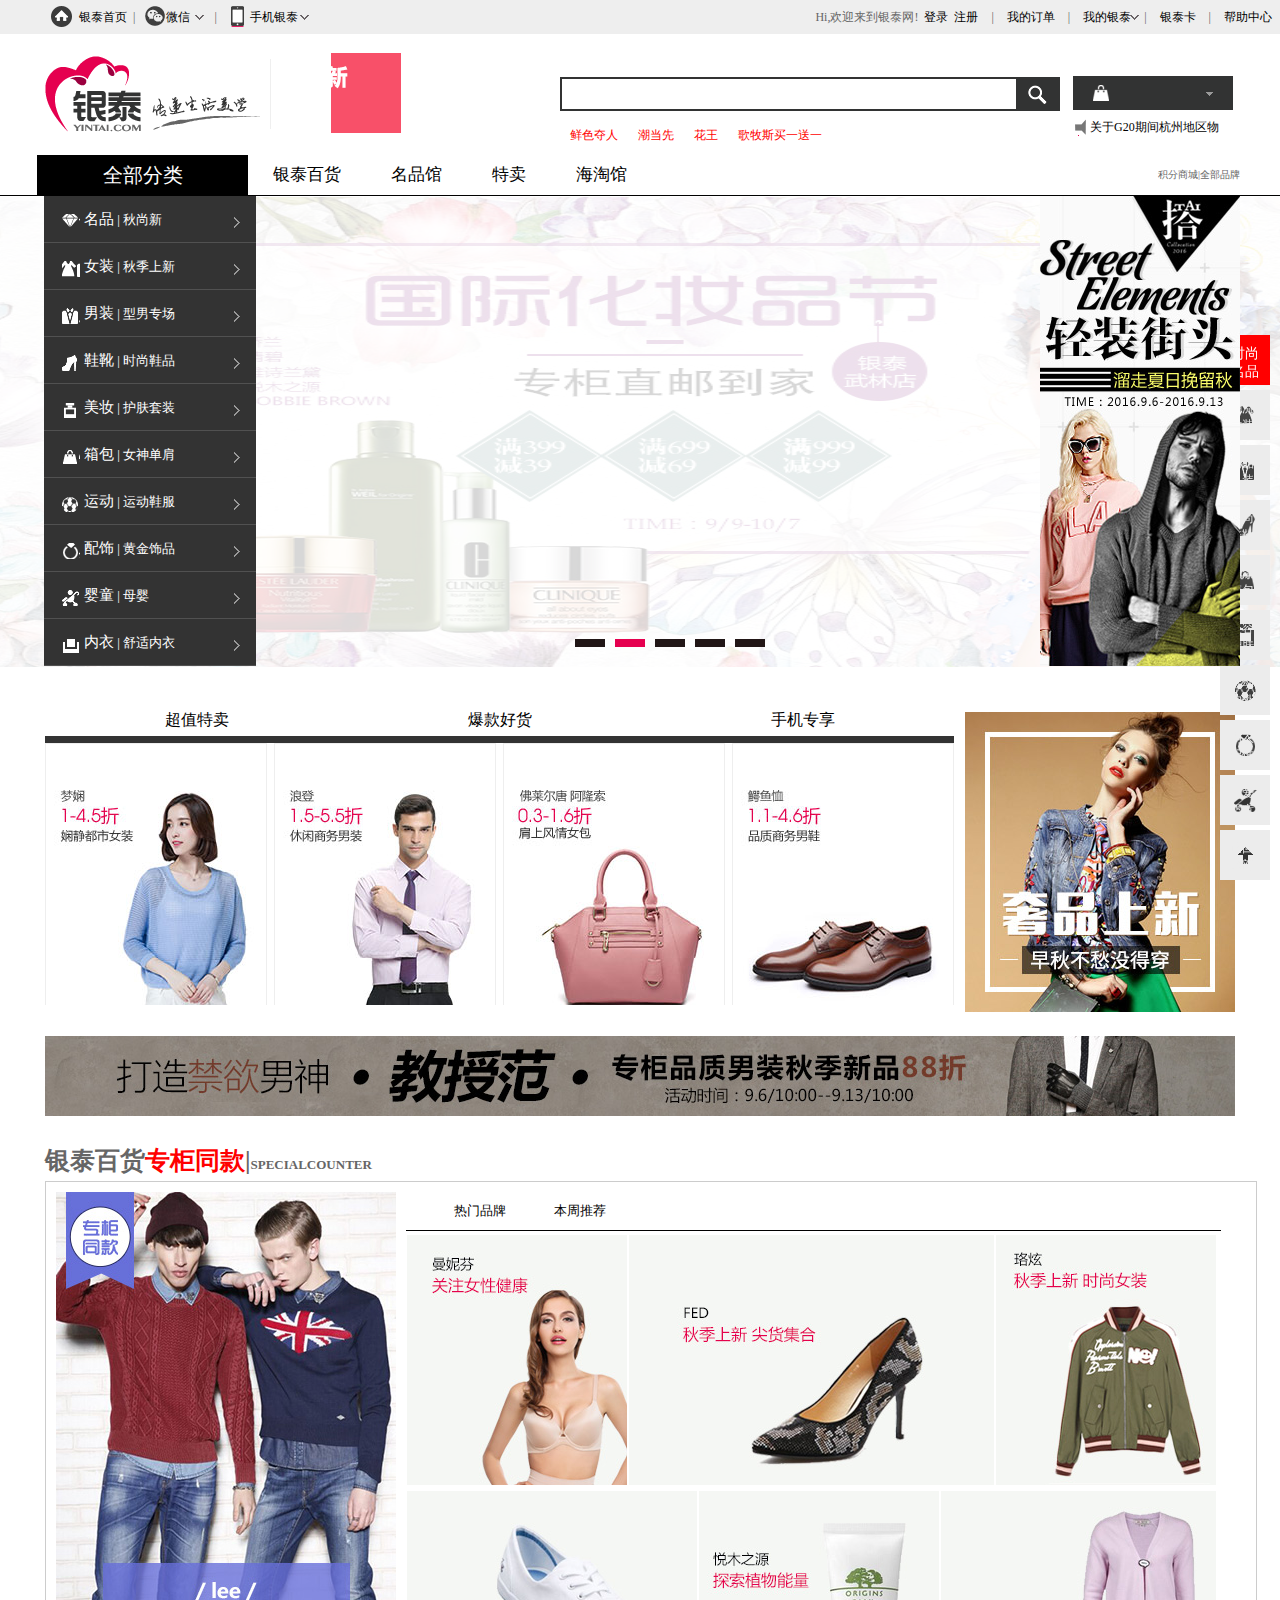
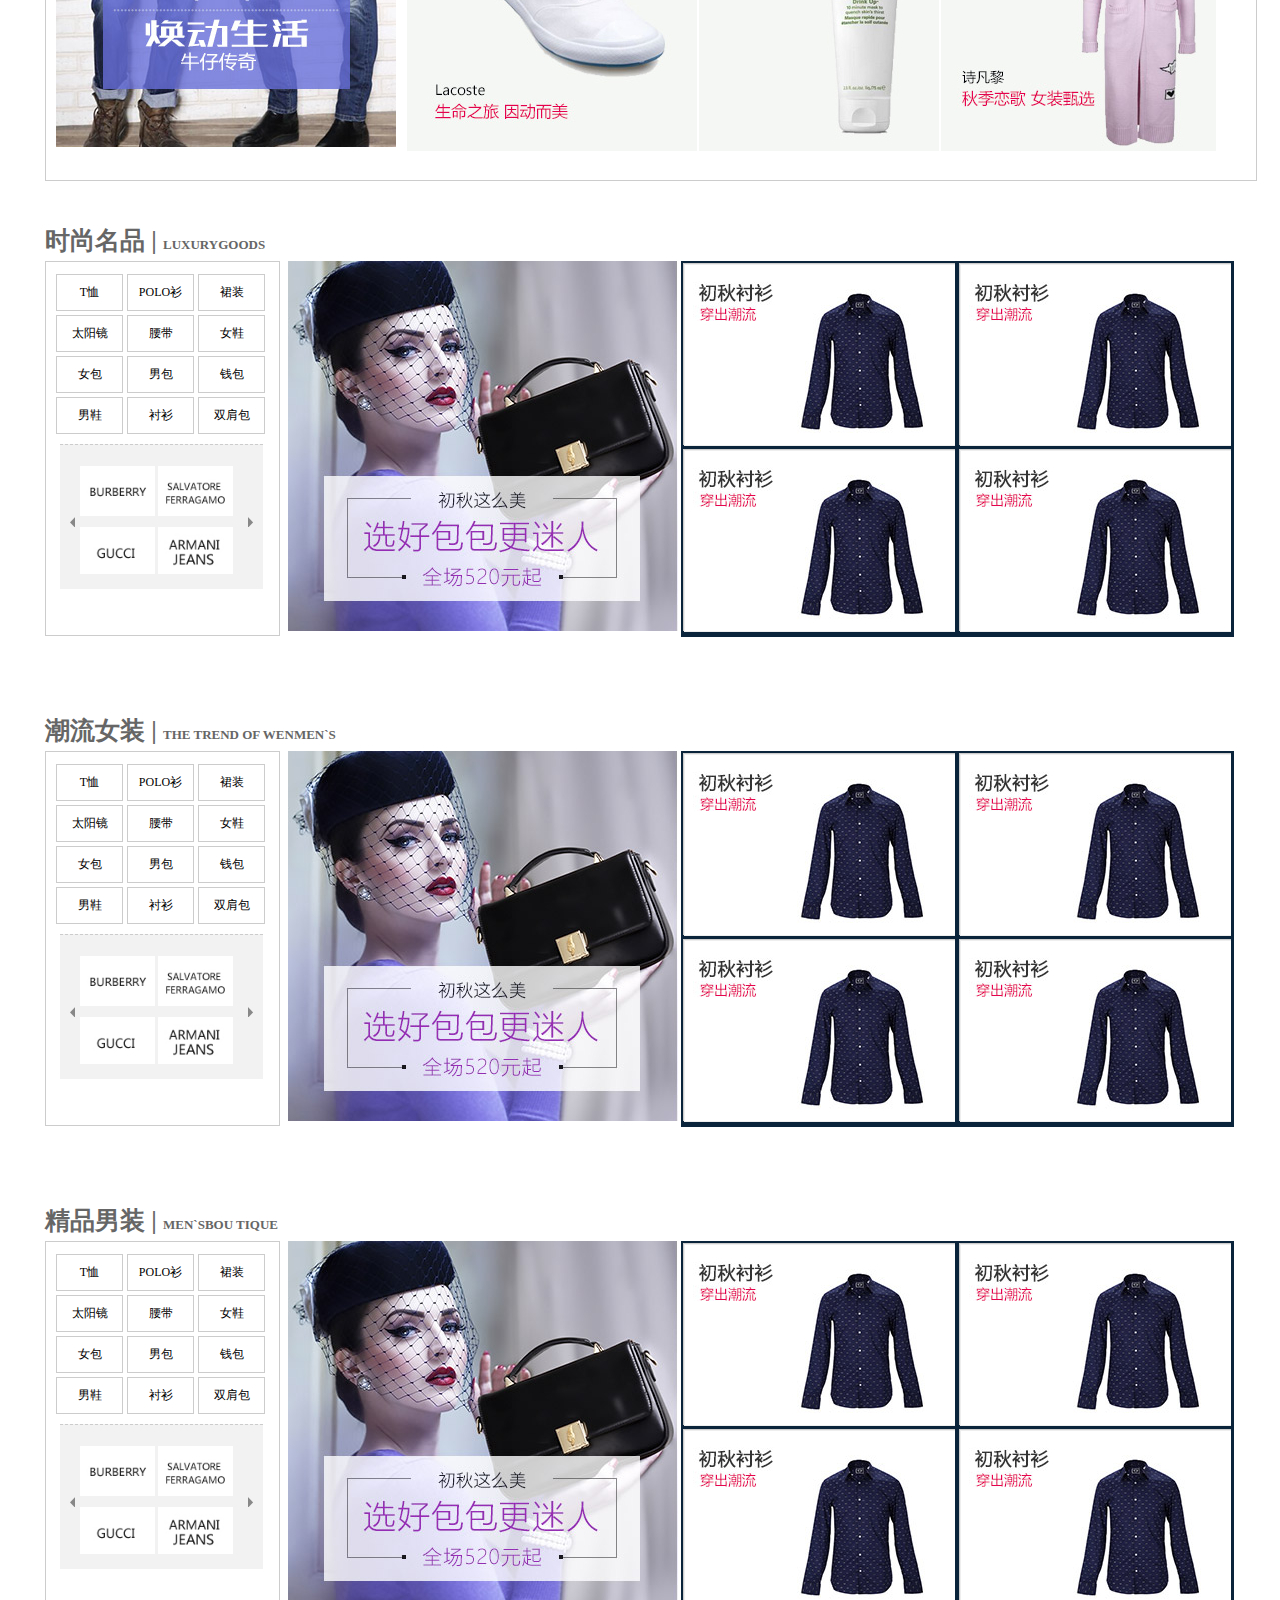
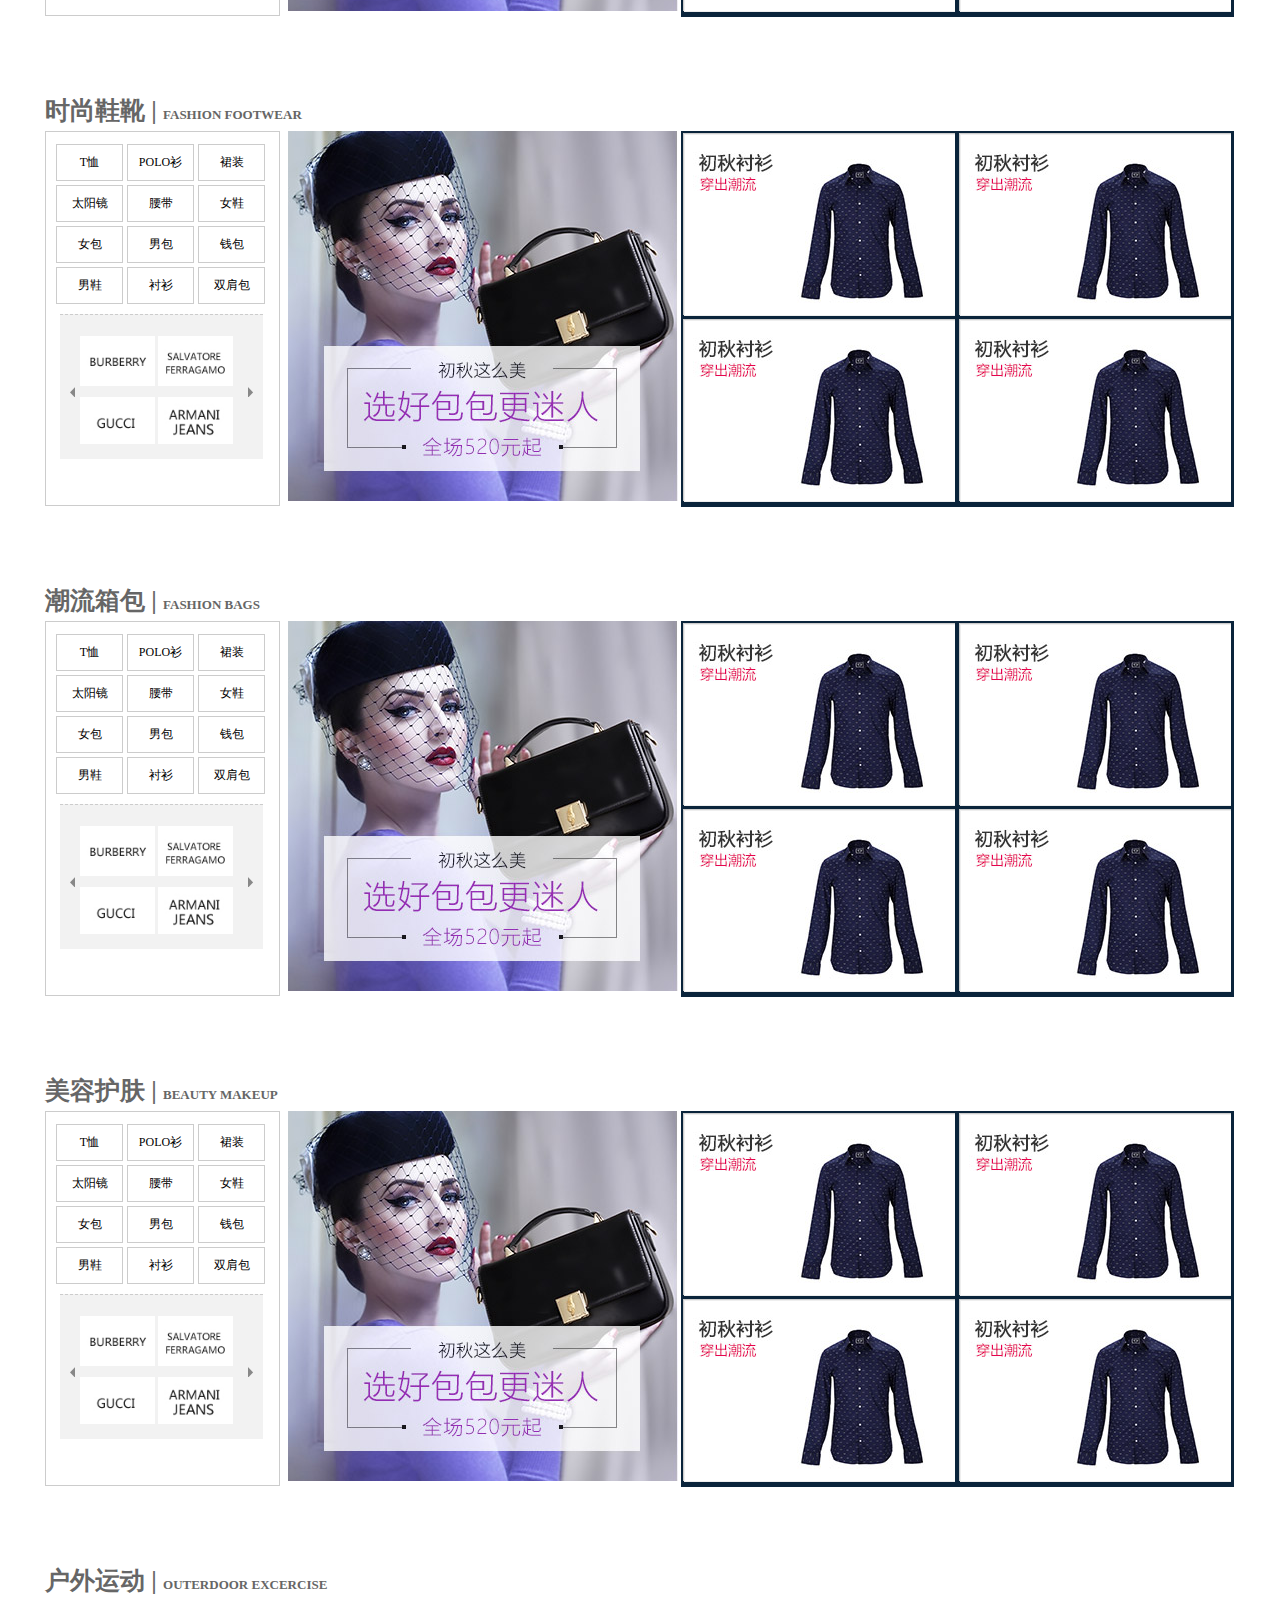
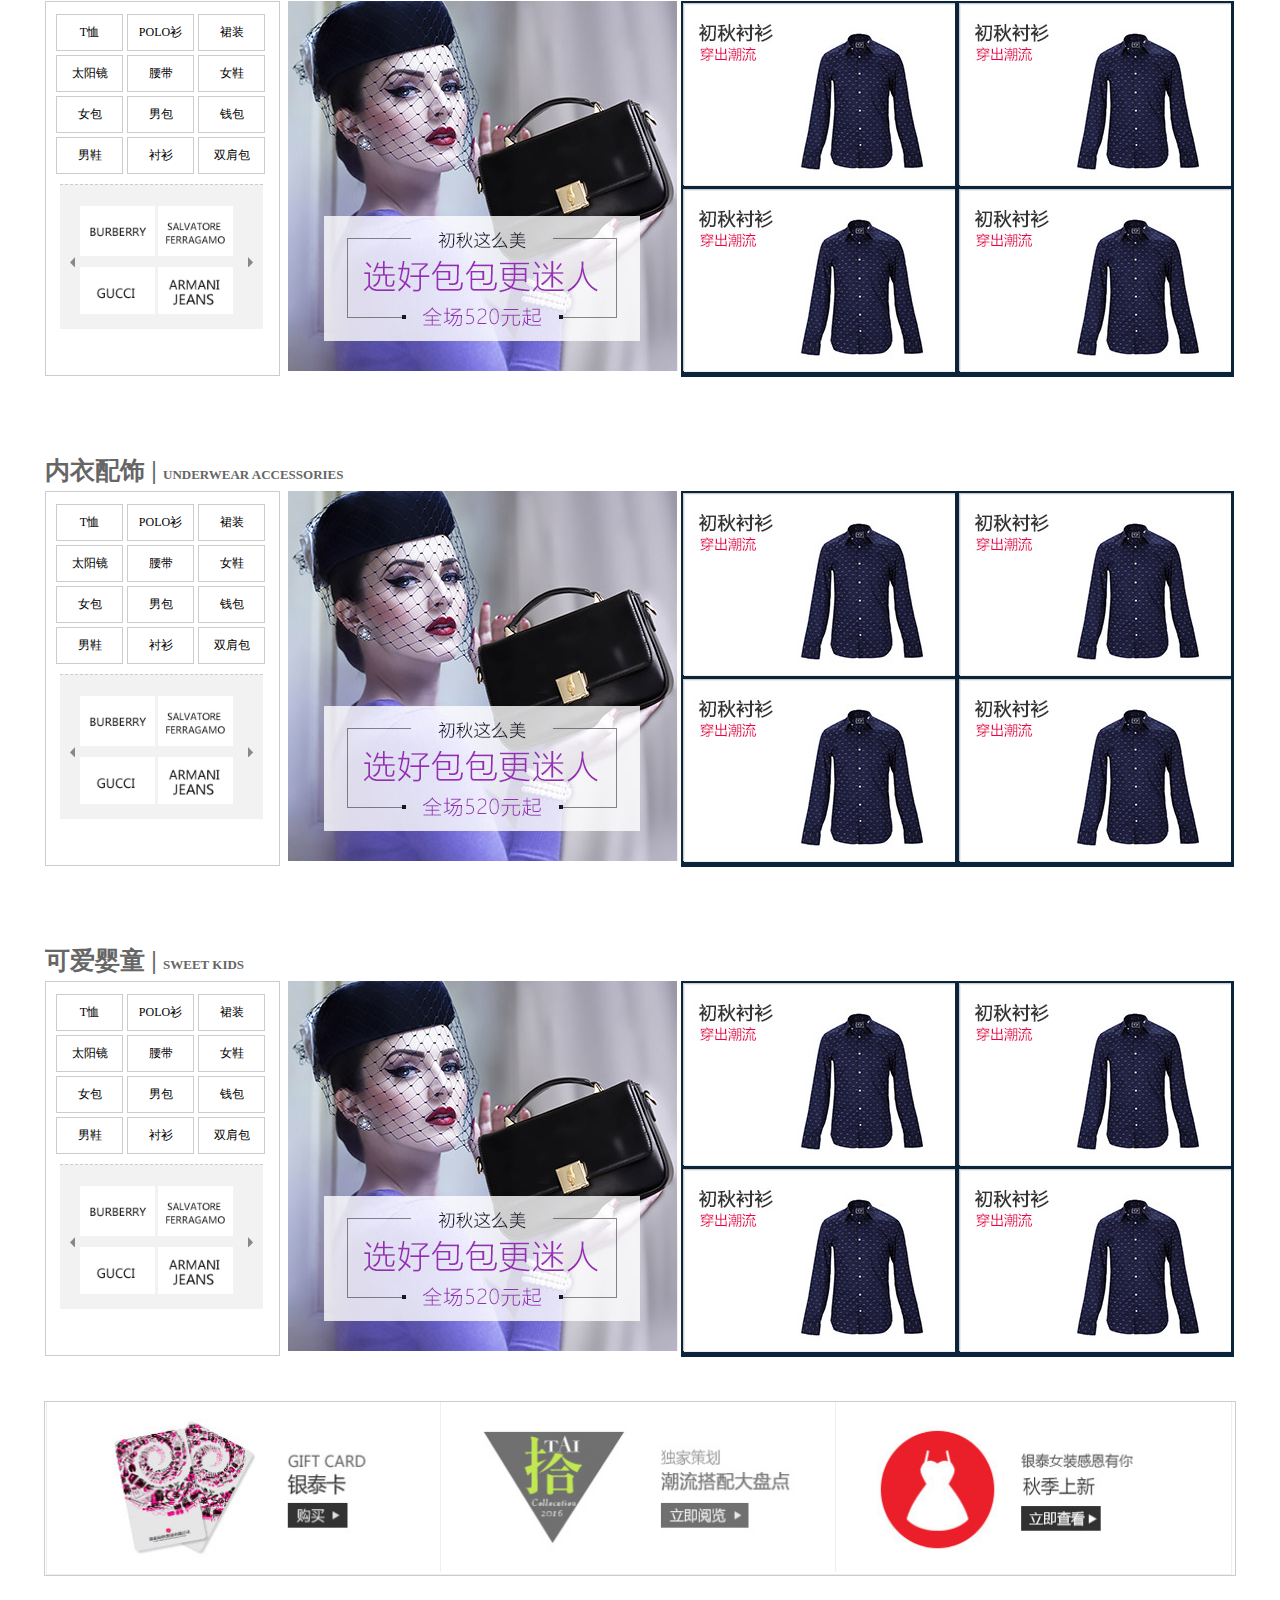
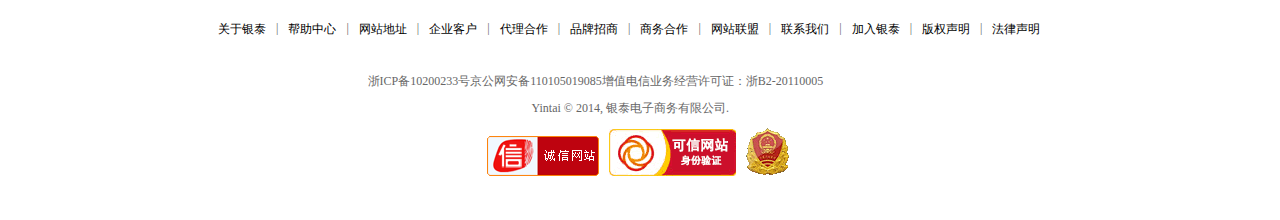
<file: MYPROJECT/yintai/index.html>
<!DOCTYPE html>
<html lang="en">
<head>
    <meta charset="UTF-8">
    <title>Title</title>
    <link rel="stylesheet" href="css/base.css">
    <link rel="stylesheet" href="css/public1.css">
    <link rel="stylesheet" href="css/index.css">
    <script src="jquery-1.7.2.min.js"></script>
    <script src="js/base.js"></script>
    <script src="js/index.js"></script>
</head>
<body>
<div id="doc">
    <div id="hd">
        <div id="hdtop">
            <!--head的左半部分-->
            <div class="hdtop-left">
                <ul class="yt-tuiguang">
                    <li class="index"><a href="#"><s></s>银泰首页</a></li>
                    <li>|</li>
                    <li class="yt-wechat"><a href="#"><s></s>微信<b></b></a><div class="wechat-pic"><img src="images/wechat.png"></div></li>
                    <li>|</li>
                    <li class="yt-phone"><a href="#"><s></s>手机银泰<b></b></a><div class="phone-pic"><img src="images/appphone.png" alt=""></div></li>
                </ul>
            </div>
            <!--head的右半部分-->
            <div class="hdtop-right">
                <ul class="yt-xinxi">
                    <li><span>Hi,欢迎来到银泰网! </span><a href="denglu.html">登录</a><a href="zhuce.html">注册</a></li>
                    <li>|</li>
                    <li><a href="#">我的订单</a></li>
                    <li>|</li>
                    <li class="my-yt"><a href="">我的银泰<s></s></a><ul class="my-list">
                        <li><a href="#">我的银泰</a></li>
                        <li><a href="#">我的收藏</a></li>
                        <li><a href="#">我的余额</a></li>
                        <li><a href="#">我的银元</a></li>
                        <li><a href="#">我的银泰卡</a></li>
                        <li><a href="#">我的优惠券</a></li>
                        <li><a href="#">我的积分</a></li>
                    </ul></li>
                    <li>|</li>
                    <li><a href="">银泰卡</a></li>
                    <li>|</li>
                    <li><a href="">帮助中心</a></li>
                </ul>
            </div>
        </div>
        <!--head的中间部分-->
        <div id="hdmain">
            <div class="yt-wrap">
                <h1 class="ilogo"><a href="http://wwww.yintai.com"></a></h1>
                <div class="pic-logo">
                    <div>
                        <div class="line"></div>
                        <a><img src="images/1.gif"></a>
                    </div>
                </div>
                <div class="search">
                    <div class="wrag">
                    <input class="sousuo" type="text"/>
                    <button class="btn"></button>
                    </div>
                    <ul class="hot">
                        <li><a href="#">鲜色夺人</a></li>
                        <li><a href="#">潮当先</a></li>
                        <li><a href="#">花王</a></li>
                        <li><a href="#">歌牧斯买一送一</a></li>
                    </ul>
                </div>
                <div class="shopbag">
                    <div class="bag"></div>
                </div>
                <div class="notice">
                    <b></b>
                    <ul class="notice-list">
                        <li><a href="#">关于G20期间杭州地区物流停运公告</a></li>
                        <li><a href="#">关于近期有不法分子冒充银泰网名义致电客户进行诈骗的公告</a></li>
                    </ul>
                </div>
            </div>
        </div>
        <!--头部下部分-->
        <div id="hdfoot">
            <div class="left"><p>全部分类</p></div>
            <ul>
                <li><a href="#">银泰百货</a></li>
                <li><a href="#">名品馆</a></li>
                <li><a href="#">特卖</a></li>
                <li><a href="#">海淘馆</a></li>
            </ul>
            <div class="right"><p>积分商城|全部品牌</p></div>
        </div>
    </div>
    <!--banner部分-->
    <div id="banner">
        <div class="product-list">
            <ul class="product-cate">
                <li class="item1"><s></s>名品<a href="shangpinliebiao.html"> | 秋尚新</a><b></b>
                    <div class="product-list2">
                        <div class="product-list2-left">
                           <div class="list">
                                   <a href="###"><h5>男装</h5></a>
                                   <a href="###">新品</a>
                                   <a href="###">衬衫</a>
                                   <a href="###">T恤</a>
                                   <a href="###">裤装</a>
                                   <a href="###">卫衣</a>
                           </div>
                            <div class="list">
                                <a href="###"><h5>男装</h5></a>
                                <a href="###">新品</a>
                                <a href="###">衬衫</a>
                                <a href="###">T恤</a>
                                <a href="###">裤装</a>
                                <a href="###">卫衣</a>

                            </div>
                            <div class="list">
                                <a href="###"><h5>男装</h5></a>
                                <a href="###">新品</a>
                                <a href="###">衬衫</a>
                                <a href="###">T恤</a>
                                <a href="###">裤装</a>
                                <a href="###">卫衣</a>

                            </div>
                            <div class="list">
                                <a href="###"><h5>男装</h5></a>
                                <a href="###">新品</a>
                                <a href="###">衬衫</a>
                                <a href="###">T恤</a>
                                <a href="###">裤装</a>
                                <a href="###">卫衣</a>

                            </div>
                            <div class="list">
                                <a href="###"><h5>男装</h5></a>
                                <a href="###">新品</a>
                                <a href="###">衬衫</a>
                                <a href="###">T恤</a>
                                <a href="###">裤装</a>
                                <a href="###">卫衣</a>

                            </div>

                        </div>
                        <div class="product-list2-right">
                            <a href="" class="til">品牌</a>
                            <a href="">BUREBURRY</a>
                            <a href="">FERRAMAGO</a>
                            <a href="">GUCCI COACH</a>
                            <a href="">ARMANI JEANS</a>
                            <a href="">DIESEL</a>
                            <a href="">VERSACE</a>
                            <a href="">MAX&CO</a>
                            <a href="">FRED PERRY</a>
                            <a href="">CELINE</a>
                            <a href="">MAX MARA</a>
                            <a href="">SPORTMAX</a>
                            <a href="">MIHAEL KORS</a>
                            <a href="">ARMANI JEANS</a>
                            <a href="">CELINE</a>
                        </div>
                    </div>
                </li>
                <li class="item2"><s></s>女装<a href="#"> | 秋季上新</a><b></b>

                </li>
                <li class="item3"><s></s>男装<a href="#"> | 型男专场</a><b></b></li>
                <li class="item4"><s></s>鞋靴<a href="#"> | 时尚鞋品</a><b></b></li>
                <li class="item5"><s></s>美妆<a href="#"> | 护肤套装</a><b></b></li>
                <li class="item6"><s></s>箱包<a href="#"> | 女神单肩</a><b></b></li>
                <li class="item7"><s></s>运动<a href="#"> | 运动鞋服</a><b></b></li>
                <li class="item8"><s></s>配饰<a href="#"> | 黄金饰品</a><b></b></li>
                <li class="item9"><s></s>婴童<a href="#"> | 母婴</a><b></b></li>
                <li class="item10"><s></s>内衣<a href="#"> | 舒适内衣</a><b></b></li>
            </ul>
            <div class="right-pic"><img src="images/right.jpg" alt=""></div>
            <a href="javascript:;" class="next">></a>
            <a href="javascript:;" class="prev"><</a>
        </div>
        <!--轮播部分-->
        <div class="banner-wrap">
            <ul class="pic-list">
                <li><img src="images/1.jpg" alt=""></li>
                <li><img src="images/2.jpg" alt=""></li>
                <li><img src="images/3.jpg" alt=""></li>
                <li><img src="images/4.jpg" alt=""></li>
                <li><img src="images/5.jpg" alt=""></li>
            </ul>
            <ul class="btn-list">
                <li class="active"></li>
                <li></li>
                <li></li>
                <li></li>
                <li></li>
            </ul>
        </div>
    </div><!--banner部分结束-->
    <!--品牌特区1-->
    <div class="brand-content">
        <div class="brand-contentLeft">
            <ul class="brand-switch">
                <li><a href="#">超值特卖</a></li>
                <li><a href="#">爆款好货</a></li>
                <li><a href="#">手机专享</a></li>
            </ul>
            <div class="content">
                <div class="temai">
                    <ul>
                        <li><img src="images/01.jpg"></li>
                        <li><img src="images/02.jpg"></li>
                        <li><img src="images/03.jpg"></li>
                        <li><img src="images/04.jpg"></li>
                    </ul>
                </div>
                <div class="haohuo">
                    <ul>
                        <li><img src="images/001.jpg"></li>
                        <li><img src="images/002.jpg"></li>
                        <li><img src="images/003.jpg"></li>
                        <li><img src="images/004.jpg"></li>
                    </ul>
                </div>
                <div class="zhuanxiang">
                    <ul>
                        <li><img src="images/010.jpg"></li>
                        <li><img src="images/020.jpg"></li>
                        <li><img src="images/030.jpg"></li>
                        <li><img src="images/040.jpg"></li>
                    </ul>
                </div>
            </div>
        </div>
        <div class="brand-contentRight"><img src="images/brand.jpg" alt=""></div>
    </div>
    <!--品牌banner-->
    <div class="banner0">
        <img src="images/banner0.jpg" alt="">
    </div>
    <!--品牌区域2-->
    <div class="brand2">
        <div class="title">
            <h1>银泰百货<span>专柜同款</span>|<b>SPECIALCOUNTER</b></h1>
        </div>
        <div class="brand_2">
            <div class="pic-left">
                <img src="images/pic-left.jpg" alt="">
            </div>
            <div class="card">
                <div class="card-ul">
                    <ul>
                        <li><a href="###">热门品牌</a></li>
                        <li><a href="###">本周推荐</a></li>
                    </ul>
                </div>
                <div class="product-list1">
                   <ul class="item1">
                       <li><a href="###"><img src="images/pic1.jpg" alt=""></a></li>
                       <li><a href="###"><img src="images/pic2.jpg" alt=""></a></li>
                       <li><a href="###"><img src="images/pic3.jpg" alt=""></a></li>
                       <li><a href="###"><img src="images/pic4.jpg" alt=""></a></li>
                       <li><a href="###"><img src="images/pic5.jpg" alt=""></a></li>
                       <li><a href="###"><img src="images/pic6.jpg" alt=""></a></li>
                   </ul>
                    <ul class="item2">
                        <li><a href=""><img src="images/pic01.jpg" alt=""></a></li>
                        <li><a href=""><img src="images/pic02.jpg" alt=""></a></li>
                        <li><a href=""><img src="images/pic03.jpg" alt=""></a></li>
                        <li><a href=""><img src="images/pic04.jpg" alt=""></a></li>
                        <li><a href=""><img src="images/pic05.jpg" alt=""></a></li>
                        <li><a href=""><img src="images/pic06.jpg" alt=""></a></li>
                        <li><a href=""><img src="images/pic07.jpg" alt=""></a></li>
                        <li><a href=""><img src="images/pic08.jpg" alt=""></a></li>
                    </ul>
                </div>
            </div>
        </div>
    </div>
    <!--品牌区域3-->
    <div class="brand3" id="section3">
        <div class="title">
            <h1>时尚名品 | <b>LUXURYGOODS</b></h1>
        </div>
        <div class="brand3-wrap">
            <div class="brand3-left">
                <div class="fenlei">
                    <ul class="fenlei-ul">
                        <li><a href="">T恤</a></li>
                        <li><a href="">POLO衫</a></li>
                        <li><a href="">裙装</a></li>
                        <li><a href="">太阳镜</a></li>
                        <li><a href="">腰带</a></li>
                        <li><a href="">女鞋</a></li>
                        <li><a href="">女包</a></li>
                        <li><a href="">男包</a></li>
                        <li><a href="">钱包</a></li>
                        <li><a href="">男鞋</a></li>
                        <li><a href="">衬衫</a></li>
                        <li><a href="">双肩包</a></li>
                    </ul>
                </div>
                <div>
                    <div class="fenlei-brand">
                        <div class="brand-item">
                            <ul>
                                <li><a href=""><img src="images/brand_1.png" alt=""></a></li>
                                <li><a href=""><img src="images/brand_2.png" alt=""></a></li>
                                <li><a href=""><img src="images/brand_3.png" alt=""></a></li>
                                <li><a href=""><img src="images/brand_4.png" alt=""></a></li>
                            </ul>
                            <b class="bl"></b>
                            <b class="br"></b>
                        </div>
                    </div>
                </div>
            </div>
            <!--中间轮播部分-->
            <div class="pic-middle">
                <img src="images/sexy.jpg" alt="">
                <ul class="pic-list">
                    <li><a href=""></a></li>
                    <li><a href=""></a></li>
                </ul>
            </div>
            <!--右半部分-->
            <div class="brand3-right">
                <ul>
                    <li><a href="###"><img src="images/p1_03.png" alt=""></a></li>
                    <li><a href="###"><img src="images/p1_03.png" alt=""></a></li>
                    <li><a href="###"><img src="images/p1_03.png" alt=""></a></li>
                    <li><a href=""><img src="images/p1_03.png" alt=""></a></li>
                </ul>
            </div>
        </div>
    </div>
    <!--品牌区域4-->
    <div class="brand3" id="section4">
        <div class="title">
            <h1>潮流女装 | <b>THE TREND OF WENMEN`S</b></h1>
        </div>
        <div class="brand3-wrap">
            <div class="brand3-left">
                <div class="fenlei">
                    <ul class="fenlei-ul">
                        <li><a href="">T恤</a></li>
                        <li><a href="">POLO衫</a></li>
                        <li><a href="">裙装</a></li>
                        <li><a href="">太阳镜</a></li>
                        <li><a href="">腰带</a></li>
                        <li><a href="">女鞋</a></li>
                        <li><a href="">女包</a></li>
                        <li><a href="">男包</a></li>
                        <li><a href="">钱包</a></li>
                        <li><a href="">男鞋</a></li>
                        <li><a href="">衬衫</a></li>
                        <li><a href="">双肩包</a></li>
                    </ul>
                </div>
                <div>
                    <div class="fenlei-brand">
                        <div class="brand-item">
                            <ul>
                                <li><a href=""><img src="images/brand_1.png" alt=""></a></li>
                                <li><a href=""><img src="images/brand_2.png" alt=""></a></li>
                                <li><a href=""><img src="images/brand_3.png" alt=""></a></li>
                                <li><a href=""><img src="images/brand_4.png" alt=""></a></li>
                            </ul>
                            <b class="bl"></b>
                            <b class="br"></b>
                        </div>
                    </div>
                </div>
            </div>
            <!--中间轮播部分-->
            <div class="pic-middle">
                <img src="images/sexy.jpg" alt="">
                <ul class="pic-list">
                    <li><a href=""></a></li>
                    <li><a href=""></a></li>
                </ul>
            </div>
            <!--右半部分-->
            <div class="brand3-right">
                <ul>
                    <li><a href="###"><img src="images/p1_03.png" alt=""></a></li>
                    <li><a href="###"><img src="images/p1_03.png" alt=""></a></li>
                    <li><a href="###"><img src="images/p1_03.png" alt=""></a></li>
                    <li><a href=""><img src="images/p1_03.png" alt=""></a></li>
                </ul>
            </div>
        </div>
    </div>
    <!--品牌区域5-->
    <div class="brand3" id="section5">
        <div class="title">
            <h1>精品男装 | <b>MEN`SBOU TIQUE</b></h1>
        </div>
        <div class="brand3-wrap">
            <div class="brand3-left">
                <div class="fenlei">
                    <ul class="fenlei-ul">
                        <li><a href="">T恤</a></li>
                        <li><a href="">POLO衫</a></li>
                        <li><a href="">裙装</a></li>
                        <li><a href="">太阳镜</a></li>
                        <li><a href="">腰带</a></li>
                        <li><a href="">女鞋</a></li>
                        <li><a href="">女包</a></li>
                        <li><a href="">男包</a></li>
                        <li><a href="">钱包</a></li>
                        <li><a href="">男鞋</a></li>
                        <li><a href="">衬衫</a></li>
                        <li><a href="">双肩包</a></li>
                    </ul>
                </div>
                <div>
                    <div class="fenlei-brand">
                        <div class="brand-item">
                            <ul>
                                <li><a href=""><img src="images/brand_1.png" alt=""></a></li>
                                <li><a href=""><img src="images/brand_2.png" alt=""></a></li>
                                <li><a href=""><img src="images/brand_3.png" alt=""></a></li>
                                <li><a href=""><img src="images/brand_4.png" alt=""></a></li>
                            </ul>
                            <b class="bl"></b>
                            <b class="br"></b>
                        </div>
                    </div>
                </div>
            </div>
            <!--中间轮播部分-->
            <div class="pic-middle">
                <img src="images/sexy.jpg" alt="">
                <ul class="pic-list">
                    <li><a href=""></a></li>
                    <li><a href=""></a></li>
                </ul>
            </div>
            <!--右半部分-->
            <div class="brand3-right">
                <ul>
                    <li><a href="###"><img src="images/p1_03.png" alt=""></a></li>
                    <li><a href="###"><img src="images/p1_03.png" alt=""></a></li>
                    <li><a href="###"><img src="images/p1_03.png" alt=""></a></li>
                    <li><a href=""><img src="images/p1_03.png" alt=""></a></li>
                </ul>
            </div>
        </div>
    </div>
    <!--品牌区域6-->
    <div class="brand3" id="section6">
        <div class="title">
            <h1>时尚鞋靴 | <b>FASHION FOOTWEAR</b></h1>
        </div>
        <div class="brand3-wrap">
            <div class="brand3-left">
                <div class="fenlei">
                    <ul class="fenlei-ul">
                        <li><a href="">T恤</a></li>
                        <li><a href="">POLO衫</a></li>
                        <li><a href="">裙装</a></li>
                        <li><a href="">太阳镜</a></li>
                        <li><a href="">腰带</a></li>
                        <li><a href="">女鞋</a></li>
                        <li><a href="">女包</a></li>
                        <li><a href="">男包</a></li>
                        <li><a href="">钱包</a></li>
                        <li><a href="">男鞋</a></li>
                        <li><a href="">衬衫</a></li>
                        <li><a href="">双肩包</a></li>
                    </ul>
                </div>
                <div>
                    <div class="fenlei-brand">
                        <div class="brand-item">
                            <ul>
                                <li><a href=""><img src="images/brand_1.png" alt=""></a></li>
                                <li><a href=""><img src="images/brand_2.png" alt=""></a></li>
                                <li><a href=""><img src="images/brand_3.png" alt=""></a></li>
                                <li><a href=""><img src="images/brand_4.png" alt=""></a></li>
                            </ul>
                            <b class="bl"></b>
                            <b class="br"></b>
                        </div>
                    </div>
                </div>
            </div>
            <!--中间轮播部分-->
            <div class="pic-middle">
                <img src="images/sexy.jpg" alt="">
                <ul class="pic-list">
                    <li><a href=""></a></li>
                    <li><a href=""></a></li>
                </ul>
            </div>
            <!--右半部分-->
            <div class="brand3-right">
                <ul>
                    <li><a href="###"><img src="images/p1_03.png" alt=""></a></li>
                    <li><a href="###"><img src="images/p1_03.png" alt=""></a></li>
                    <li><a href="###"><img src="images/p1_03.png" alt=""></a></li>
                    <li><a href=""><img src="images/p1_03.png" alt=""></a></li>
                </ul>
            </div>
        </div>
    </div>
    <!--品牌区域7-->
    <div class="brand3" id="section7">
        <div class="title">
            <h1>潮流箱包 | <b>FASHION BAGS</b></h1>
        </div>
        <div class="brand3-wrap">
            <div class="brand3-left">
                <div class="fenlei">
                    <ul class="fenlei-ul">
                        <li><a href="">T恤</a></li>
                        <li><a href="">POLO衫</a></li>
                        <li><a href="">裙装</a></li>
                        <li><a href="">太阳镜</a></li>
                        <li><a href="">腰带</a></li>
                        <li><a href="">女鞋</a></li>
                        <li><a href="">女包</a></li>
                        <li><a href="">男包</a></li>
                        <li><a href="">钱包</a></li>
                        <li><a href="">男鞋</a></li>
                        <li><a href="">衬衫</a></li>
                        <li><a href="">双肩包</a></li>
                    </ul>
                </div>
                <div>
                    <div class="fenlei-brand">
                        <div class="brand-item">
                            <ul>
                                <li><a href=""><img src="images/brand_1.png" alt=""></a></li>
                                <li><a href=""><img src="images/brand_2.png" alt=""></a></li>
                                <li><a href=""><img src="images/brand_3.png" alt=""></a></li>
                                <li><a href=""><img src="images/brand_4.png" alt=""></a></li>
                            </ul>
                            <b class="bl"></b>
                            <b class="br"></b>
                        </div>
                    </div>
                </div>
            </div>
            <!--中间轮播部分-->
            <div class="pic-middle">
                <img src="images/sexy.jpg" alt="">
                <ul class="pic-list">
                    <li><a href=""></a></li>
                    <li><a href=""></a></li>
                </ul>
            </div>
            <!--右半部分-->
            <div class="brand3-right">
                <ul>
                    <li><a href="###"><img src="images/p1_03.png" alt=""></a></li>
                    <li><a href="###"><img src="images/p1_03.png" alt=""></a></li>
                    <li><a href="###"><img src="images/p1_03.png" alt=""></a></li>
                    <li><a href=""><img src="images/p1_03.png" alt=""></a></li>
                </ul>
            </div>
        </div>
    </div>
    <!--品牌区域8-->
    <div class="brand3" id="section8">
        <div class="title">
            <h1>美容护肤 | <b>BEAUTY MAKEUP</b></h1>
        </div>
        <div class="brand3-wrap">
            <div class="brand3-left">
                <div class="fenlei">
                    <ul class="fenlei-ul">
                        <li><a href="">T恤</a></li>
                        <li><a href="">POLO衫</a></li>
                        <li><a href="">裙装</a></li>
                        <li><a href="">太阳镜</a></li>
                        <li><a href="">腰带</a></li>
                        <li><a href="">女鞋</a></li>
                        <li><a href="">女包</a></li>
                        <li><a href="">男包</a></li>
                        <li><a href="">钱包</a></li>
                        <li><a href="">男鞋</a></li>
                        <li><a href="">衬衫</a></li>
                        <li><a href="">双肩包</a></li>
                    </ul>
                </div>
                <div>
                    <div class="fenlei-brand">
                        <div class="brand-item">
                            <ul>
                                <li><a href=""><img src="images/brand_1.png" alt=""></a></li>
                                <li><a href=""><img src="images/brand_2.png" alt=""></a></li>
                                <li><a href=""><img src="images/brand_3.png" alt=""></a></li>
                                <li><a href=""><img src="images/brand_4.png" alt=""></a></li>
                            </ul>
                            <b class="bl"></b>
                            <b class="br"></b>
                        </div>
                    </div>
                </div>
            </div>
            <!--中间轮播部分-->
            <div class="pic-middle">
                <img src="images/sexy.jpg" alt="">
                <ul class="pic-list">
                    <li><a href=""></a></li>
                    <li><a href=""></a></li>
                </ul>
            </div>
            <!--右半部分-->
            <div class="brand3-right">
                <ul>
                    <li><a href="###"><img src="images/p1_03.png" alt=""></a></li>
                    <li><a href="###"><img src="images/p1_03.png" alt=""></a></li>
                    <li><a href="###"><img src="images/p1_03.png" alt=""></a></li>
                    <li><a href=""><img src="images/p1_03.png" alt=""></a></li>
                </ul>
            </div>
        </div>
    </div>
    <!--品牌区域9-->
    <div class="brand3" id="section9">
        <div class="title">
            <h1>户外运动 | <b>OUTERDOOR EXCERCISE</b></h1>
        </div>
        <div class="brand3-wrap">
            <div class="brand3-left">
                <div class="fenlei">
                    <ul class="fenlei-ul">
                        <li><a href="">T恤</a></li>
                        <li><a href="">POLO衫</a></li>
                        <li><a href="">裙装</a></li>
                        <li><a href="">太阳镜</a></li>
                        <li><a href="">腰带</a></li>
                        <li><a href="">女鞋</a></li>
                        <li><a href="">女包</a></li>
                        <li><a href="">男包</a></li>
                        <li><a href="">钱包</a></li>
                        <li><a href="">男鞋</a></li>
                        <li><a href="">衬衫</a></li>
                        <li><a href="">双肩包</a></li>
                    </ul>
                </div>
                <div>
                    <div class="fenlei-brand">
                        <div class="brand-item">
                            <ul>
                                <li><a href=""><img src="images/brand_1.png" alt=""></a></li>
                                <li><a href=""><img src="images/brand_2.png" alt=""></a></li>
                                <li><a href=""><img src="images/brand_3.png" alt=""></a></li>
                                <li><a href=""><img src="images/brand_4.png" alt=""></a></li>
                            </ul>
                            <b class="bl"></b>
                            <b class="br"></b>
                        </div>
                    </div>
                </div>
            </div>
            <!--中间轮播部分-->
            <div class="pic-middle">
                <img src="images/sexy.jpg" alt="">
                <ul class="pic-list">
                    <li><a href=""></a></li>
                    <li><a href=""></a></li>
                </ul>
            </div>
            <!--右半部分-->
            <div class="brand3-right">
                <ul>
                    <li><a href="###"><img src="images/p1_03.png" alt=""></a></li>
                    <li><a href="###"><img src="images/p1_03.png" alt=""></a></li>
                    <li><a href="###"><img src="images/p1_03.png" alt=""></a></li>
                    <li><a href=""><img src="images/p1_03.png" alt=""></a></li>
                </ul>
            </div>
        </div>
    </div>
    <!--品牌区域10-->
    <div class="brand3" id="section10">
        <div class="title">
            <h1>内衣配饰 | <b>UNDERWEAR ACCESSORIES</b></h1>
        </div>
        <div class="brand3-wrap">
            <div class="brand3-left">
                <div class="fenlei">
                    <ul class="fenlei-ul">
                        <li><a href="">T恤</a></li>
                        <li><a href="">POLO衫</a></li>
                        <li><a href="">裙装</a></li>
                        <li><a href="">太阳镜</a></li>
                        <li><a href="">腰带</a></li>
                        <li><a href="">女鞋</a></li>
                        <li><a href="">女包</a></li>
                        <li><a href="">男包</a></li>
                        <li><a href="">钱包</a></li>
                        <li><a href="">男鞋</a></li>
                        <li><a href="">衬衫</a></li>
                        <li><a href="">双肩包</a></li>
                    </ul>
                </div>
                <div>
                    <div class="fenlei-brand">
                        <div class="brand-item">
                            <ul>
                                <li><a href=""><img src="images/brand_1.png" alt=""></a></li>
                                <li><a href=""><img src="images/brand_2.png" alt=""></a></li>
                                <li><a href=""><img src="images/brand_3.png" alt=""></a></li>
                                <li><a href=""><img src="images/brand_4.png" alt=""></a></li>
                            </ul>
                            <b class="bl"></b>
                            <b class="br"></b>
                        </div>
                    </div>
                </div>
            </div>
            <!--中间轮播部分-->
            <div class="pic-middle">
                <img src="images/sexy.jpg" alt="">
                <ul class="pic-list">
                    <li><a href=""></a></li>
                    <li><a href=""></a></li>
                </ul>
            </div>
            <!--右半部分-->
            <div class="brand3-right">
                <ul>
                    <li><a href="###"><img src="images/p1_03.png" alt=""></a></li>
                    <li><a href="###"><img src="images/p1_03.png" alt=""></a></li>
                    <li><a href="###"><img src="images/p1_03.png" alt=""></a></li>
                    <li><a href=""><img src="images/p1_03.png" alt=""></a></li>
                </ul>
            </div>
        </div>
    </div>
    <!--品牌区域11-->
    <div class="brand3" id="section11">
        <div class="title">
            <h1>可爱婴童 | <b>SWEET KIDS</b></h1>
        </div>
        <div class="brand3-wrap">
            <div class="brand3-left">
                <div class="fenlei">
                    <ul class="fenlei-ul">
                        <li><a href="">T恤</a></li>
                        <li><a href="">POLO衫</a></li>
                        <li><a href="">裙装</a></li>
                        <li><a href="">太阳镜</a></li>
                        <li><a href="">腰带</a></li>
                        <li><a href="">女鞋</a></li>
                        <li><a href="">女包</a></li>
                        <li><a href="">男包</a></li>
                        <li><a href="">钱包</a></li>
                        <li><a href="">男鞋</a></li>
                        <li><a href="">衬衫</a></li>
                        <li><a href="">双肩包</a></li>
                    </ul>
                </div>
                <div>
                    <div class="fenlei-brand">
                        <div class="brand-item">
                            <ul>
                                <li><a href=""><img src="images/brand_1.png" alt=""></a></li>
                                <li><a href=""><img src="images/brand_2.png" alt=""></a></li>
                                <li><a href=""><img src="images/brand_3.png" alt=""></a></li>
                                <li><a href=""><img src="images/brand_4.png" alt=""></a></li>
                            </ul>
                            <b class="bl"></b>
                            <b class="br"></b>
                        </div>
                    </div>
                </div>
            </div>
            <!--中间轮播部分-->
            <div class="pic-middle">
                <img src="images/sexy.jpg" alt="">
                <ul class="pic-list">
                    <li><a href=""></a></li>
                    <li><a href=""></a></li>
                </ul>
            </div>
            <!--右半部分-->
            <div class="brand3-right">
                <ul>
                    <li><a href="###"><img src="images/p1_03.png" alt=""></a></li>
                    <li><a href="###"><img src="images/p1_03.png" alt=""></a></li>
                    <li><a href="###"><img src="images/p1_03.png" alt=""></a></li>
                    <li><a href=""><img src="images/p1_03.png" alt=""></a></li>
                </ul>
            </div>
        </div>
    </div>
    <!--推荐区域-->
    <div class="tuijian">
        <div class="tuijian-pic"><a href=""><img src="images/tuijian1_07.png" alt=""></a></div>
        <div class="tuijian-pic"><a href=""><img src="images/tuijian1_08.png" alt=""></a></div>
        <div class="tuijian-pic"><a href=""><img src="images/tuijian1_09.png" alt=""></a></div>
    </div>
    <!--底部区域-->
    <div id="foot">
        <ul class="yt-contact">
            <li><a href="#">关于银泰</a></li>
            <li>|</li>
            <li><a href="#">帮助中心</a></li>
            <li>|</li>
            <li><a href="#">网站地址</a></li>
            <li>|</li>
            <li><a href="#">企业客户</a></li>
            <li>|</li>
            <li><a href="#">代理合作</a></li>
            <li>|</li>
            <li><a href="#">品牌招商</a></li>
            <li>|</li>
            <li><a href="#">商务合作</a></li>
            <li>|</li>
            <li><a href="#">网站联盟</a></li>
            <li>|</li>
            <li><a href="#">联系我们</a></li>
            <li>|</li>
            <li><a href="#">加入银泰</a></li>
            <li>|</li>
            <li><a href="#">版权声明</a></li>
            <li>|</li>
            <li><a href="#">法律声明</a></li>
        </ul>
        <p class="p1">浙ICP备10200233号京公网安备110105019085增值电信业务经营许可证：浙B2-20110005</p>
        <p class="p2">Yintai © 2014, 银泰电子商务有限公司.</p>
        <div class="brand">
            <a href="#" class="a1"><img src="images/register_03.png"></a>
            <a href="#" class="a2"><img src="images/cnnic.png"></a>
            <a href="#" class="a3"><img src="images/commerce.gif"></a>
        </div>
    </div>
    <div id="floor">
        <ul class="floor-nav">
            <li class="active"><a href="###" class="mp">时尚名品</a></li>
            <li><a href="###" class="nv">潮流女装</a></li>
            <li><a href="###" class="nan">精品男装</a></li>
            <li><a href="###" class="xiezi">时尚鞋靴</a></li>
            <li><a href="###" class="xb">潮流箱包</a></li>
            <li><a href="###" class="mr">美容护肤</a></li>
            <li><a href="###" class="yd">运动户外</a></li>
            <li><a href="###" class="ny">内衣配饰</a></li>
            <li><a href="###" class="hz">可爱婴童</a></li>
            <li><a href="###" class="fh">返回顶部</a></li>
        </ul>
    </div>
</div>
</body>
</html>
</file>
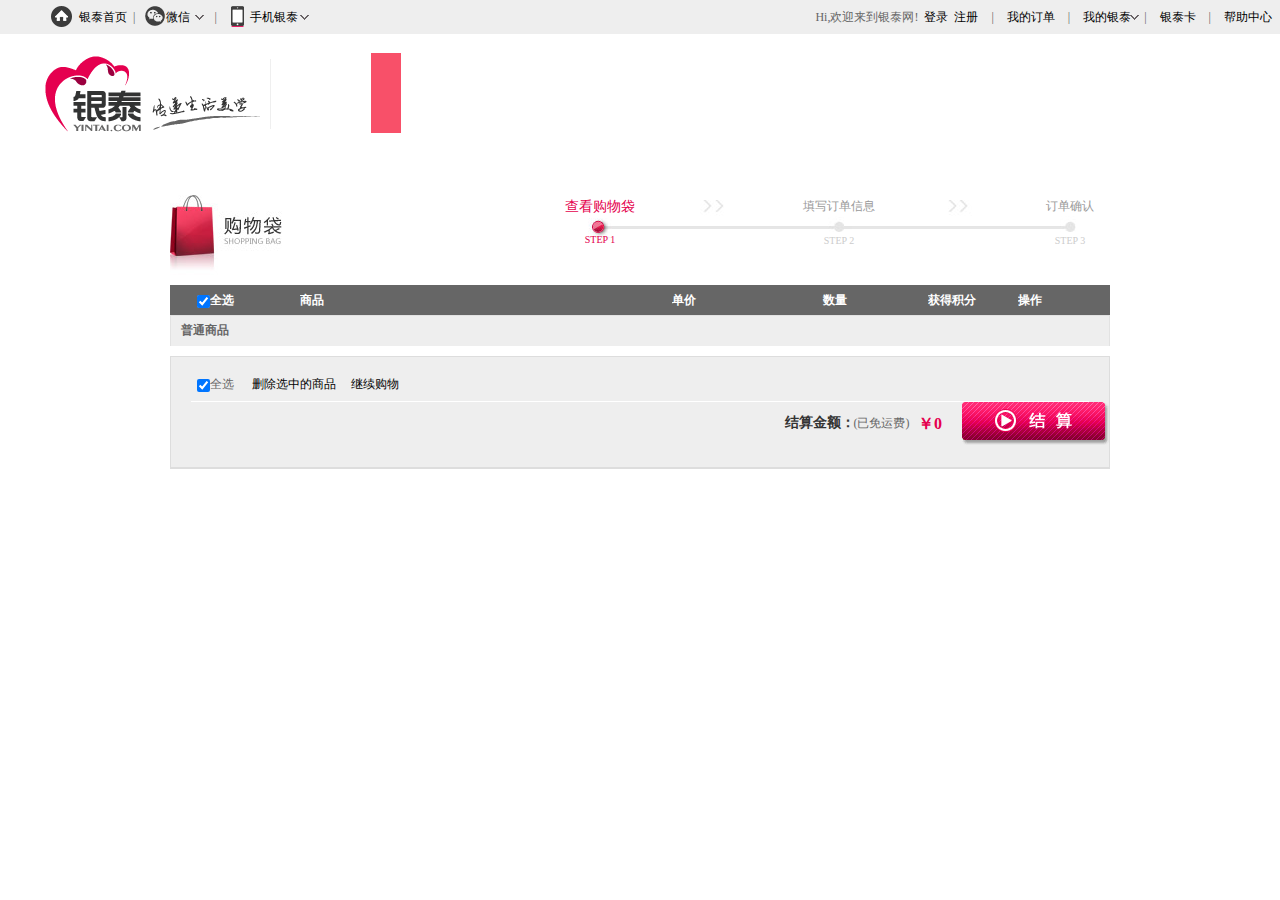
<file: MYPROJECT/yintai/cart.html>
<html lang="en">
<head>
    <meta charset="UTF-8">
    <title>Title</title>
    <link rel="stylesheet" href="css/base.css">
    <link rel="stylesheet" href="css/public1.css">
    <link rel="stylesheet" href="css/cart.css">
    <script src="jquery-1.7.2.min.js"></script>
    <script src="js/base.js"></script>
    <script src="js/cookie.js"></script>
    <script src="js/cart.js"></script>
</head>
<body>
<div id="cart-wrap">
    <div id="hd">
        <div id="hdtop">
            <!--head的左半部分-->
            <div class="hdtop-left">
                <ul class="yt-tuiguang">
                    <li class="index"><a href="#"><s></s>银泰首页</a></li>
                    <li>|</li>
                    <li class="yt-wechat"><a href="#"><s></s>微信<b></b></a><div class="wechat-pic"><img src="images/wechat.png"></div></li>
                    <li>|</li>
                    <li class="yt-phone"><a href="#"><s></s>手机银泰<b></b></a><div class="phone-pic"><img src="images/appphone.png" alt=""></div></li>
                </ul>
            </div>
            <!--head的右半部分-->
            <div class="hdtop-right">
                <ul class="yt-xinxi">
                    <li><span>Hi,欢迎来到银泰网! </span><a href="#">登录</a><a href="#">注册</a></li>
                    <li>|</li>
                    <li><a href="#">我的订单</a></li>
                    <li>|</li>
                    <li class="my-yt"><a href="">我的银泰<s></s></a><ul class="my-list">
                        <li><a href="#">我的银泰</a></li>
                        <li><a href="#">我的收藏</a></li>
                        <li><a href="#">我的余额</a></li>
                        <li><a href="#">我的银元</a></li>
                        <li><a href="#">我的银泰卡</a></li>
                        <li><a href="#">我的优惠券</a></li>
                        <li><a href="#">我的积分</a></li>
                    </ul></li>
                    <li>|</li>
                    <li><a href="">银泰卡</a></li>
                    <li>|</li>
                    <li><a href="">帮助中心</a></li>
                </ul>
            </div>
        </div>
        <!--head的中间部分-->
        <div id="hdmain">
            <div class="yt-wrap">
                <h1 class="ilogo"><a href="http://wwww.yintai.com"></a></h1>
                <div class="pic-logo">
                    <div>
                        <div class="line"></div>
                        <a><img src="images/1.gif"></a>
                    </div>
                </div>
            </div>
        </div>
    </div>
    <div id="bd">
        <div class="bdwraper">
            <div class="CartSteps">
                <h2>购物车</h2>
                <div class="sp-step">
                    <span class="clickone click-one">查看购物袋<em>STEP 1</em></span>
                    <span class="arrow">></span>
                    <span class="clicktwo">填写订单信息<em>STEP 2</em></span>
                    <span class="arrow">></span>
                    <span class="clicksan">订单确认<em>STEP 3</em></span>
                </div>
            </div>
            <div id="CommodityBox">
                <div class="CommodityCate">
                    <span class="th-chk">
                        <input type="checkbox" checked="checked" class="checkAll">全选
                    </span>
                    <span class="th-item">商品</span>
                    <span class="th-price">单价</span>
                    <span class="th-amount">数量</span>
                    <span class="th-sum">获得积分</span>
                    <span class="th-op">操作</span>
                </div>
                <div class="CommodityBox">
                    <div class="CommodityTitle">
                        <div class="ActivitieHead">
                            <h3>普通商品</h3>
                        </div>
                    </div>
                    <!--<div class="CommodityList">
                        <div class="AProduct areacolor cf">
                            <div class="category th-chk">
                                <input type="checkbox" checked="checked">
                            </div>
                            <div class="category th-item">
                                <div class="property cf">
                                    <div class="pro-img">
                                        <a href="###"><img src="images/cartpic.jpg" alt=""></a>
                                    </div>
                                    <p class="pro-title">
                                        <a href="###">【自营】KENZO paris玫红色纯棉虎头刺绣女士卫衣,2SW7054XJ  30,L</a>
                                    </p>
                                    <div class="pro-pro">
                                        <p class="pro-check">
                                            <span>
                                                颜色：
                                                <b>玫瑰红</b>
                                            </span>
                                            <span>
                                                尺码：
                                                <b>L</b>
                                            </span>
                                        </p>
                                    </div>
                                </div>
                            </div>
                            <div class="category th-price">
                                <div class="pro-price">
                                    <strong>￥<em>1899</em></strong>
                                </div>
                            </div>
                            <div class="category th-amount">
                                <div class="pro-number">
                                    <a href="javascript:;" class="nums-red disable">-</a>
                                    <input type="text" class="pro-nums" value="1" lastvalue="1">
                                    <a href="javascript:;" class="nums-add">+</a>
                                </div>
                            </div>
                            <div class="category th-sum">1899</div>
                            <div class="category th-op">
                                <div class="decidetime">
                                    <a href="javascript:;" class="pro-collect">移入收藏</a>
                                </div>
                                <div class="decidetime">
                                    <a href="javascript:;" class="pro-remove">移入收藏</a>
                                </div>
                            </div>

                        </div>
                    </div>-->
                    <!--<div class="CommodityList">
                        <div class="AProduct areacolor cf">
                            <div class="category th-chk">
                                <input type="checkbox" checked="checked">
                            </div>
                            <div class="category th-item">
                                <div class="property cf">
                                    <div class="pro-img">
                                        <a href="###"><img src="images/cartpic.jpg" alt=""></a>
                                    </div>
                                    <p class="pro-title">
                                        <a href="###">【自营】KENZO paris玫红色纯棉虎头刺绣女士卫衣,2SW7054XJ  30,L</a>
                                    </p>
                                    <div class="pro-pro">
                                        <p class="pro-check">
                                            <span>
                                                颜色：
                                                <b>玫瑰红</b>
                                            </span>
                                            <span>
                                                尺码：
                                                <b>L</b>
                                            </span>
                                        </p>
                                    </div>
                                </div>
                            </div>
                            <div class="category th-price">
                                <div class="pro-price">
                                    <strong>￥<em>1899</em></strong>
                                </div>
                            </div>
                            <div class="category th-amount">
                                <div class="pro-number">
                                    <a href="javascript:;" class="nums-red disable">-</a>
                                    <input type="text" class="pro-nums" value="1" lastvalue="1">
                                    <a href="javascript:;" class="nums-add">+</a>
                                </div>
                            </div>
                            <div class="category th-sum">1899</div>
                            <div class="category th-op">
                                <div class="decidetime">
                                    <a href="javascript:;" class="pro-collect">移入收藏</a>
                                </div>
                                <div class="decidetime">
                                    <a href="javascript:;" class="pro-remove">移入收藏</a>
                                </div>
                            </div>

                        </div>
                    </div>-->
                </div>
                <div class="PayofTable" id="CheckLayer">
                    <div class="PayofOne cf">
                        <div class="RegretOption">
                            <div class="th-chk">
                                <input type="checkbox" checked="checked" class="checkAll">全选
                            </div>
                            <a href="javascript:;" id="ClearCartBtn">删除选中的商品</a>
                            <a href="javascript:;">继续购物</a>
                        </div>
                    </div>
                    <div class="PayofSan cf"></div>
                    <div class="PayofFou cf">
                        <div class="Accountsbox">
                            <input type="submit" class="Accounts" value="结算">
                        </div>
                        <div class="AccountsNum">
                            结算金额：
                            <i class="cue">(已免运费)</i>
                            <strong class="pay">￥1899</strong>
                        </div>
                    </div>
                </div>
            </div>
            </div>
        </div>
    </div>
</div>

</body>
</html>
</file>
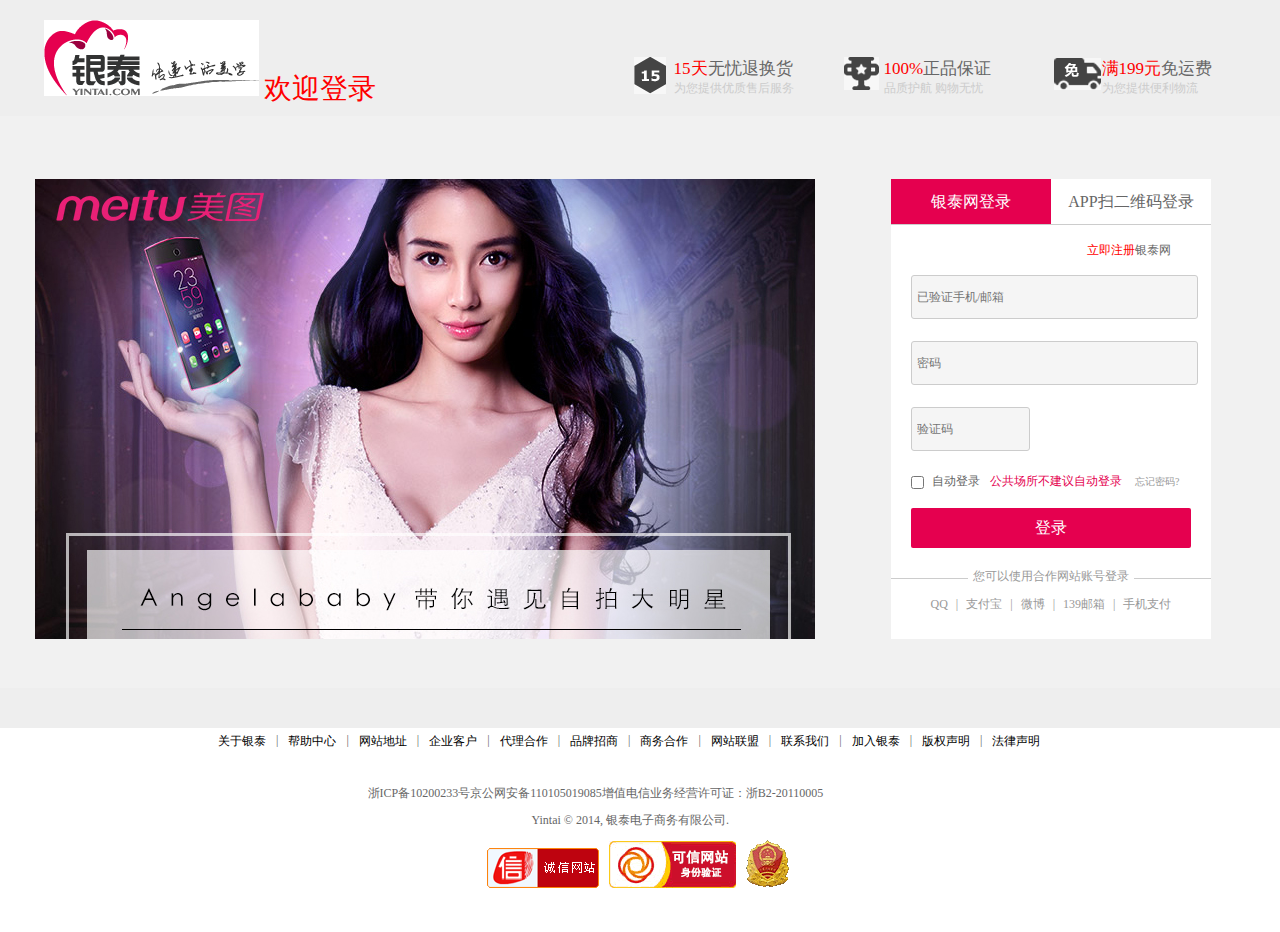
<file: MYPROJECT/yintai/denglu.html>
<!DOCTYPE html>
<html lang="en">
<head>
    <meta charset="UTF-8">
    <title>Title</title>
    <link rel="stylesheet" href="css/base.css">
    <link rel="stylesheet" href="css/denglu.css">
    <script src="jquery-1.7.2.min.js"></script>
    <script src="js/denglu.js"></script>
</head>
<body>
<div id="zhuce-hd">
    <div class="logo"></div>
    <h2>欢迎登录</h2>
    <ul class="list">
        <li class="first"><p class="p1"><span>15天</span>无忧退换货</p><p class="p2">为您提供优质售后服务</p></li>
        <li class="second"><p class="p1"><span>100%</span>正品保证</p><p class="p2">品质护航 购物无忧</p></li>
        <li class="third"><p class="p1"><span>满199元</span>免运费</p><p class="p2">为您提供便利物流</p></li>
    </ul>
</div>
<div id="zhuce-main">
    <div class="yt-pic"><a href=""><img src="images/baby.jpg" alt=""></a></div>
    <div class="yt-denglu">
        <ul class="card">
            <li class="opt1 active">银泰网登录</li>
            <li class="opt2">APP扫二维码登录</li>
        </ul>
        <!--选项卡内容部分-->
        <ul class="select">
            <li class="select-item">
                <!--登录部分-->
                <div class="denglu-section">
                    <div class="tips"><a href="###" class="tips-login">立即注册</a>银泰网</div>
                    <ul class="yt-denglu-list">
                        <li class="phone"><input type="text" placeholder="已验证手机/邮箱"class="name"><p class="tishi"></p></li>
                        <li class="pwd"><input type="password" placeholder="密码" class="password"><p class="tishi"></p></li>
                        <li class="yanzheng"><input type="text" placeholder="验证码" ><p class="tishi"></p></li>
                    </ul>
                    <div class="client-agree">
            <span class="login-wrap">
                <input type="checkbox" class="auto">
                自动登录
            </span>
                        <strong class="advice">公共场所不建议自动登录</strong>
                        <span class="forgot"><a href="###">忘记密码?</a></span>
                    </div>
                    <div class="login-btn">
                        <button class="btn">登录</button>
                    </div>
                    <div class="cooperate">
                        <div class="cooperate-ui">
                            <h3 class="cooperate-title">您可以使用合作网站账号登录</h3>
                            <p class="middle-line"></p>
                        </div>
                        <div class="cooperate-list">
                            <a href="###" class="qq">QQ</a>
                            |
                            <a href="###" class="alipay">支付宝</a>
                            |
                            <a href="###" class="weibo">微博</a>
                            |
                            <a href="###" class="139">139邮箱</a>
                            |
                            <a href="###" class="phone-pay">手机支付</a>
                        </div>
                    </div>
                </div>
            </li>
            <li class="select-item">
                <!--扫描APP部分-->
                <div class="scancode-login">
                    <div class="qrcode-login">
                        <div class="qrcode-title">用银泰网APP 扫描二维码安全登录</div>
                        <div class="qrcode-main">
                            <div class="code-img">
                                <img src="images/qrcode.jpg" alt="">
                            </div>
                            <div class="qrcode-help">
                            </div>
                        </div>
                        <div class="qrcode-desc">
                            <p>
                                <a href="###">下载银泰网</a>
                                <a href="###">使用帮助</a>
                            </p>
                        </div>
                        <div class="qrcode-tip">
                            仅限4.1以上版本使用
                        </div>
                    </div>
                </div>
            </li>
        </ul>
    </div>
        </div>
<div id="zhuce-foot">
    <ul class="yt-contact">
        <li><a href="#">关于银泰</a></li>
        <li>|</li>
        <li><a href="#">帮助中心</a></li>
        <li>|</li>
        <li><a href="#">网站地址</a></li>
        <li>|</li>
        <li><a href="#">企业客户</a></li>
        <li>|</li>
        <li><a href="#">代理合作</a></li>
        <li>|</li>
        <li><a href="#">品牌招商</a></li>
        <li>|</li>
        <li><a href="#">商务合作</a></li>
        <li>|</li>
        <li><a href="#">网站联盟</a></li>
        <li>|</li>
        <li><a href="#">联系我们</a></li>
        <li>|</li>
        <li><a href="#">加入银泰</a></li>
        <li>|</li>
        <li><a href="#">版权声明</a></li>
        <li>|</li>
        <li><a href="#">法律声明</a></li>
    </ul>
    <p class="p1">浙ICP备10200233号京公网安备110105019085增值电信业务经营许可证：浙B2-20110005</p>
    <p class="p2">Yintai © 2014, 银泰电子商务有限公司.</p>
    <div class="brand">
        <a href="#" class="a1"><img src="images/register_03.png"></a>
        <a href="#" class="a2"><img src="images/cnnic.png"></a>
        <a href="#" class="a3"><img src="images/commerce.gif"></a>
    </div>
</div>

</body>
</html>
</file>
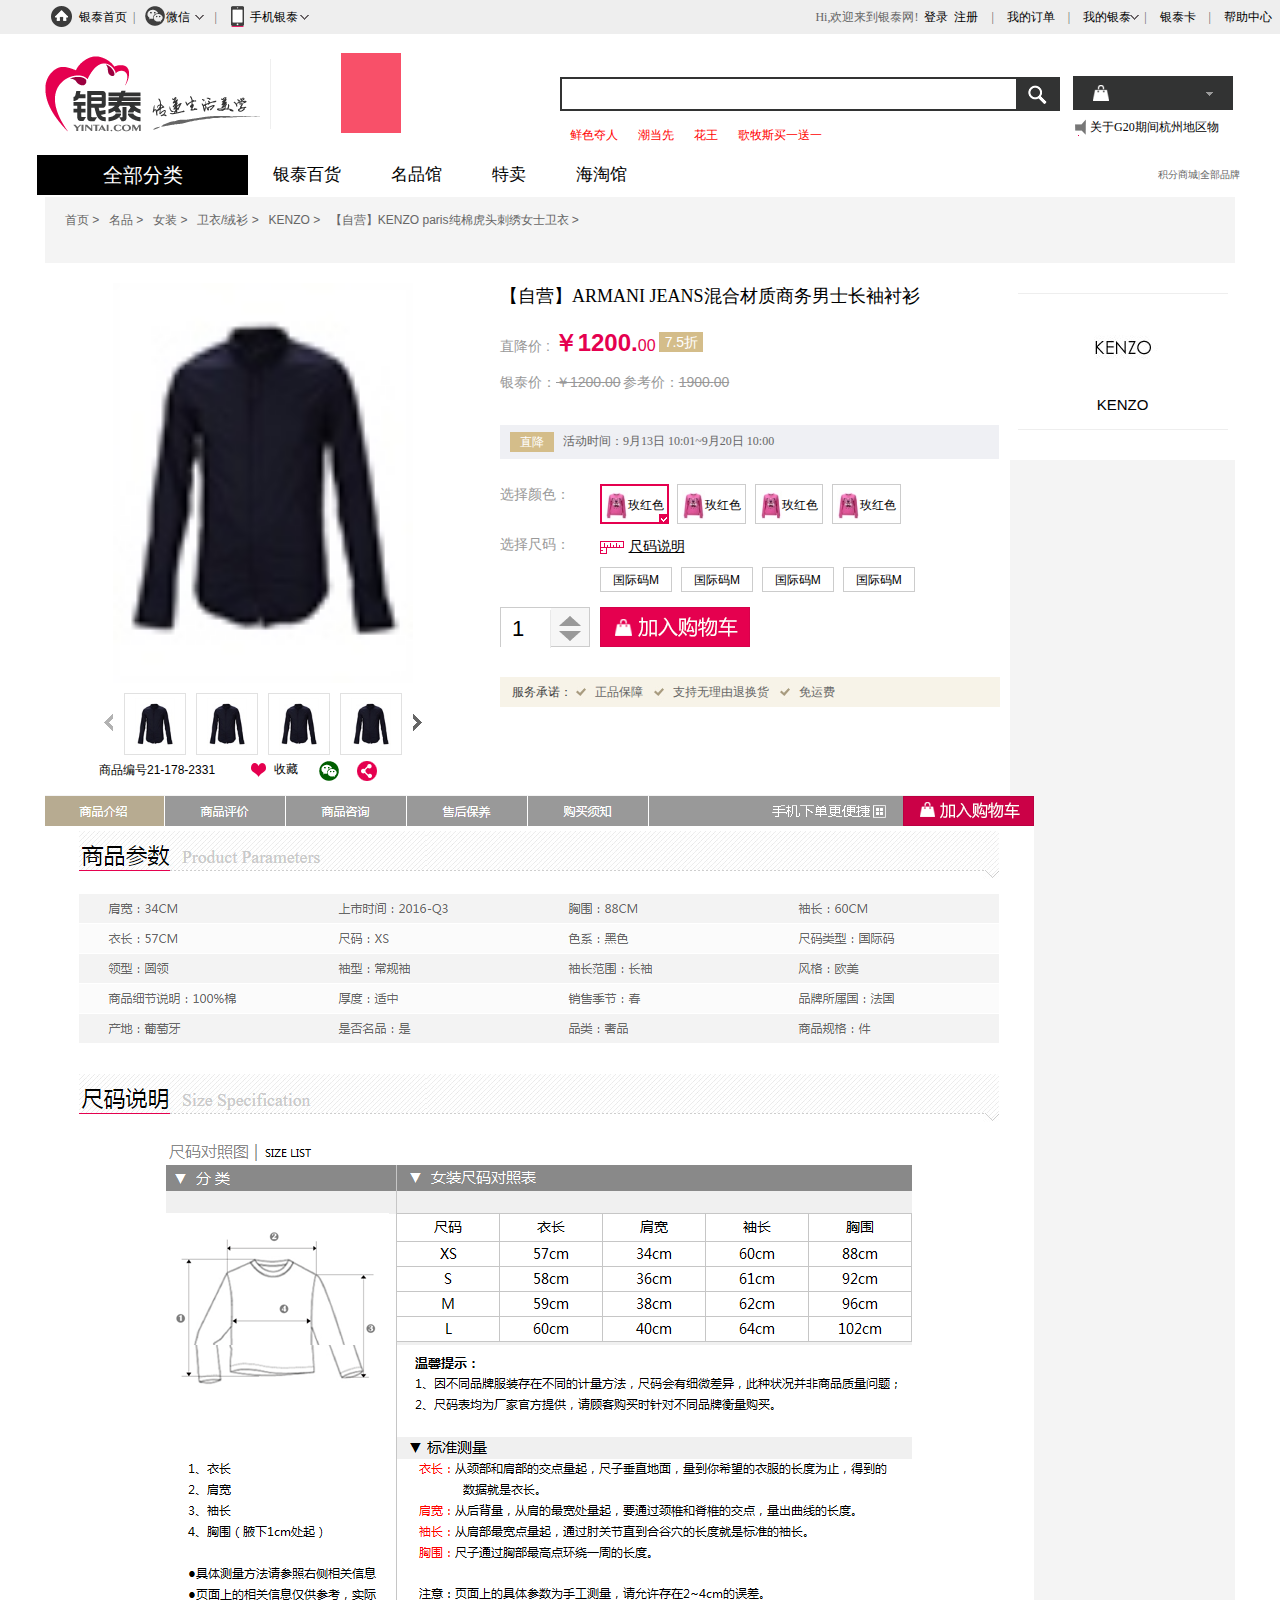
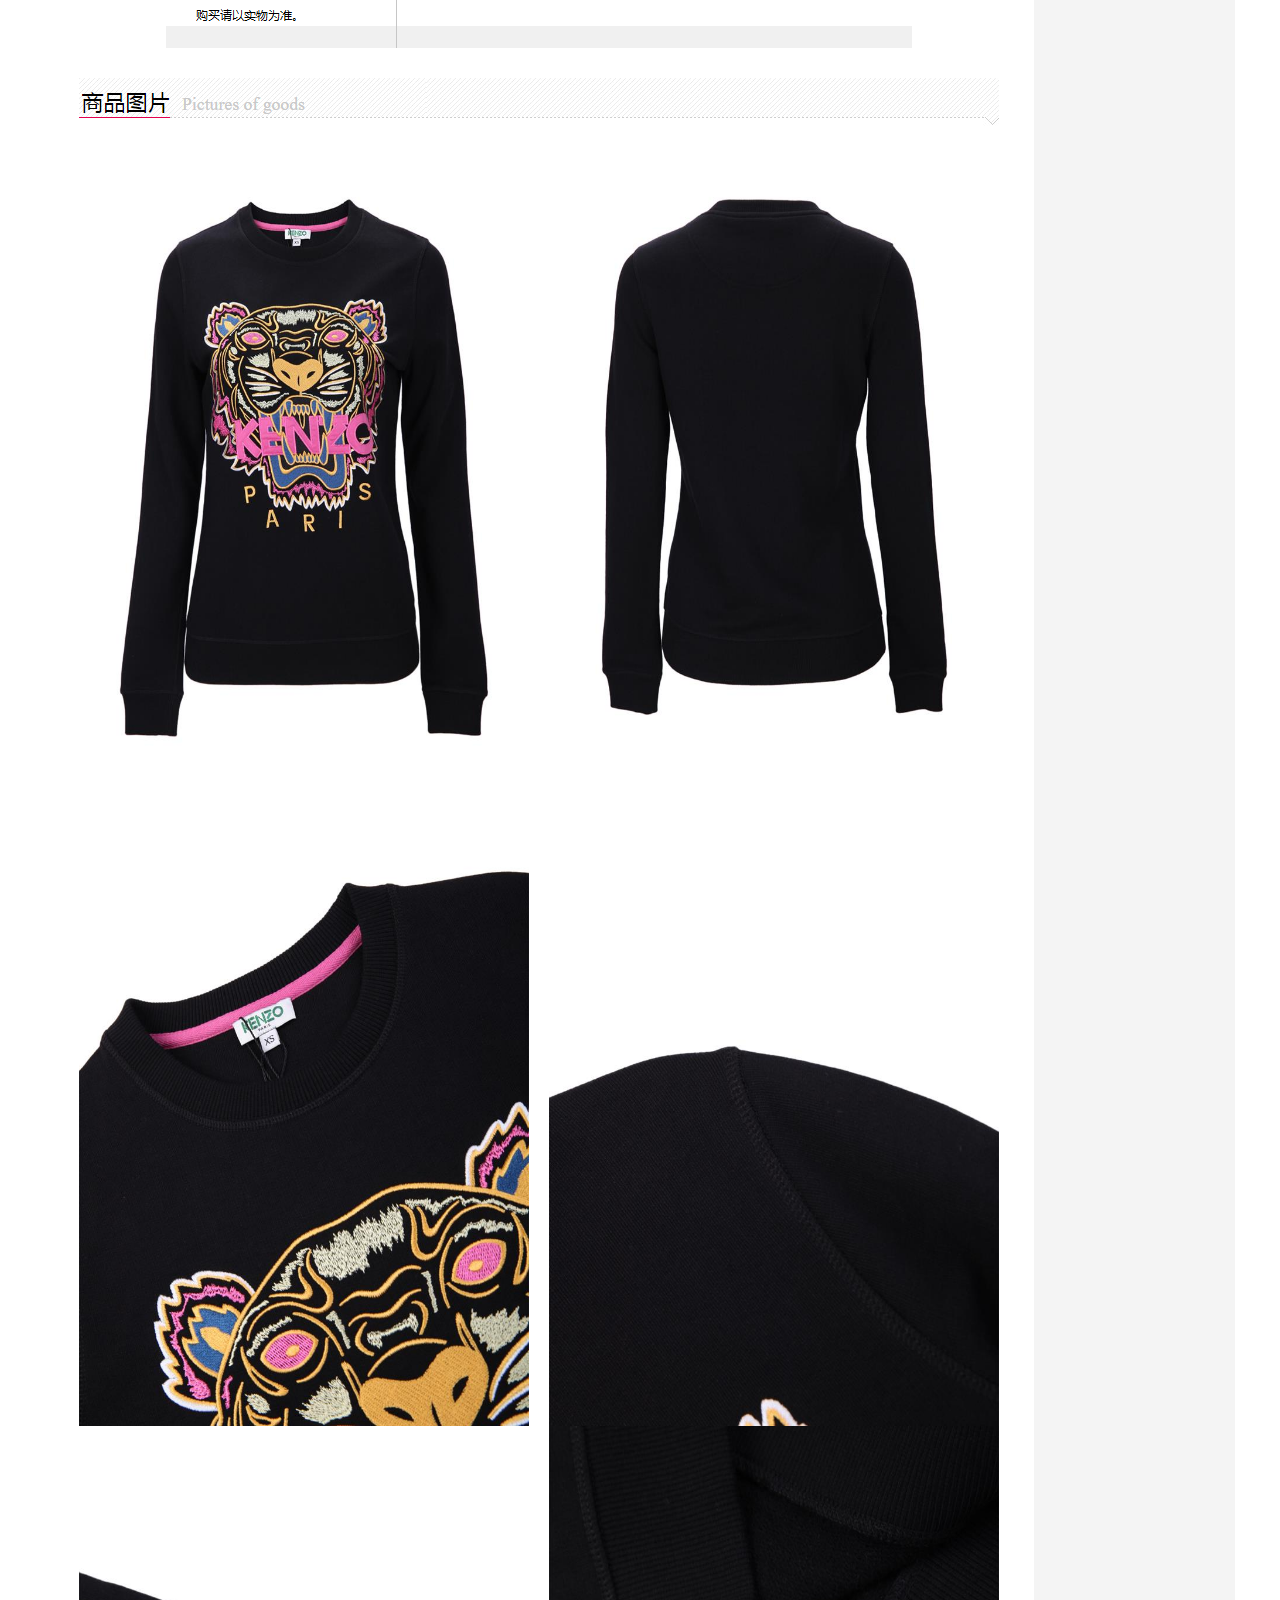
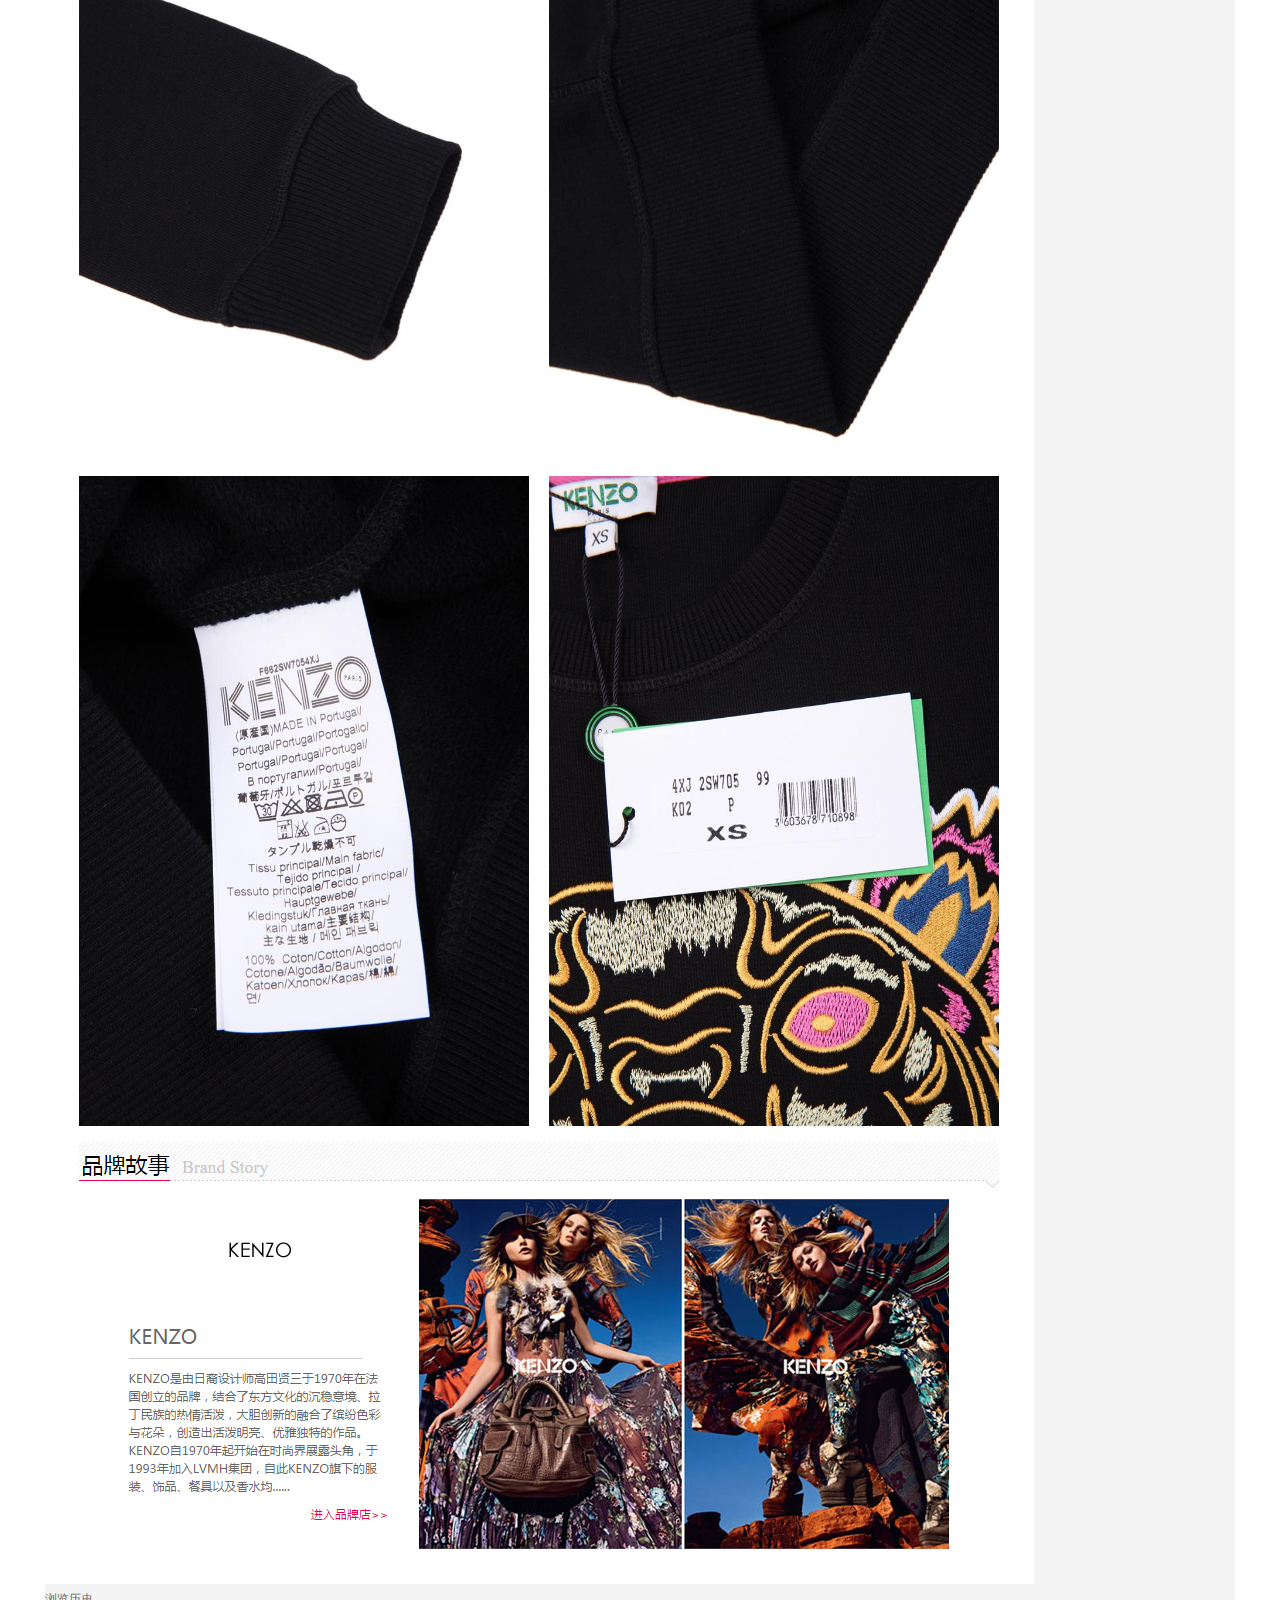
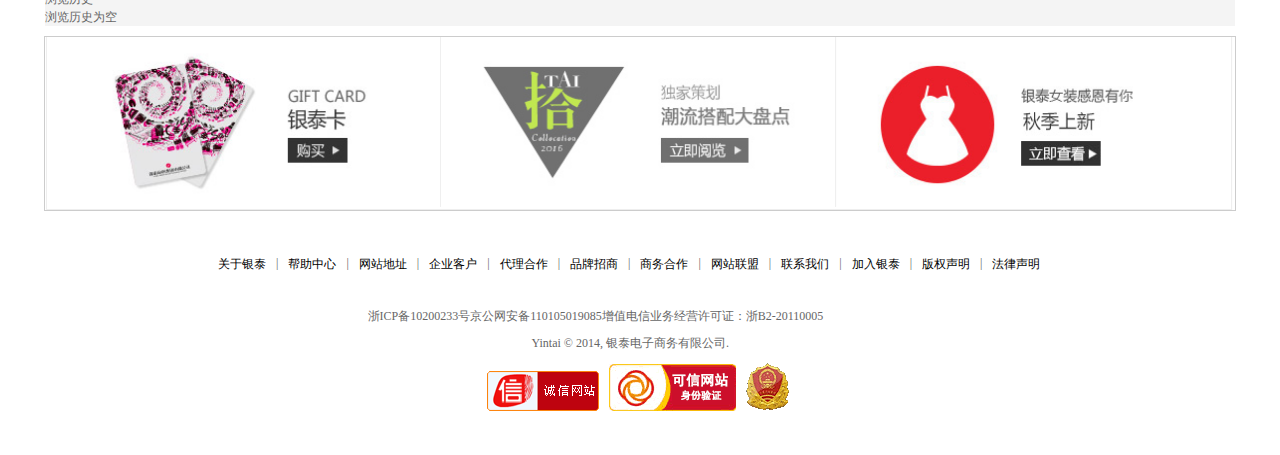
<file: MYPROJECT/yintai/detail.html>
<!DOCTYPE html>
<html lang="en">
<head>
    <meta charset="UTF-8">
    <title>Title</title>
    <link rel="stylesheet" href="css/base.css">
    <link rel="stylesheet" href="css/public1.css">
    <link rel="stylesheet" href="css/detail.css">
    <script src="jquery-1.7.2.min.js"></script>
    <script src="js/cookie.js"></script>
    <script src="js/base.js"></script>
    <script src="js/detail.js"></script>
</head>
<body>
<div id="detail-wrap">
    <div id="hd">
        <div id="hdtop">
            <!--head的左半部分-->
            <div class="hdtop-left">
                <ul class="yt-tuiguang">
                    <li class="index"><a href="#"><s></s>银泰首页</a></li>
                    <li>|</li>
                    <li class="yt-wechat"><a href="#"><s></s>微信<b></b></a><div class="wechat-pic"><img src="images/wechat.png"></div></li>
                    <li>|</li>
                    <li class="yt-phone"><a href="#"><s></s>手机银泰<b></b></a><div class="phone-pic"><img src="images/appphone.png" alt=""></div></li>
                </ul>
            </div>
            <!--head的右半部分-->
            <div class="hdtop-right">
                <ul class="yt-xinxi">
                    <li><span>Hi,欢迎来到银泰网! </span><a href="#">登录</a><a href="#">注册</a></li>
                    <li>|</li>
                    <li><a href="#">我的订单</a></li>
                    <li>|</li>
                    <li class="my-yt"><a href="">我的银泰<s></s></a><ul class="my-list">
                        <li><a href="#">我的银泰</a></li>
                        <li><a href="#">我的收藏</a></li>
                        <li><a href="#">我的余额</a></li>
                        <li><a href="#">我的银元</a></li>
                        <li><a href="#">我的银泰卡</a></li>
                        <li><a href="#">我的优惠券</a></li>
                        <li><a href="#">我的积分</a></li>
                    </ul></li>
                    <li>|</li>
                    <li><a href="">银泰卡</a></li>
                    <li>|</li>
                    <li><a href="">帮助中心</a></li>
                </ul>
            </div>
        </div>
        <!--head的中间部分-->
        <div id="hdmain">
            <div class="yt-wrap">
                <h1 class="ilogo"><a href="http://wwww.yintai.com"></a></h1>
                <div class="pic-logo">
                    <div>
                        <div class="line"></div>
                        <a><img src="images/1.gif"></a>
                    </div>
                </div>
                <div class="search">
                    <div class="wrag">
                        <input class="sousuo" type="text"/>
                        <button class="btn"></button>
                    </div>
                    <ul class="hot">
                        <li><a href="#">鲜色夺人</a></li>
                        <li><a href="#">潮当先</a></li>
                        <li><a href="#">花王</a></li>
                        <li><a href="#">歌牧斯买一送一</a></li>
                    </ul>
                </div>
                <div class="shopbag">
                    <div class="bag"></div>
                </div>
                <div class="notice">
                    <b></b>
                    <ul class="notice-list">
                        <li><a href="#">关于G20期间杭州地区物流停运公告</a></li>
                        <li><a href="#">关于近期有不法分子冒充银泰网名义致电客户进行诈骗的公告</a></li>
                    </ul>
                </div>
            </div>
        </div>
        <!--头部下部分-->
        <div id="hdfoot">
            <div class="left"><p>全部分类</p></div>
            <ul>
                <li><a href="#">银泰百货</a></li>
                <li><a href="#">名品馆</a></li>
                <li><a href="#">特卖</a></li>
                <li><a href="#">海淘馆</a></li>
            </ul>
            <div class="right"><p>积分商城|全部品牌</p></div>
        </div>
    </div>
    <!--头部部分结束，菜单部分开始-->
    <div id="bd">
        <div class="grid">
            <!--头部菜单开始了-->
            <div class="crumbs">
                <span><a href="###">首页</a>&nbsp;>&nbsp;</span>
                <span><a href="###">名品</a>&nbsp;>&nbsp;</span>
                <span><a href="###">女装</a>&nbsp;>&nbsp;</span>
                <span><a href="###">卫衣/绒衫</a>&nbsp;>&nbsp;</span>
                <span><a href="###">KENZO</a>&nbsp;>&nbsp;</span>
                <span><a href="###">【自营】KENZO paris纯棉虎头刺绣女士卫衣</a>&nbsp;>&nbsp;</span>
            </div>
        </div>
        <!--头部菜单结束了-->

        <!--商品区域开始了-->
        <div class="y-pro-goods clearfix">
            <div class="y-pro-place">
                <div class="p-info">
                    <h1 class="p-tit">【自营】KENZO paris黑色纯棉虎头刺绣女士卫衣,2SW7054XJ  99 ,XS</h1>
                    <div class="priceInfo">
                        <p class="YTPrice">
                            <span> 直降价 :</span>
                            <strong class="qd-num">
                                ￥2100.<em>00</em>
                            </strong>
                            <em class="discount">7.5折</em>
                        </p>
                        <div class="marketPrice">
                            <div class="marketPriceNum">
                                银泰价：<span class="yt-num">￥2100.<em>00</em></span>
                                参考价：<span class="yt-num">2800.<em>00</em></span>
                            </div>
                        </div>
                    </div>
                    <!--直降活动区域开始了-->
                    <div class="p-benefit cf">
                        <div>
                            <span class="yellowLabel">
                                <strong>直降</strong>
                                <em></em>
                            </span>
                            活动时间：9月13日 10:01~9月20日 10:00
                        </div>
                    </div>
                    <!--直降活动结束-->
                    <!--商品详情信息开始了-->
                    <div class="productInfo">
                        <div class="productInfoKey">
                            <div class="J_ShopCartSkin">
                                <p class="J_NoticeInfo">请选择您要的商品信息<b class="J_Close">X</b></p>
                                <div class="productSKU">
                                    <!--选择颜色-->
                                    <dl>
                                        <dt class="sel-show s-s-color">选择颜色：</dt>
                                        <dd class="sel">
                                            <div class="item selected">
                                                <b></b>
                                                <a href="###"><img src="images/detail-01.jpg" alt=""><span>玫红色</span></a>
                                            </div>
                                            <div class="item">
                                                <b></b>
                                                <a href="###"><img src="images/detail-01.jpg" alt=""><span>玫红色</span></a>
                                            </div>
                                            <div class="item">
                                                <b></b>
                                                <a href="###"><img src="images/detail-01.jpg" alt=""><span>玫红色</span></a>
                                            </div>
                                            <div class="item">
                                                <b></b>
                                                <a href="###"><img src="images/detail-01.jpg" alt=""><span>玫红色</span></a>
                                            </div>
                                        </dd>
                                    </dl>
                                    <!--选择颜色结束-->
                                    <!--尺码选择-->
                                    <dl class="selSize">
                                        <dt class="sel-show s-s-size"><span>选择尺码：</span></dt>
                                        <dd class="sel">
                                            <div class="sizeIntro"><a href="###"><span>尺码说明</span></a></div>
                                            <div class="item"><b></b><a href="###"><span>国际码M</span></a></div>
                                            <div class="item"><b></b><a href="###"><span>国际码M</span></a></div>
                                            <div class="item"><b></b><a href="###"><span>国际码M</span></a></div>
                                            <div class="item"><b></b><a href="###"><span>国际码M</span></a></div>
                                        </dd>
                                    </dl>
                                    <!--尺码选择结束-->
                                    <!--购买部分开始-->
                                    <div class="p-buy">
                                        <div class="p-num" id="setCount">
                                            <div class="fl">
                                                <input type="number" maxlength="2" id="buyNum" min="1" max="99" value="1" step="1">
                                            </div>
                                            <div class="fl">
                                                <a href="javascript:;" class="p-num-add" id="addNum"></a>
                                                <a href="javascript:;" class="p-num-add" id="reduceNum"></a>
                                            </div>
                                        </div>
                                        <div id="addCart">
                                            <button class="buynow buyit"></button>
                                            <button class="incart"></button>
                                        </div>
                                    </div>

                                </div>
                            </div>
                        </div>
                    </div>
                </div>
                <!--商品图片展示区域-->
                <div class="Y_picBox">
                    <div id="Y_proTab" class="y-pro-tab">
                        <div class="p-album">
                            <!--左侧商品图片展示-->
                            <div class="pic-show">
                                <div class="magnifier-wrap">
                                    <a href="###" id="J_Magnifier">
                                        <img src="images/magnify-small.jpg" alt="">
                                    </a>
                                    <div class="magnifier-lens"></div>
                                </div>
                                <!--放大镜大图部分-->
                                <div class="magnifier-bag">
                                    <div class="magnifier-big"><img src="images/magnify-big.jpg" alt=""></div>
                                </div>
                            </div>
                            <div class="p-photos">
                                <div class="eva-widget-carousel ew-c-horizon">
                                    <div class="ew-c-clip">
                                        <ul class="ew-c-list">
                                            <li><a href="###"><img src="images/pic-small01.jpg" alt=""></a></li>
                                            <li><a href="###"><img src="images/pic-small01.jpg" alt=""></a></li>
                                            <li><a href="###"><img src="images/pic-small01.jpg" alt=""></a></li>
                                            <li><a href="###"><img src="images/pic-small01.jpg" alt=""></a></li>
                                            <li><a href="###"><img src="images/pic-small01.jpg" alt=""></a></li>
                                        </ul>
                                    </div>
                                    <div class="ew-c-pre ew-c-pre-disabled"></div>
                                    <div class="ew-c-next"></div>
                                </div>

                            </div>
                        </div>
                    </div>
                    <div class="y-pro-sns">
                        <div class="productCode">
                            <p class="p-sku">商品编号<span>21-178-2331</span></p>
                        </div>
                        <div class="productShare">
                            <a href="###" class="keep"><span>收藏</span></a>
                            <a href="###" class="WeChat"><span>微信</span></a>
                            <div class="WeChatBox">
                                <a href="javascript:;" class="WeChatQRCode"><img src="images/download.png" alt=""></a>
                                <div class="WeChatWords">
                                    <p>用微信扫描二维码</p>
                                    <p>分享至好友或朋友圈</p>
                                </div>
                            </div>
                            <a href="javascript:;" class="snsShare"><span>分享</span></a>
                            <div class="snsBox">
                                <div class="RenRen">
                                    <a href="###">人人网</a>
                                    <span>人人网</span>
                                </div>
                                <div class="Weibo">
                                    <a href="###">新浪微博</a>
                                    <span>新浪微博</span>
                                </div>
                                <div class="TXWB">
                                    <a href="###">腾讯微博</a>
                                    <span>腾讯微博</span>
                                </div>
                                <div class="QZone">
                                    <a href="###">QQ空间</a>
                                    <span>QQ空间</span>
                                </div>
                            </div>
                        </div>
                    </div>
                </div>
                <div class="serviceInfo">
                    <dl class="service">
                        <dt>服务承诺：</dt>
                        <dd>
                            <span>正品保障</span>
                            <span>支持无理由退换货</span>
                            <span>免运费</span>
                        </dd>
                    </dl>
                </div>
            </div>
            <div class="y-pro-cooper">
                <div class="y-pro-cooper-logoArea">
                    <a href="###"><img src="images/brand-282.jpg" alt=""></a>
                    <h4 class="y-pro-cooper-name">
                        <a href="###">KENZO</a>
                    </h4>
                </div>
            </div>
        </div>
        <div><img src="images/product00.png" alt=""></div>
        <!--浏览历史开始-->
        <div class="p-listVH">
            <span class="p-listVHDefault J-ProRecord">浏览历史</span>
        </div>
        <div class="p-listVHMain J-RecordList">
            <span class="">浏览历史为空</span>
        </div>
    </div>
</div>
</div>
<!--推荐区域-->
<div class="tuijian">
    <div class="tuijian-pic"><a href=""><img src="images/tuijian1_07.png" alt=""></a></div>
    <div class="tuijian-pic"><a href=""><img src="images/tuijian1_08.png" alt=""></a></div>
    <div class="tuijian-pic"><a href=""><img src="images/tuijian1_09.png" alt=""></a></div>
</div>
<!--脚步部分-->
<div id="foot">
    <ul class="yt-contact">
        <li><a href="#">关于银泰</a></li>
        <li>|</li>
        <li><a href="#">帮助中心</a></li>
        <li>|</li>
        <li><a href="#">网站地址</a></li>
        <li>|</li>
        <li><a href="#">企业客户</a></li>
        <li>|</li>
        <li><a href="#">代理合作</a></li>
        <li>|</li>
        <li><a href="#">品牌招商</a></li>
        <li>|</li>
        <li><a href="#">商务合作</a></li>
        <li>|</li>
        <li><a href="#">网站联盟</a></li>
        <li>|</li>
        <li><a href="#">联系我们</a></li>
        <li>|</li>
        <li><a href="#">加入银泰</a></li>
        <li>|</li>
        <li><a href="#">版权声明</a></li>
        <li>|</li>
        <li><a href="#">法律声明</a></li>
    </ul>
    <p class="p1">浙ICP备10200233号京公网安备110105019085增值电信业务经营许可证：浙B2-20110005</p>
    <p class="p2">Yintai © 2014, 银泰电子商务有限公司.</p>
    <div class="brand">
        <a href="#" class="a1"><img src="images/register_03.png"></a>
        <a href="#" class="a2"><img src="images/cnnic.png"></a>
        <a href="#" class="a3"><img src="images/commerce.gif"></a>
    </div>
</div>
<!--返回顶部-->
<div id="p-goTop">
    <a href="#"></a>
</div>
    </div>

</div>
</body>
</html>
</file>
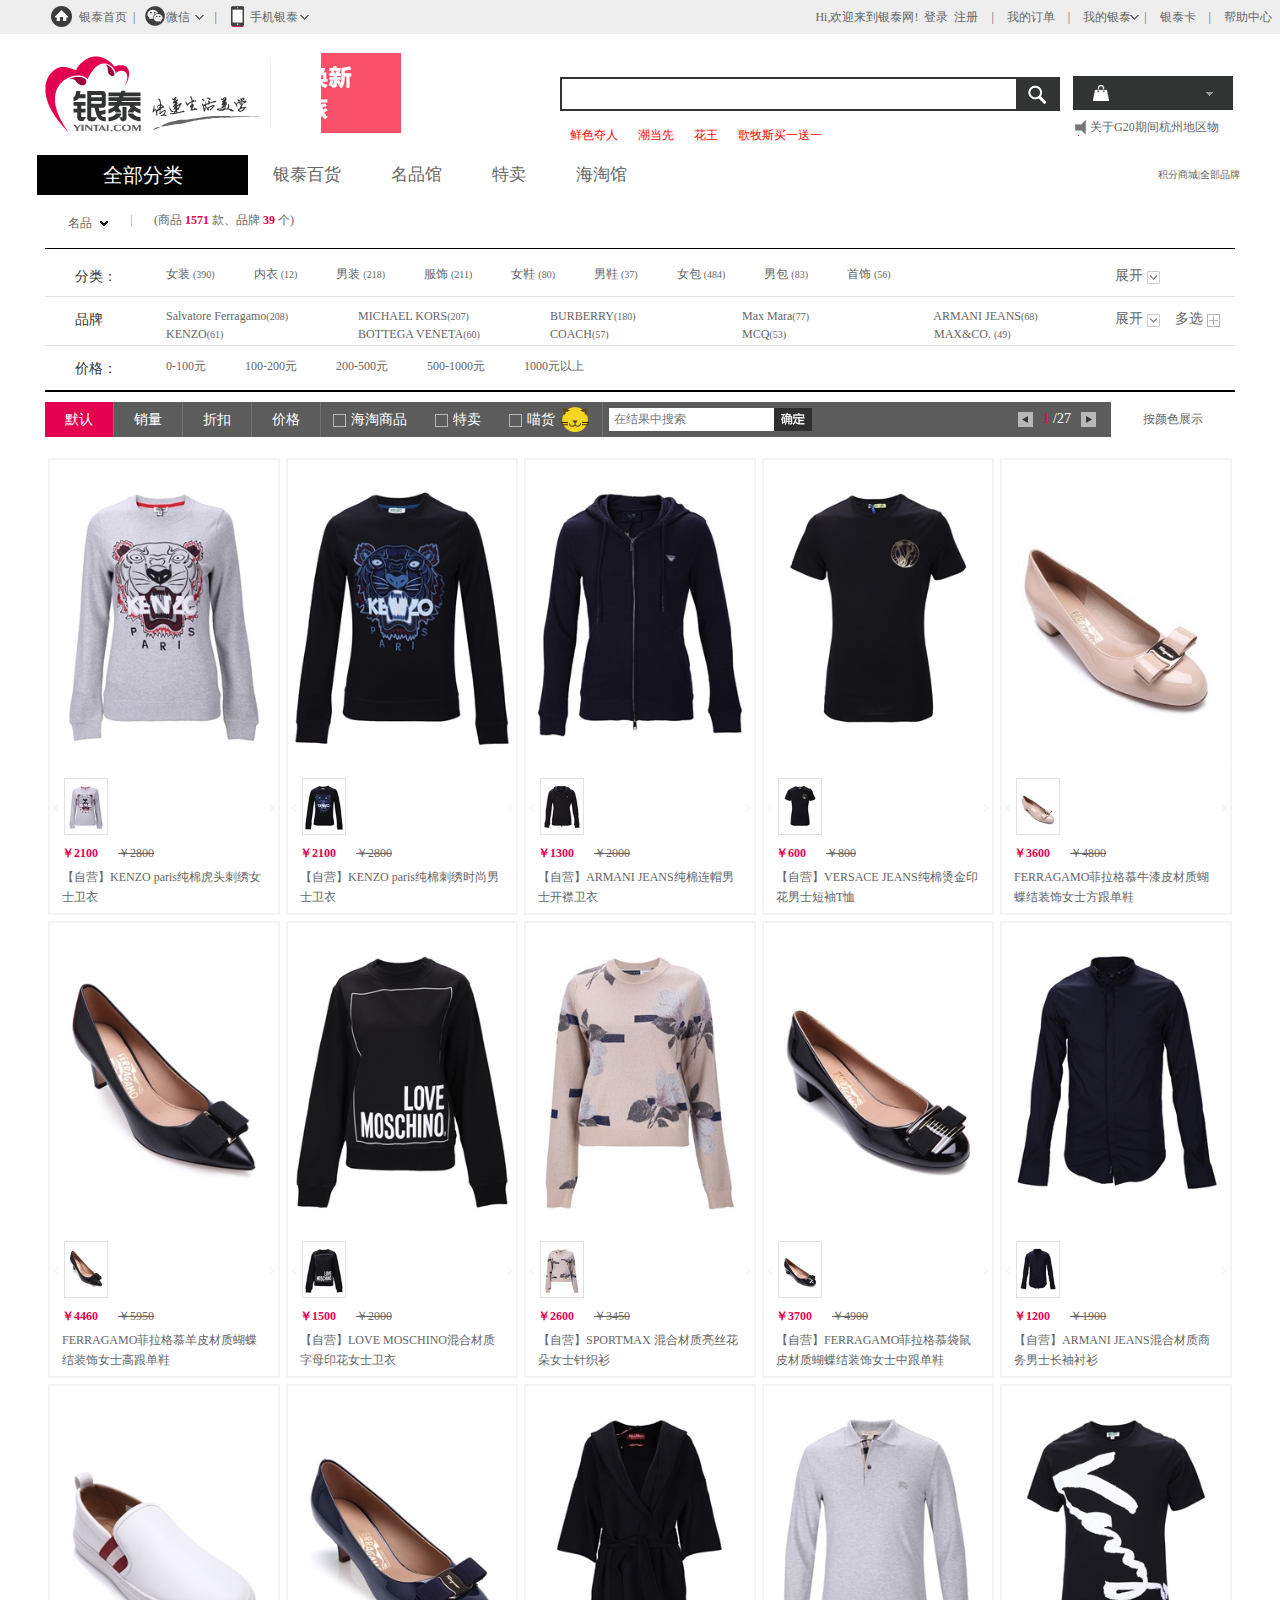
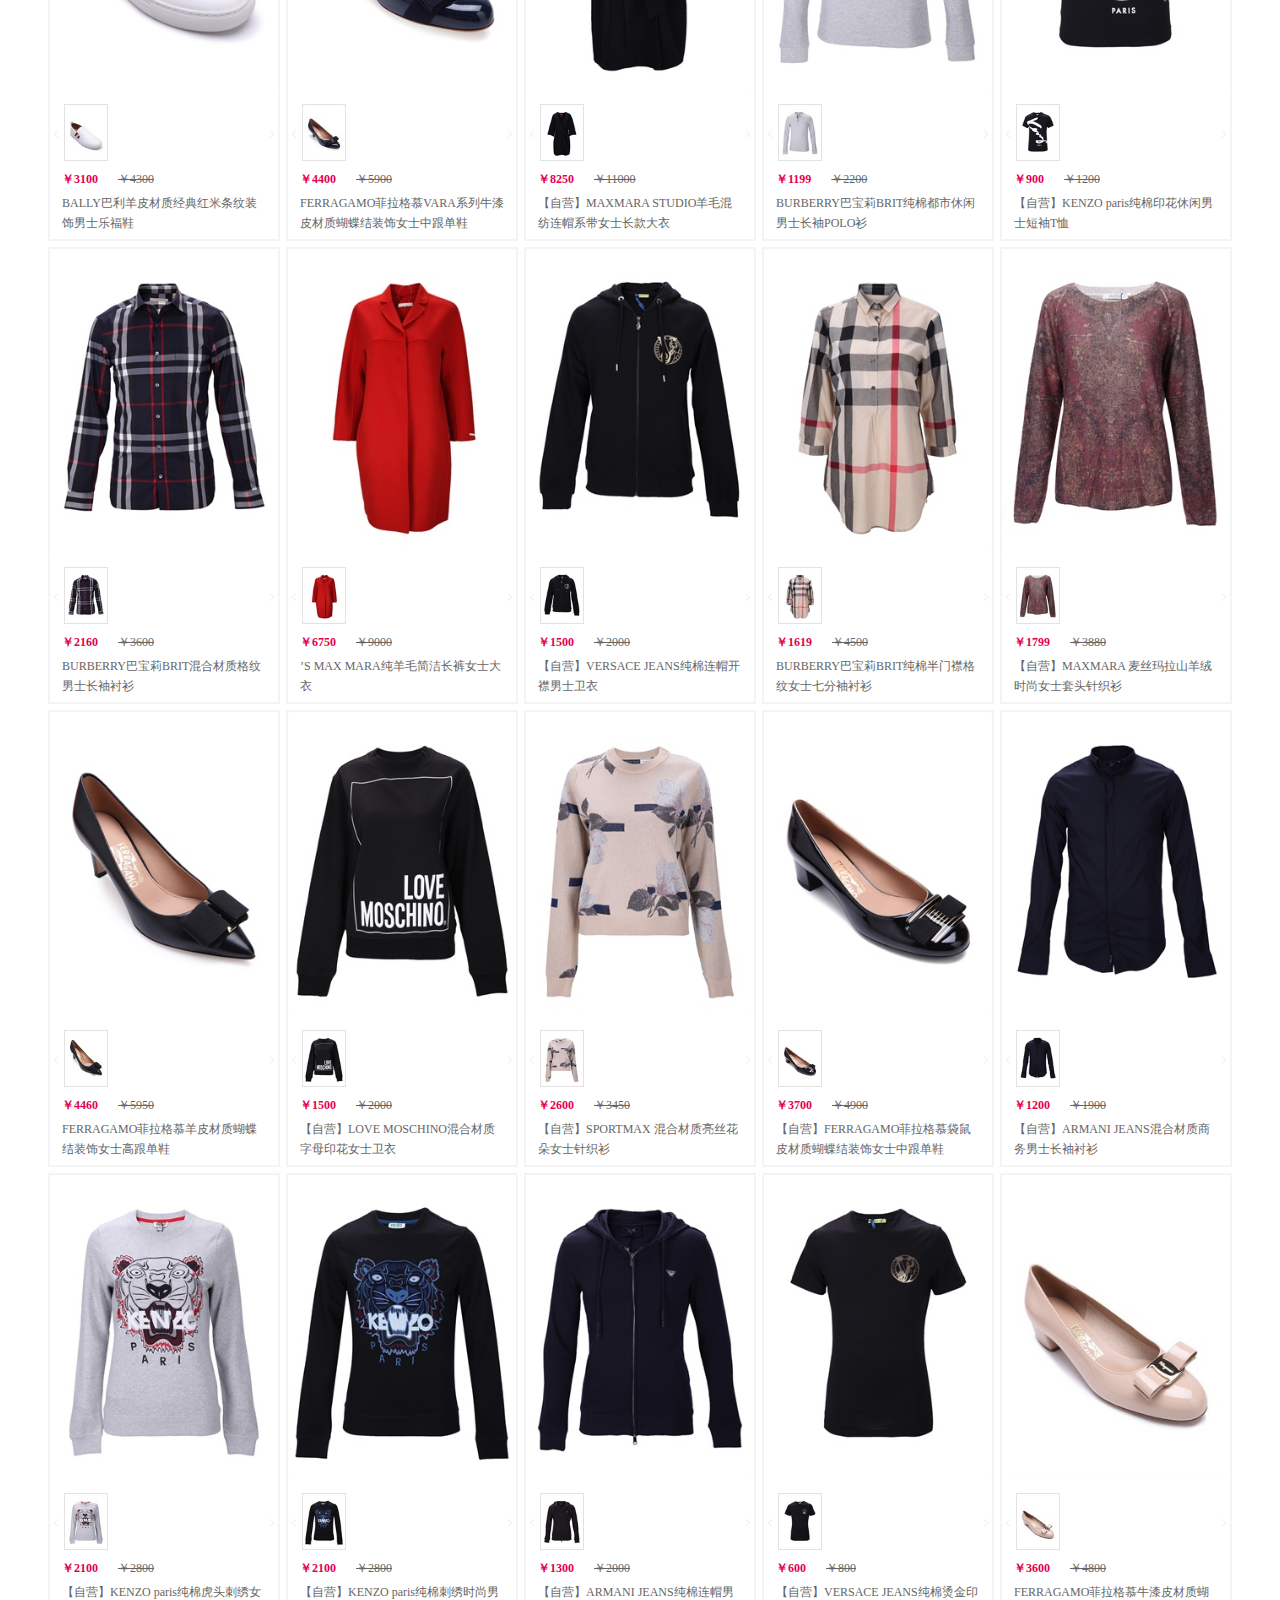
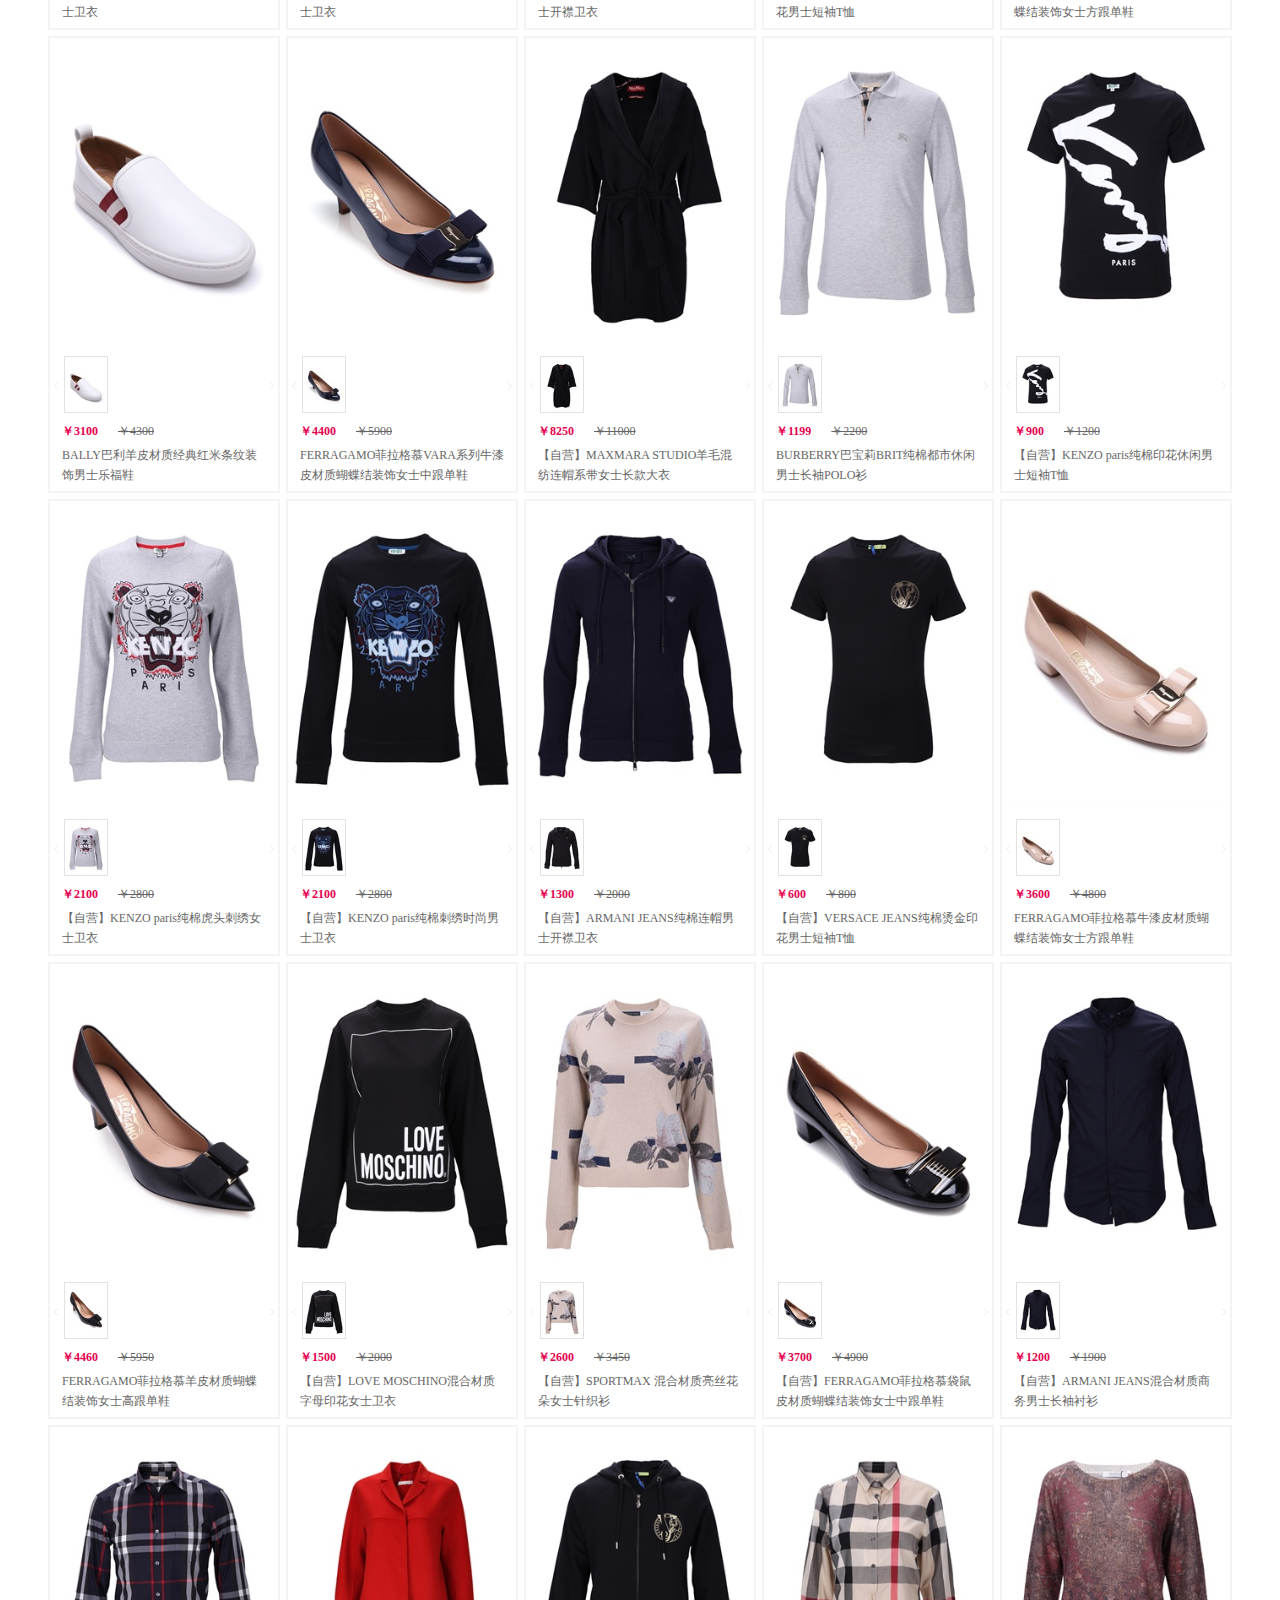
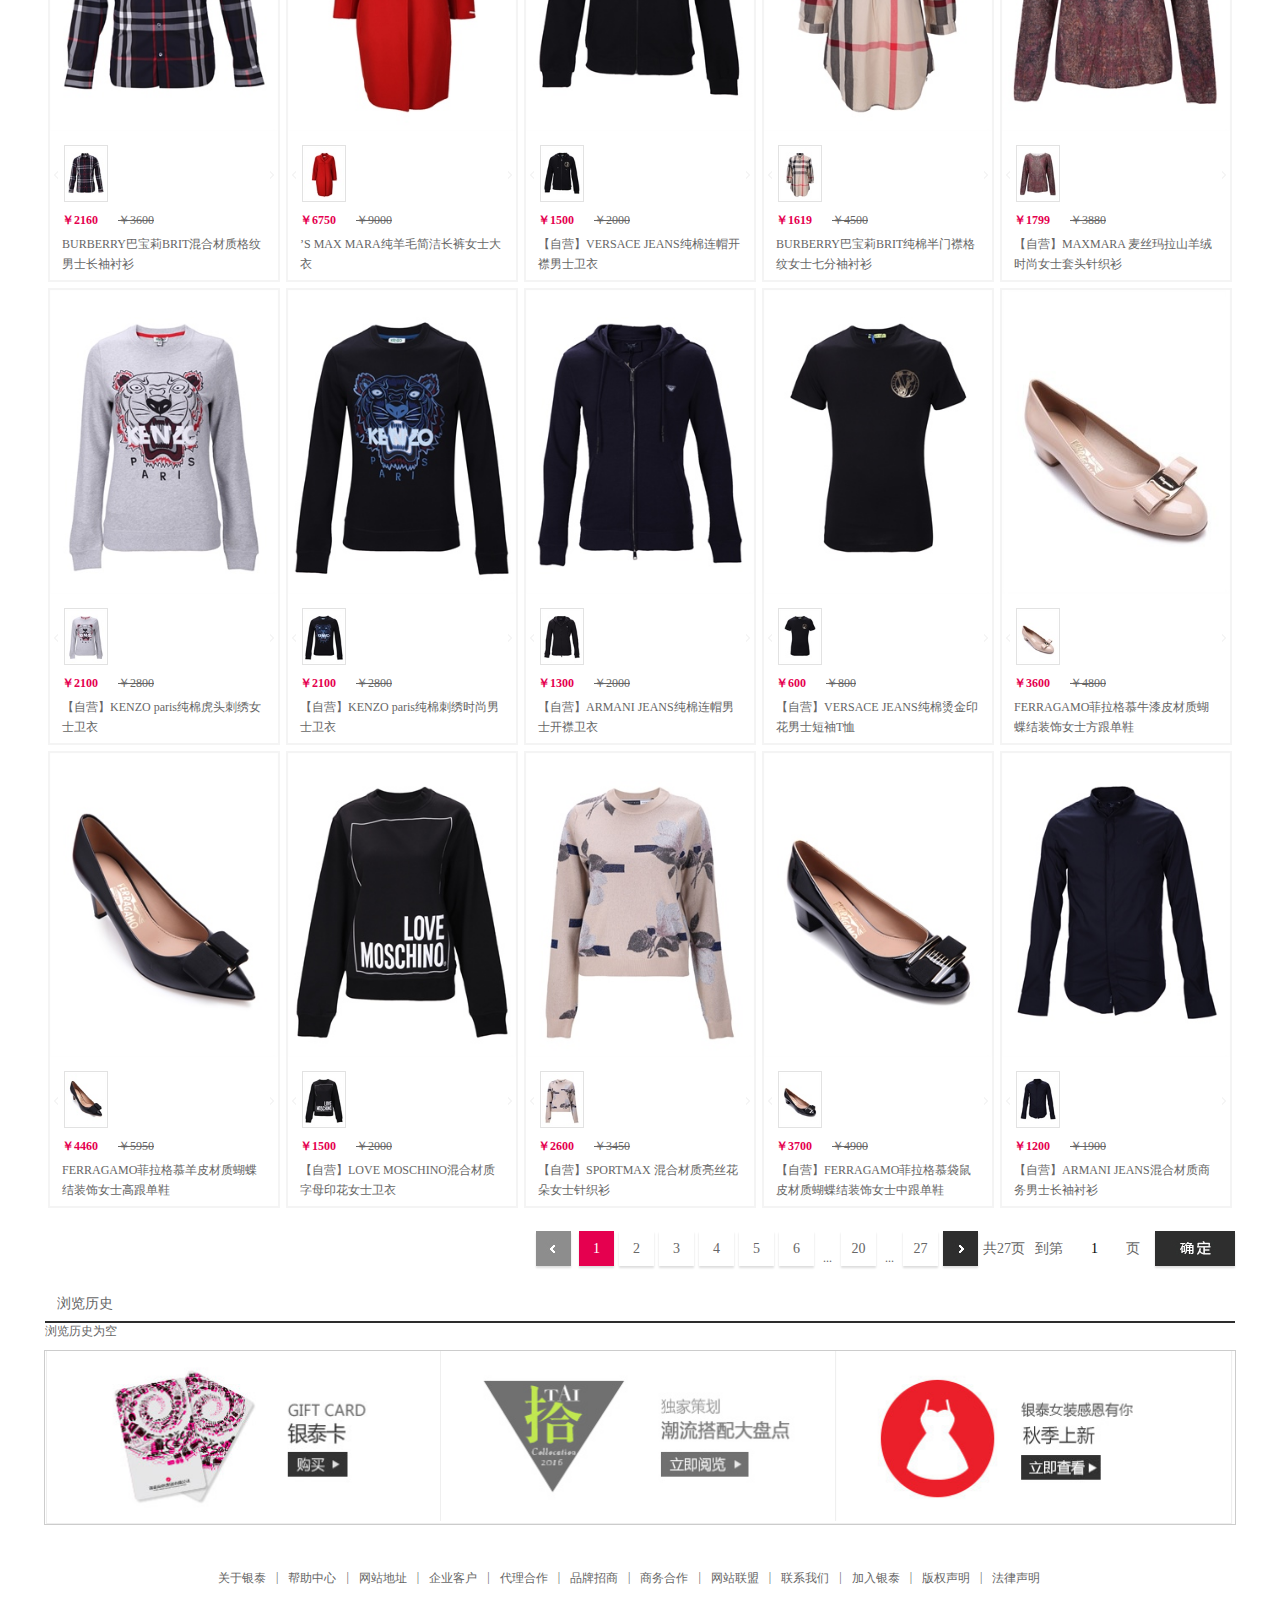
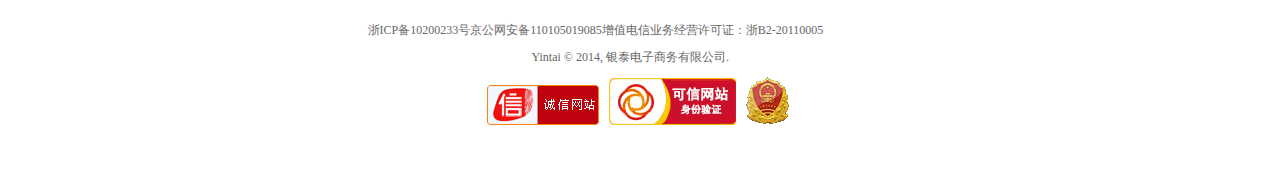
<file: MYPROJECT/yintai/shangpinliebiao.html>
<!DOCTYPE html>
<html lang="en">
<head>
    <meta charset="UTF-8">
    <title>Title</title>
    <link rel="stylesheet" href="css/base.css">
    <link rel="stylesheet" href="css/public1.css">
    <link rel="stylesheet" href="css/liebiao.css">
    <script src="jquery-1.7.2.min.js"></script>
    <script src="js/base.js"></script>
    <script src="js/liebiao.js"></script>
    <script src="js/cookie.js"></script>
</head>
<body>
<div id="wrap">
    <div id="hd">
        <div id="hdtop">
            <!--head的左半部分-->
            <div class="hdtop-left">
                <ul class="yt-tuiguang">
                    <li class="index"><a href="#"><s></s>银泰首页</a></li>
                    <li>|</li>
                    <li class="yt-wechat"><a href="#"><s></s>微信<b></b></a><div class="wechat-pic"><img src="images/wechat.png"></div></li>
                    <li>|</li>
                    <li class="yt-phone"><a href="#"><s></s>手机银泰<b></b></a><div class="phone-pic"><img src="images/appphone.png" alt=""></div></li>
                </ul>
            </div>
            <!--head的右半部分-->
            <div class="hdtop-right">
                <ul class="yt-xinxi">
                    <li><span>Hi,欢迎来到银泰网! </span><a href="#">登录</a><a href="#">注册</a></li>
                    <li>|</li>
                    <li><a href="#">我的订单</a></li>
                    <li>|</li>
                    <li class="my-yt"><a href="">我的银泰<s></s></a><ul class="my-list">
                        <li><a href="#">我的银泰</a></li>
                        <li><a href="#">我的收藏</a></li>
                        <li><a href="#">我的余额</a></li>
                        <li><a href="#">我的银元</a></li>
                        <li><a href="#">我的银泰卡</a></li>
                        <li><a href="#">我的优惠券</a></li>
                        <li><a href="#">我的积分</a></li>
                    </ul></li>
                    <li>|</li>
                    <li><a href="">银泰卡</a></li>
                    <li>|</li>
                    <li><a href="">帮助中心</a></li>
                </ul>
            </div>
        </div>
        <!--head的中间部分-->
        <div id="hdmain">
            <div class="yt-wrap">
                <h1 class="ilogo"><a href="http://wwww.yintai.com"></a></h1>
                <div class="pic-logo">
                    <div>
                        <div class="line"></div>
                        <a><img src="images/1.gif"></a>
                    </div>
                </div>
                <div class="search">
                    <div class="wrag">
                        <input class="sousuo" type="text"/>
                        <button class="btn"></button>
                    </div>
                    <ul class="hot">
                        <li><a href="#">鲜色夺人</a></li>
                        <li><a href="#">潮当先</a></li>
                        <li><a href="#">花王</a></li>
                        <li><a href="#">歌牧斯买一送一</a></li>
                    </ul>
                </div>
                <div class="shopbag">
                    <div class="bag"></div>
                </div>
                <div class="notice">
                    <b></b>
                    <ul class="notice-list">
                        <li><a href="#">关于G20期间杭州地区物流停运公告</a></li>
                        <li><a href="#">关于近期有不法分子冒充银泰网名义致电客户进行诈骗的公告</a></li>
                    </ul>
                </div>
            </div>
        </div>
        <!--头部下部分-->
        <div id="hdfoot">
            <div class="left"><p>全部分类</p></div>
            <ul>
                <li><a href="#">银泰百货</a></li>
                <li><a href="#">名品馆</a></li>
                <li><a href="#">特卖</a></li>
                <li><a href="#">海淘馆</a></li>
            </ul>
            <div class="right"><p>积分商城|全部品牌</p></div>
        </div>
    </div>
    <!--头部部分结束，菜单部分开始-->
    <div id="bd">
        <div id="ProlistCon">
            <!--名品选择部分开始-->
            <div class="p-crumbs-rEp">
                <table class="t-crumbs">
                    <tbody>
                        <tr>
                            <td class="first">
                                <div class="xuan J_xuanqu">
                                    <div class="postip">
                                        <a href="###">美妆</a>
                                        <a href="###">女装</a>
                                        <a href="###">男装</a>
                                        <a href="###">鞋靴</a>
                                        <a href="###">运动</a>
                                        <a href="###">箱包</a>
                                        <a href="###">内衣</a>
                                        <a href="###">配饰</a>
                                        <a href="###">户外</a>
                                        <a href="###">婴童</a>
                                        <a href="###">家居</a>
                                    </div>
                                    <a href="javascript:;" class="J-Cousor">
                                        名品
                                        <b></b>
                                    </a>
                                </div>
                            </td>
                            <td class="next kinds">
                                <div class="xuan cf">
                                    <div class="p-filterDivideLe p-filterChooseMain">
                                        <dl class="cf">
                                            <dd>
                                                <ul class="cf">
                                                    <li>
                                                        <span>
                                                            (商品
                                                            <strong>1571</strong>
                                                            款、品牌
                                                            <strong>39</strong>
                                                            个)
                                                        </span>
                                                    </li>

                                                </ul>
                                            </dd>
                                        </dl>
                                    </div>
                                </div>
                            </td>
                        </tr>
                    </tbody>
                </table>
            </div>
            <!--名品选择部分结束-->
            <!--筛选开始-->
            <div class="p-filter">
                <div class="p-filterMain cf">
                    <div class="p-filterDivide cf">
                        <form action="">
                            <!--分类部分开始-->
                            <div class="p-filterCommon p-filterkinds cf">
                                <div class="p-filterDivideLe J-filterKindsMain">
                                    <dl class="cf">
                                        <dt>分类：</dt>
                                        <dd>
                                            <ul class="cf">
                                                <li class="cf">
                                                    <input type="radio" class="p-radio" name="p-kinds">
                                                    <label for="">
                                                        <a href="###">
                                                            女装
                                                            <span>(390)</span>
                                                        </a>
                                                    </label>
                                                </li>
                                                <li class="cf">
                                                    <input type="radio" class="p-radio" name="p-kinds">
                                                    <label for="">
                                                        <a href="###">
                                                            内衣
                                                            <span>(12)</span>
                                                        </a>
                                                    </label>
                                                </li>
                                                <li class="cf">
                                                    <input type="radio" class="p-radio" name="p-kinds">
                                                    <label>
                                                        <a href="###">
                                                            男装
                                                            <span>(218)</span>
                                                        </a>
                                                    </label>
                                                    </li>
                                                <li class="cf">
                                                    <input type="radio" class="p-radio" name="p-kinds">
                                                    <label for="">
                                                        <a href="###">
                                                            服饰
                                                            <span>(211)</span>
                                                        </a>
                                                    </label>
                                                </li>
                                                <li class="cf">
                                                    <input type="radio" class="p-radio" name="p-kinds">
                                                    <label for="">
                                                        <a href="###">
                                                            女鞋
                                                            <span>(80)</span>
                                                        </a>
                                                    </label>
                                                </li>
                                                <li class="cf">
                                                    <input type="radio" class="p-radio" name="p-kinds">
                                                    <label for="">
                                                        <a href="###">
                                                            男鞋
                                                            <span>(37)</span>
                                                        </a>
                                                    </label>
                                                </li>
                                                <li class="cf">
                                                    <input type="radio" class="p-radio" name="p-kinds">
                                                    <label for="">
                                                        <a href="###">
                                                            女包
                                                            <span>(484)</span>
                                                        </a>
                                                    </label>
                                                </li>
                                                <li class="cf">
                                                    <input type="radio" class="p-radio" name="p-kinds">
                                                    <label for="">
                                                        <a href="###">
                                                            男包
                                                            <span>(83)</span>
                                                        </a>
                                                    </label>
                                                </li>
                                                <li class="cf">
                                                    <input type="radio" class="p-radio" name="p-kinds">
                                                    <label for="">
                                                        <a href="###">
                                                            首饰
                                                            <span>(56)</span>
                                                        </a>
                                                    </label>
                                                </li>
                                            </ul>
                                        </dd>
                                    </dl>
                                </div>
                                <div class="p-filterOperate">
                                    <span class="p-filterShow J-OpExpand">
                                        <a href="###">展开</a>
                                    </span>
                                </div>
                            </div>
                            <!--分类结束-->
                            <!--品牌开始-->
                            <div class="p-filterCommon J-filterBrand p-filterBrand cf ">
                                <div class="p-filterDivideLe p-filterBrandMain">
                                    <dl class="cf">
                                        <dt>品牌</dt>
                                        <dd>
                                            <div class="p-lettersSearch">
                                                <div class="p-lettersSearch-list">
                                                    <ul class="cf J-BrandSearchList">
                                                        <li>
                                                            <input type="checkbox" class="p-radio">
                                                            <label>
                                                                <a href="###">Salvatore Ferragamo<span>(208)</span></a>
                                                            </label>
                                                        </li>
                                                        <li>
                                                            <input type="checkbox" class="p-radio">
                                                            <label>
                                                                <a href="###">MICHAEL KORS<span>(207)</span></a>
                                                            </label>
                                                        </li>
                                                        <li>
                                                            <input type="checkbox" class="p-radio">
                                                            <label>
                                                                <a href="###">BURBERRY<span>(180)</span></a>
                                                            </label>
                                                        </li>
                                                        <li>
                                                            <input type="checkbox" class="p-radio">
                                                            <label>
                                                                <a href="###">Max Mara<span>(77)</span></a>
                                                            </label>
                                                        </li>
                                                        <li>
                                                            <input type="checkbox" class="p-radio">
                                                            <label>
                                                                <a href="###">ARMANI JEANS<span>(68)</span></a>
                                                            </label>
                                                        </li>
                                                        <li>
                                                            <input type="checkbox" class="p-radio">
                                                            <label>
                                                                <a href="###">KENZO<span>(61)</span></a>
                                                            </label>
                                                        </li>
                                                        <li>
                                                            <input type="checkbox" class="p-radio">
                                                            <label>
                                                                <a href="###">BOTTEGA VENETA<span>(60)</span></a>
                                                            </label>
                                                        </li>
                                                        <li>
                                                            <input type="checkbox" class="p-radio">
                                                            <label>
                                                                <a href="###">COACH<span>(57)</span></a>
                                                            </label>
                                                        </li>
                                                        <li>
                                                            <input type="checkbox" class="p-radio">
                                                            <label>
                                                                <a href="###">MCQ<span>(53)</span></a>
                                                            </label>
                                                        </li>
                                                        <li>
                                                            <input type="checkbox" class="p-radio">
                                                            <label>
                                                                <a href="###">MAX&CO. <span>(49)</span></a>
                                                            </label>
                                                        </li>
                                                    </ul>
                                                </div>
                                            </div>
                                        </dd>
                                    </dl>
                                </div>
                                <div class="p-filterOperate">
                                    <span class="J-OpExpand p-filterShow">
                                        <a href="###">展开</a>
                                    </span>
                                </div>
                                <div class="p-crumbsRE J-MulSel">
                                    <span><a href="###" class="p-crumbsE">多选</a></span>
                                </div>
                            </div>
                            <!--品牌部分结束-->
                            <!--价格部分开始了-->
                            <div class="p-filterCommon p-filterPrice cf p-filterDif">
                                <div class="p-filterDivideLe p-filterPriceMain p-setToggle">
                                    <dl class="cf">
                                        <dt>价格：</dt>
                                        <dd>
                                            <ul class="cf">
                                                <li>
                                                    <input type="checkbox" class="p-radio">
                                                    <label><a href="###">0-100元</a></label>
                                                </li>
                                                <li>
                                                    <input type="checkbox" class="p-radio">
                                                    <label><a href="###">100-200元</a></label>
                                                </li>
                                                <li>
                                                    <input type="checkbox" class="p-radio">
                                                    <label><a href="###">200-500元</a></label>
                                                </li>
                                                <li>
                                                    <input type="checkbox" class="p-radio">
                                                    <label><a href="###">500-1000元</a></label>
                                                </li>
                                                <li>
                                                    <input type="checkbox" class="p-radio">
                                                    <label><a href="###">1000元以上</a></label>
                                                </li>
                                                <li class="p-filterPriceDo J-FilPrice">
                                                    <span class="J-PriceWrap"></span>
                                                </li>
                                            </ul>
                                        </dd>
                                    </dl>
                                </div>
                            </div>
                        </form>
                    </div>
                </div>
            </div>
            <!--浮动导航开始-->
            <div class="fixnav-wrap">
                <div class="p-listNavVH J-FixNav">
                    <span class="p-listNavLeft"></span>
                    <span class="p-listNavRight"></span>
                    <!--排序部分开始-->
                    <form class="J-DisHijackForm">
                        <div class="p-listNav">
                            <ul class="cf">
                                <li class="p-listNavDefaultA J-default">
                                    <div><a href="###">默认</a></div>
                                </li>
                                <li class="p-listNavActiveOD J-sales">
                                    <div><a href="###">销量</a></div>
                                </li>
                                <li class="p-listNavActiveOD J-sales">
                                    <div><a href="###">折扣</a></div>
                                </li>
                                <li class="p-listNavActiveOD J-sales">
                                    <div><a href="###">价格</a></div>
                                </li>
                                <li class="p-listNavHaiTao">
                                    <div>
                                        <a href="###">
                                            <i></i>
                                            海淘商品
                                        </a>
                                    </div>
                                    <div>
                                        <a href="###">
                                            <i></i>
                                            特卖
                                        </a>
                                    </div>
                                    <div class="miaohuo">
                                        <a href="###">
                                            <i></i>
                                            喵货
                                        </a>
                                    </div>
                                </li>
                                <li class="p-listNavSearch">
                                    <input type="text" class="p-listNavSearchInput" value="在结果中搜索">
                                    <button class="p-listNavSearchBtn">确定</button>
                                </li>
                            </ul>
                        </div>
                        <div class="p-listNavSearchByColor">
                            <a href="###">按颜色展示</a>
                        </div>
                        <div class="p-listNavFBtn">
                            <a href="###" class="p-listNavFBtn-l"></a>
                            <div>
                                <em>1</em>
                                /27
                            </div>
                            <a href="###" class="p-listNavFBtn-r"></a>
                        </div>
                    </form>
                </div>
            </div>
            <!--浮动导航结束-->
            <!--列表主体-->
            <div class="p-list J-Hj-Partial i-list">
                <!--商品列表-->
                <div class="p-listMain cf">
                    <!--商品列表开始-->
                    <!--每个单独商品的样式-->
                    <!--<div class="p-listInfo">
                        <div class="p-listImgBig">
                            <a href="###">
                                <img src="images/14590.jpg">
                            </a>
                        </div>
                        <div class="p-listImgSmall">
                            <div class="listImgSmallP">
                                <span class="p-listPicLeftBtn p-listPicBtnDis">
                                    <a href="###"></a>
                                </span>
                            </div>
                            <div class="listImgSmallN">
                                <span class="p-listPicRightBtn p-listPicBtnDis">
                                    <a href="javascript:;"></a>
                                </span>
                            </div>
                            <div class="p-listScroller">
                                <ul class="cf listPicPanel">
                                    <li>
                                        <a href="###">
                                            <img src="images/14590%20(1).jpg" alt="">
                                        </a>
                                    </li>
                                    <li>
                                        <a href="###">
                                            <img src="images/14590%20(1).jpg" alt="">
                                        </a>
                                    </li>
                                    <li>
                                        <a href="###">
                                            <img src="images/14590%20(1).jpg" alt="">
                                        </a>
                                    </li>
                                    <li>
                                        <a href="###">
                                            <img src="images/14590%20(1).jpg" alt="">
                                        </a>
                                    </li>
                                </ul>
                            </div>
                        </div>
                        <div class="p-listPrice">
                            <strong class="y-p">￥2100</strong>
                            <s class="m-p">￥2800</s>
                        </div>
                        <div class="p-listTxt">
                            <p>
                                <a href="###">【自营】KENZO paris纯棉虎头刺绣女士卫衣</a>
                            </p>
                        </div>
                        <div class="p-listAddInfo">
                            <p class="p-preferentialInfo">
                                <a href="###"></a>
                            </p>
                            <p class="p-storeEntrance">
                                <a href="###">凯卓品牌店</a>
                            </p>
                        </div>
                    </div>
                </div>-->
                </div>
                <!--列表结束-->
                <!--分页开始-->
                <div class="p-page">
                    <div class="b-page">
                        <form>
                            <span class="b-p-first"></span>
                            <span class="b-pageNum b-pageNumActive">1</span>
                            <a href="###" class="b-pageNum">2</a>
                            <a href="###" class="b-pageNum">3</a>
                            <a href="###" class="b-pageNum">4</a>
                            <a href="###" class="b-pageNum">5</a>
                            <a href="###" class="b-pageNum">6</a>
                            <span class="b-pageOmission">...</span>
                            <a href="###" class="b-pageNum">20</a>
                            <span class="b-pageOmission">...</span>
                            <a href="###" class="b-pageNum">27</a>
                            <a href="###" class="b-p-down"></a>
                            <em class="p-pagesAll">共27页</em>
                            <em>
                                到第
                                <input type="text" class="pageinput" value="1" maxlength="3">
                                页
                            </em>
                            <button class="c-btn" type="submit">确定</button>
                        </form>
                    </div>
                </div>
                <!--浏览历史开始-->
                <div class="p-listVH">
                    <span class="p-listVHDefault J-ProRecord">浏览历史</span>
                </div>
                <div class="p-listVHMain J-RecordList">
                    <span class="">浏览历史为空</span>
                </div>
            </div>
    </div>
</div>
    <!--推荐区域-->
    <div class="tuijian">
        <div class="tuijian-pic"><a href=""><img src="images/tuijian1_07.png" alt=""></a></div>
        <div class="tuijian-pic"><a href=""><img src="images/tuijian1_08.png" alt=""></a></div>
        <div class="tuijian-pic"><a href=""><img src="images/tuijian1_09.png" alt=""></a></div>
    </div>
    <!--脚步部分-->
    <div id="foot">
        <ul class="yt-contact">
            <li><a href="#">关于银泰</a></li>
            <li>|</li>
            <li><a href="#">帮助中心</a></li>
            <li>|</li>
            <li><a href="#">网站地址</a></li>
            <li>|</li>
            <li><a href="#">企业客户</a></li>
            <li>|</li>
            <li><a href="#">代理合作</a></li>
            <li>|</li>
            <li><a href="#">品牌招商</a></li>
            <li>|</li>
            <li><a href="#">商务合作</a></li>
            <li>|</li>
            <li><a href="#">网站联盟</a></li>
            <li>|</li>
            <li><a href="#">联系我们</a></li>
            <li>|</li>
            <li><a href="#">加入银泰</a></li>
            <li>|</li>
            <li><a href="#">版权声明</a></li>
            <li>|</li>
            <li><a href="#">法律声明</a></li>
        </ul>
        <p class="p1">浙ICP备10200233号京公网安备110105019085增值电信业务经营许可证：浙B2-20110005</p>
        <p class="p2">Yintai © 2014, 银泰电子商务有限公司.</p>
        <div class="brand">
            <a href="#" class="a1"><img src="images/register_03.png"></a>
            <a href="#" class="a2"><img src="images/cnnic.png"></a>
            <a href="#" class="a3"><img src="images/commerce.gif"></a>
        </div>
    </div>
    <!--返回顶部-->
    <div id="p-goTop">
        <a href="#"></a>
    </div>
</div>
</body>
</html>
</file>
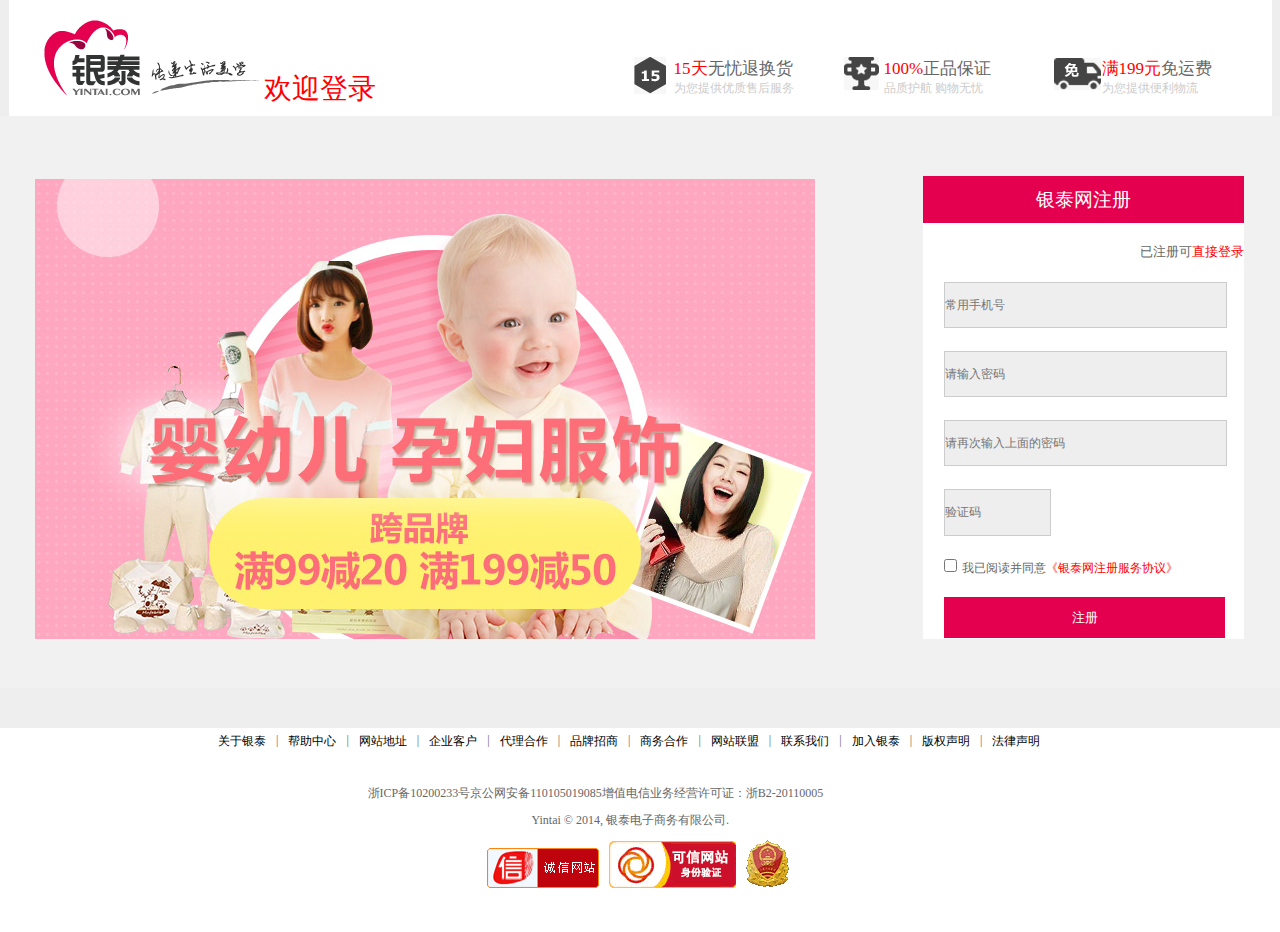
<file: MYPROJECT/yintai/zhuce.html>
<!DOCTYPE html>
<html lang="en">
<head>
    <meta charset="UTF-8">
    <title>Title</title>
    <link rel="stylesheet" href="css/base.css">
    <link rel="stylesheet" href="css/zhuce.css">
    <script src="jquery-1.7.2.min.js"></script>
    <script src="js/zhuce.js"></script>
</head>
<body>
<div id="zhuce-hd">
    <div class="logo"></div>
    <h2>欢迎登录</h2>
    <ul class="list">
        <li class="first"><p class="p1"><span>15天</span>无忧退换货</p><p class="p2">为您提供优质售后服务</p></li>
        <li class="second"><p class="p1"><span>100%</span>正品保证</p><p class="p2">品质护航 购物无忧</p></li>
        <li class="third"><p class="p1"><span>满199元</span>免运费</p><p class="p2">为您提供便利物流</p></li>
    </ul>
</div>
<div id="zhuce-main">
    <div class="yt-pic"><a href=""><img src="images/muying.jpg" alt=""></a></div>
    <div class="yt-zhuce">
        <p class="p-zhuce">银泰网注册</p>
        <p class="p-notice">已注册可<a href="http://secure.yintai.com/member/login?returnURL=http%3A%2F%2Fwww.yintai.com%2F">直接登录</a></p>
        <div class="client-phone">
            <input type="text" placeholder="常用手机号">
            <div class="tishi">
                <p>请输入您的手机号/E-mail</p>
            </div>
        </div>
        <div class="client-password">
            <input type="password" placeholder="请输入密码">
            <div class="tishi">
                <p>请输入您的手机号/E-mail</p>
            </div>
        </div>
        <div class="client-queren">
                <input type="password" placeholder="请再次输入上面的密码">
            <div class="tishi">
                <p>请输入您的手机号/E-mail</p>
            </div>
        </div>
        <div class="client-yanzheng">
            <input type="text" placeholder="验证码">
            <div class="tishi">
                <p>请输入您的手机号/E-mail</p>
            </div>
            <div class="client-tongyi">
                <input type="checkbox">我已阅读并同意<span>《银泰网注册服务协议》</span>
            </div>
            <div class="client-zhuce"><p>注册</p></div>
        </div>
</div>
</div>
<div id="zhuce-foot">
    <ul class="yt-contact">
        <li><a href="#">关于银泰</a></li>
        <li>|</li>
        <li><a href="#">帮助中心</a></li>
        <li>|</li>
        <li><a href="#">网站地址</a></li>
        <li>|</li>
        <li><a href="#">企业客户</a></li>
        <li>|</li>
        <li><a href="#">代理合作</a></li>
        <li>|</li>
        <li><a href="#">品牌招商</a></li>
        <li>|</li>
        <li><a href="#">商务合作</a></li>
        <li>|</li>
        <li><a href="#">网站联盟</a></li>
        <li>|</li>
        <li><a href="#">联系我们</a></li>
        <li>|</li>
        <li><a href="#">加入银泰</a></li>
        <li>|</li>
        <li><a href="#">版权声明</a></li>
        <li>|</li>
        <li><a href="#">法律声明</a></li>
    </ul>
    <p class="p1">浙ICP备10200233号京公网安备110105019085增值电信业务经营许可证：浙B2-20110005</p>
    <p class="p2">Yintai © 2014, 银泰电子商务有限公司.</p>
    <div class="brand">
        <a href="#" class="a1"><img src="images/register_03.png"></a>
        <a href="#" class="a2"><img src="images/cnnic.png"></a>
        <a href="#" class="a3"><img src="images/commerce.gif"></a>
    </div>
</div>
</body>
</html>
</file>
<file: MYPROJECT/yintai/css/base.css>
/*重置样式*/
html{color:#666;background-color:#eee}
body,div,dl,dt,dd,ul,ol,li,h1,h2,h3,h4,h5,h6,pre,code,form,fieldset,legend,input,button,textarea,p,blockquote,th,td{margin:0;padding:0}
table{border-collapse:collapse;border-spacing:0;_table-layout:fixed}
fieldset,img{border:0}
address,caption,cite,code,dfn,em,th,var,optgroup{font-style:normal;font-weight:400}
li{list-style:none}
caption{text-align:left}
abbr,acronym{border:0;font-variant:normal}
sup{vertical-align:text-top}sub{vertical-align:text-bottom}
input,textarea,select,button,option{font-family:inherit;font-size:inherit;font-weight:inherit}
h1,h2,h3,h4,h5,h6,input,textarea,select,button{font-size:100%}
legend{color:#000}
q:before,q:after{content:''}




body{font-family:"微软雅黑";
    font-size:12px;
    margin:0;
    padding:0;
    border:none;
}
html,div,p,span,form,legend,fieldset,h1,h2,h3,h4,h5,h6,hr,ul,li,ol,dl,dd,dt,br{
    margin:0;padding:0;
    border:none;
}
button,img,a,input,textarea,th,td,table,label{
    margin:0;padding:0;
}
a{text-decoration:none;color:#000}
ul,li,ol{list-style:none}
img{border:none}
.clear{height:0;overflow:hidden;font-size:0;clear:both}
body,html{height:100%;}
</file>
<file: MYPROJECT/yintai/css/public1.css>
/*公共样式*/
html,#doc{background:#fff;min-width:1190px}
/*head部分样式*/
/*top部分样式*/
#hdtop{height:34px;border-bottom:1px solid #fff;background-color:#eee}
#hdtop .yt-tuiguang{height: 34px;line-height: 34px;float: left;margin-left: 46px}
#hdtop .yt-tuiguang li{float: left;position:relative;z-index:500}
#hdtop .yt-tuiguang .index a{float:left;line-height:34px;padding-left:27px;margin:0 6px}
#hdtop .yt-tuiguang .index a s{background: url("../images/header-02.png") -225px 0 no-repeat;width:21px;height: 21px;position: absolute;left:5px;top: 6px; }
#hdtop .yt-tuiguang .index a:hover{color: red}
#hdtop .yt-tuiguang .index a s:hover{background-position:-225px -27px; }
/*微信部分*/
#hdtop .yt-tuiguang .yt-wechat a{float:left;line-height:34px;padding-left: 25px;margin:0 6px;padding-right: 18px;}
#hdtop .yt-tuiguang .yt-wechat a s{background: url("../images/header-02.png") -225px -58px no-repeat;width:21px;height: 21px;position: absolute;left:10px;top: 6px;}
#hdtop .yt-tuiguang .yt-wechat a b{background: url("../images/header-02.png") -175px -111px no-repeat;width:9px;height: 5px;position: absolute;left:60px;top: 15px;}
#hdtop .yt-tuiguang .yt-wechat .wechat-pic{display: none;}

/*手机部分*/
#hdtop .yt-tuiguang .yt-phone a{float:left;line-height:34px;padding-left:27px;margin:0 6px;}
#hdtop .yt-tuiguang .yt-phone a s{background: url("../images/phone.png") 0 0 no-repeat;width:13px;height: 21px;position: absolute;left:14px;top: 6px;}
#hdtop .yt-tuiguang .yt-phone a b{background: url("../images/header-02.png") -175px -111px no-repeat;width:9px;height: 5px;position: absolute;left:83px;top: 15px;}
#hdtop .yt-tuiguang .yt-phone .phone-pic{display: none;}

#hdtop .hdtop-right{float: right}
#hdtop .hdtop-right .yt-xinxi li{float: left;height: 34px;line-height: 34px;margin: 0 5px;position: relative}
#hdtop .hdtop-right .yt-xinxi li a{padding:0 3px }
#hdtop .hdtop-right .yt-xinxi li a s{background: url("../images/header-02.png") -175px -111px no-repeat;width:9px;height: 5px;position: absolute;left:50px;top: 15px;}

#hdtop .hdtop-right .yt-xinxi .my-list{background: #fff;position: absolute;top: 0;left: 0;width: 80px;display: none;z-index: 999}
#hdtop .hdtop-right .yt-xinxi .my-list li{clear: both;border-bottom: 1px solid #ccc;}
#hdtop .hdtop-right .yt-xinxi .my-list li:hover a{color: red;}

/*中间主要内容的样式*/
#hdmain{height: 120px;background-color:#fff}
#hdmain .yt-wrap{width: 1190px;margin: 0 auto;}
#hdmain .yt-wrap .ilogo{float: left;width:215px;height:76px;margin-top:21px;}
#hdmain .yt-wrap .ilogo a{display: block;overflow: hidden;width: 215px;height: 76px;  text-indent: -999px; background: #eee url("../images/header-01.png") 0 0 no-repeat;}
#hdmain .yt-wrap .pic-logo{float:left;width:145px;height:80px;margin-top:18px; overflow:hidden;}
#hdmain .yt-wrap .pic-logo .line{float:left;width: 0px;height:70px;margin:6px 10px 0;overflow:hidden;border-left:1px solid #efefef;}
#hdmain .yt-wrap .search{width: 510px;height: auto;float: left;margin: 42px 0 0 155px;}
#hdmain .yt-wrap .search .wrag{width: 510px;height:40px;position: relative}
#hdmain .yt-wrap .search .sousuo{width: 448px;height: 24px;border:2px solid #323333;font-size:18px;padding: 3px}
#hdmain .yt-wrap .search .btn{height: 35px;width: 46px;position: absolute;top: 0; right: 8px;background: url("../images/header-02.png") -2PX -76px no-repeat;border: none}
#hdmain .yt-wrap .search .hot li{float: left;margin: 10px;}
#hdmain .yt-wrap .search .hot li a{color: red}
#hdmain .yt-wrap .bag{width: 162px;height: 35px;background:url("../images/header-01.png") -55px -76px no-repeat;float: right;margin: 41px 0 0 0}
#hdmain .yt-wrap .notice{width: 160px;height: 17px;float: right;margin: 8px 0 0 0;}
#hdmain .yt-wrap .notice ul{width: 140px;height: 17px;overflow: hidden;background: url("../images/yt_ico.png") 0 0 no-repeat;padding-left: 15px}

/*头部下部分*/
#hdfoot{height: 40px;background:#fff;}
#hdfoot .left p{width: 211px;height:40px;background: #000;color: #fff;font-size: 20px;line-height: 40px;text-align: center;margin-left: 37px;}
#hdfoot .left{float: left}
#hdfoot ul{float: left}
#hdfoot ul li{float: left;margin: 0 25px;height: 40px;line-height: 40px;font-size: 17px;border-bottom: 2px solid transparent;}
#hdfoot ul li:hover{border-bottom: 2px solid red}
#hdfoot .right p{float: right;font-size: 10px;margin-right: 40px;color:#666;height: 40px;line-height: 40px}


/*底部部分*/
#foot{height: 204px;background: #fff;}
#foot .yt-contact{width: 854px;height: 17px;margin: 40px auto}
#foot .yt-contact li{float: left;padding: 5px}
#foot .p1{width: 545px;margin: 0 auto}
#foot .p2{width: 217px;margin: 10px auto}

#foot .brand{width: 317px;margin: 0 auto}
#foot .brand a{margin: 0 3px;}
</file>
<file: MYPROJECT/yintai/css/index.css>
/*banner部分*/
#banner{width:100%;height: 470px;border-top: 1px solid #000}
.banner-wrap{width: 100%;height:470px;overflow:hidden;position: relative}
.pic-list,.pic-list li{position: absolute;left: 0;top: 0;width: 1920px;height: auto}
.product-list{width: 1200px;height:0;margin: 0 auto;position: relative;}
.pic-list{left: 50%;margin-left: -960px;}
.pic-list img{width: 1920px;height: 470px}
.btn-list{position: absolute;bottom:20px;left:50%;width: 100%;margin-left: -75px;}
.btn-list li{width: 30px;height: 8px;background: #211616;float: left;margin-left: 10px;cursor: pointer}
.btn-list .active{background: #e5004f}
/*左边浮动列表*/
.product-cate{position: absolute;top: 0;left: 4px;width: 212px;background: #333;height: 470px;z-index: 9;}
.product-cate li{border-bottom: 1px solid #515151;height: 46px;line-height: 46px;font-size: 15px;color: #fff;padding-left: 40px;position: relative}
.product-cate li.active{background: red;}
.product-cate li s{display:inline-block;width:18px;height:16px;background: url("../images/header-02.png") 0 0 no-repeat;position: absolute;left: 18px;top: 18px}
.product-cate li a{color: #fff;font-size: 13px;}
.product-cate li b{background: url("../images/header-02.png") -209px -111px no-repeat;display: inline-block;width: 8px;height: 14px;position: absolute;right: 14px;top: 21px;}

/*二级菜单*/
.product-list2{position:absolute;top:0;left:100%;width: 450px;height: 440px;border:1px solid #ccc;display: none;}
.product-list2-left{width: 302px;height:440px;float:left;background: #272625;}
.product-list2-left .list{width: 268px;border-bottom: 1px dotted #ccc;padding: 5px;}
.product-list2-left .list h5{height: 14px;line-height: 14px}
.product-list2-right{float: right;width: 148px;height: 440px;background: #020202;}
.product-list2-right .til{height: 19px;border-bottom: 1px dotted #ccc;line-height: 19px;text-align: center;}
.product-list2-right a{display: block;height: 19px;line-height: 19px;text-align: center;margin-bottom: 5px;}
.product-cate .item1 s{background-position: 0 -111px;}
.product-cate .item2 s{background-position:-19px -111px}
.product-cate .item3 s{background-position:-34px -111px}
.product-cate .item4 s{background-position:-52px -111px}
.product-cate .item5 s{background-position:-68px -111px}
.product-cate .item6 s{background-position:-85px -111px}
.product-cate .item7 s{background-position:-102px -111px}
.product-cate .item8 s{background-position:-119px -111px}
.product-cate .item9 s{background-position:-136px -111px}
.product-cate .item10 s{background-position:-153px -111px}
.right-pic{position: absolute;top: 0;right:0;z-index: 10}
/*左右按钮部分*/
.product-list .next,.prev{display: none}
.next{position: absolute;top: 230px;right: 200px;width: 30px;height: 63px;background: #999;color:#fff;z-index: 999;text-align: center;font-size: 40px;}
.prev{position: absolute;top: 230px;left: 215px;width: 30px;height: 63px;background: #999;color:#fff;z-index: 999;text-align: center;font-size: 40px;}


/*品牌区域*/
/*品牌区域1*/
.brand-content{height: 325px;padding-top: 30px;width: 1190px;margin: 0 auto;}
.brand-contentLeft{width: 910px;float: left;overflow: hidden;}
.brand-contentLeft img{
    display: block;
    margin: 30px auto;
}
.brand-contentRight{float: right;width: 270px;height: 324px;overflow: hidden;margin-top: 16px}
.brand-switch{width: 910px;}
.brand-switch li{float:left;width: 303px;height: 47px;background:url("../images/bg0.png") repeat-x bottom;position: relative;}
.brand-switch li:hover{background: url("../images/bg.png") bottom no-repeat;font-weight: bold;}
.brand-switch li a{display:block;width:303px;height: 47px;text-align:center;font-size: 16px;line-height:47px;color: #000;}
.content .temai{padding-top: 10px;width: 940px;height: 262px;}
.content .temai ul li{float: left;border:1px solid #eee;width:220px;height:260px;margin-right: 7px;}
.content .haohuo{padding-top: 10px;width: 940px;height: 262px;display: none}
.content .haohuo ul li{float: left;border:1px solid #eee;width:220px;height:260px;margin-right: 7px;}
.content .zhuanxiang{padding-top: 10px;width: 940px;height: 262px;display: none}
.content .zhuanxiang ul li{float: left;border:1px solid #eee;width:220px;height:260px;margin-right: 7px;}
/*品牌banner*/
.banner0{width:1190px;height: 80px;margin: 0 auto }
/*品牌区域2*/
.brand2{width: 1190px;margin: 0 auto}
.title{width: 345px;height:40px;margin-top: 40px;}
.title h1{font-size: 25px;line-height: 40px;}
.title h1 span{color:red}
.title h1 b{font-size: 13px;}
.brand_2{width: 1190px;margin: 0 auto;border: 1px solid #ccc;height: 578px;padding: 10px;}
.pic-left{width:340px;height: 555px;float: left}
.card{width: 815px;height: auto;float: left;margin-left: 10px;}
.card-ul{width: 815px;border-bottom:1px solid #000;height: 38px;}
.card-ul li{float: left;margin-left: 48px;}
.card-ul li a{font-size: 13px;line-height: 38px;}
.card-ul li a:hover{font-weight: bold}
.product-list1{width: 815px;height: 518px;padding-top: 3px}
.product-list1  .item1 li{float: left;margin: 1px}
.product-list1  .item1 li a:hover{opacity: 0.7}
.product-list1  .item2 li{float: left;margin: 1px;width:198px;height: 252px;border: 1px solid #ccc;}
.product-list1  .item2 li a:hover{opacity: 0.7}
.product-list1  .item2{display: none}
.item2 img{
    display: block;
    margin: 10px auto;
}

/*品牌区域3*/
/*品牌区域3左部分*/
.brand3{width: 1190px;height:450px;margin: 10px auto;}
.brand3-wrap{width: 1190px;margin: 0 auto}
.brand3-left{width: 233px;height: 373px;border: 1px solid #ccc;float: left;}
.fenlei-ul{width: 214px;height: 146px;margin: 10px 0 26px 8px}
.fenlei-ul li a{float: left;width: 65px;height: 35px;border: 1px solid #ccc;line-height: 35px;text-align: center;margin: 2px}
.fenlei-ul li a:hover{background: red;color: #fff;}
.fenlei-brand{width: 203px;height: 144px;border-top: 1px dashed #ccc;background:#f2f2f2;margin:10px 0 0 14px;position: relative;}
.brand-item{width: 167px;height: 110px;margin: 0 auto;}
.brand-item ul{margin-top: 20px}
.brand-item li{float: left;margin:1px}
.brand-item .bl{display: inline-block;width: 5px;height:10px;background: url("../images/arrow_08.png") no-repeat;position: absolute;top: 50%;left: 10px}
.brand-item .br{display: inline-block;width: 5px;height:10px;background: url("../images/arrow_11.png") no-repeat;position: absolute;top: 50%;right: 10px}

/*品牌区域3中间部分，轮播图部分*/
.pic-middle{width: 390px;height: 370px;float: left;background: red;margin-left: 8px;}
.pic-middle .pic-list{width: 390px;height: 370px}

/*品牌区域3右部分*/
.brand3-right{width: 553px;height: 376px;background: #0a243b;float: left;margin-left: 3px;}
.brand3-right ul li{width: 270px;height: 180px;border: 1px solid #ccc;float: left;margin: 2px}




/*底部推荐区域*/
.tuijian{width: 1190px;height:173px;margin:10px auto;border: 1px solid #ccc;}
.tuijian .tuijian-pic{width: 396px;height: 173px;float: left}
.tuijian .tuijian-pic img{width: 100%;height: 100%;}

/*楼层区域*/
.floor-nav{width:50px;height:545px;position:fixed;left:50%;bottom:20px;margin-left:580px;}
.floor-nav a{display:block;width:30px;height:30px;margin-bottom:5px;padding: 10px 10px 10px;background: #ccc;background:url("../images/floor_nav.png") 0 0 no-repeat;color:#ececec}
.floor-nav .nv{background-position:0 -55px}
.floor-nav .nv{background-position:0 -55px}
.floor-nav .nan{background-position:0 -110px}
.floor-nav .xiezi{background-position:0 -165px}
.floor-nav .xb{background-position:0 -220px}
.floor-nav .mr{background-position:0 -275px}
.floor-nav .yd{background-position:0 -330px}
.floor-nav .ny{background-position:0 -385px}
.floor-nav .hz{background-position:0 -440px}
.floor-nav .fh{background-position:0 -495px}
.floor-nav a:hover{background: red;color: #fff;}
.floor-nav .active a{background-image:none;line-height:18px;background: red; color: #fff;font-size:14px;text-align: center;}
</file>
<file: MYPROJECT/yintai/css/cart.css>
#bd{
    width: 980px;
    margin: 0 auto;
    clear: both;
}
.bdwraper{
    width: 940px;
    padding: 20px;
    margin-top: 20px;
    background-color: #fff;
}
.CartSteps{
    height: 80px;
    margin-bottom: 10px;
}
.CartSteps h2{
    float: left;
    width: 112px;
    height: 80px;
    text-indent: -999px;
    overflow: hidden;
}
.CartSteps h2, .sp-step, span.click-one, span.click-two, span.click-san {
    background: url(../images/shopping-head.jpg) 0 0 no-repeat;
}
.CartSteps .sp-step{
    padding-top: 3px;
    float: right;
    margin-right: 10px;
    display: inline;
}
.CartSteps .sp-step{
    background-position: -158px 5px;
}
.CartSteps .clickone{
    width: 76px;
}
.CartSteps .sp-step span{
    float: left;
    vertical-align: top;
    text-align: center;
    font-family: "\5fae\8f6f\96c5\9ed1";
    color: #999;
}
.CartSteps span.click-one, .CartSteps span.click-two, .CartSteps span.click-san{
    font-size: 14px;
    color: #e4004d;
}
.CartSteps span.click-one{
    background-position: -158px -52px;
}
.CartSteps .sp-step span em{
    display: block;
    padding-top: 20px;
    text-align: center;
    font-family: Verdana;
    font-size: 10px;
    color: #ccc;
}
.CartSteps span.click-one em, .CartSteps span.click-two em, .CartSteps span.click-san em{
    padding-top: 18px;
    color: #e4004d;
}
.CartSteps span.arrow{
    display: block;
    overflow: hidden;
    width: 0;
    text-indent: -999px;
}
.CartSteps .clicktwo{
    width: 402px;
}
.CartSteps .clicksan{
    width: 60px;
}
.CommodityCate{
    height: 30px;
    background-color: #666;
}
.CommodityCate span{
    float: left;
    line-height: 30px;
    text-align: left;
    font-weight: 700;
    overflow: hidden;
    color: #fff;
}
.CommodityCate span input{
    vertical-align: middle;
}
.CommodityCate .th-chk{
    width: 103px;
    padding-left: 27px;
}
.CommodityCate .th-item{
    width: 372px;
}
.CommodityCate .th-price{
    width: 130px;
}
.CommodityCate .th-amount{
    width: 66px;
    padding-right: 60px;
    text-align: center;
}
.CommodityCate .th-sum{
    width: 90px;
}
.CommodityCate .th-op{
    width: 92px;
}
.CommodityBox{
    width: 940px;
    margin-bottom: 10px;
}
.CommodityTitle{
    clear: both;
    position: relative;
    height: 30px;
    border: 1px solid #e2e2e2;
    border-bottom: none;
    background-color: #eee;
}
.CommodityTitle .ActivitieHead{
    position: absolute;
    top: -1px;
    left: -10px;
    height: 40px;
    overflow: hidden;
    padding-left: 10px;
}
.CommodityTitle .ActivitieHead h3{
    line-height: 30px;
    color: #666;
    padding: 0 32px 0 10px;
    font-size: 12px;
}
.CommodityList{
    clear: both;
    display: block;
    position: relative;
    zoom: 1;
    width: 938px;
    border: 1px solid #e2e2e2;
    border-top: none;
}
.CommodityList .AProduct{
    position: relative;
    padding: 15px 0 0;
    border-bottom: 1px solid #e2e2e2;
    background-color: #fff;
    overflow: hidden;
}
.CommodityList .areacolor{
    background-color: #f9f9f9;
}
.CommodityList .category{
    float: left;
}
.CommodityList .th-chk{
    width: 40px;
    height: 62px;
    padding-left: 26px;
}
.CommodityList .th-item{
    width: 435px;
}
.CommodityList .property{
    width: 425px;
    margin-bottom: 10px;
}
.CommodityList .property .pro-img{
    float: left;
    width: 45px;
    height: 60px;
    margin-right: 10px;
    overflow: hidden;
    border: 1px solid #efefef;
    background-color: #fff;
}
.CommodityList .property .pro-img img{
    vertical-align: top;
    width: 45px;
    height: 60px;
}
.CommodityList .property .pro-title, .property .pro-pro{
    float: left;
    width: 328px;
    position: relative;
}
.CommodityList .property .pro-title a{
    color: #666;
}
.CommodityList .property .pro-check{
    height: 22px;
    line-height: 22px;
    overflow: hidden;
    text-overflow: ellipsis;
    white-space: nowrap;
    width: 328px;
}
.CommodityList .th-price{
    width: 130px;
}
.CommodityList .pro-price{
    line-height: 20px;
}
.CommodityList .pro-price strong{
    display: inline-block;
    height: 16px;
    line-height: 16px;
    vertical-align: middle;
    color: #e5004f;
    padding-right: 8px;
}
.CommodityList .th-amount{
    width: 66px;
    height: 20px;
    padding-right: 60px;
    text-align: center;
}
.CommodityList .pro-number{
    position: relative;
    width: 64px;
    margin: 0 auto;
    text-align: center;
    color: #666;
}
.CommodityList .pro-number a{
    position: absolute;
    width: 16px;
    height: 18px;
    line-height: 18px;
    overflow: hidden;
    border: 1px solid #dfdfdf;
    background-color: #eee;
    color: #666;
}
.CommodityList .pro-number input{
    position: absolute;
    left: 17px;
    top: 0;
    z-index: 1;
    width: 28px;
    height: 18px;
    line-height: 18px;
    overflow: hidden;
    text-align: center;
    border: 1px solid #ccc;
    background-color: #fff;
    color: #666;
}
.CommodityList .pro-number a.nums-red{
    left: 0;
    top: 0;
    z-index: 2;
}
.CommodityList .pro-number a.nums-add{
    right: 0;
    top: 0;
    z-index: 2;
}
.CommodityList .th-sum{
    width: 90px;
    line-height: 20px;
}
.CommodityList .th-op{
    width: 91px;
}
.CommodityList .decidetime .pro-collect, .decidetime .pro-remove, .decidetime .pro-alter{
    display: block;
    width: 52px;
    height: 18px;
    padding-left: 16px;
    color: #666;
    background: url(../images/shopping-icon.png) 0 -177px no-repeat;
}
.CommodityList .decidetime{
    position: relative;
}
.CommodityList .decidetime .pro-collect{
    background-position: 0 -92px;
}
.CommodityList .decidetime .pro-remove{
    background-position: 1px -125px;
}
.PayofTable{
    width: 938px;
    margin: 10px 0 20px;
    border: solid #ddd;
    border-width: 1px 1px 2px;
    background-color: #eee;
}
.PayofTable .PayofOne{
    min-height: 24px;
    margin: 15px 20px 5px;
}
.PayofOne .RegretOption{
    float: left;
    line-height: 24px;
}
.PayofOne .th-chk{
    float: left;
    width: 55px;
    padding-left: 6px;
}
.PayofOne .th-chk input{
    vertical-align: middle;
}
.PayofOne .RegretOption a{
    float: left;
    margin-right: 15px;
}
.PayofOne .RegretOption a:hover{
    color: red;
}
.PayofTable .PayofSan{
    height: 0px;
    overflow: hidden;
    margin: 0 20px;
    border-top: 1px solid #fff;
}
.PayofTable .PayofFou{
    width: 938px;
    height: 65px;
}
.PayofFou .Accountsbox{
    float: right;
    width: 147px;
    height: 43px;
    margin-left: 15px;
    overflow: hidden;
    cursor: pointer;
    background: url(../images/shopping-submit.png) 0 0 no-repeat;
}
.PayofFou .Accounts{
    float: left;
    width: 143px;
    height: 38px;
    background: none;
    border: none;
    cursor: pointer;
    line-height: 50em;
    overflow: hidden;
    opacity: 0;
    vertical-align: middle;
}
.PayofFou .AccountsNum{
    float: right;
    height: 42px;
    line-height: 42px;
    font-size: 14px;
    font-weight: 700;
    color: #333;
}
.PayofFou .AccountsNum .cue{
    font-size: 12px;
    font-weight: 400;
    margin-left: -5px;
    font-style: normal;
    color: #666;
}
.PayofFou .AccountsNum .pay{
    padding: 0 5px;
    font-size: 16px;
    font-family: Verdana;
    color: #e5004f;
    vertical-align: middle;
}

/*结算金额栏固定时候的样式*/
.fix{
    position: fixed;
    bottom: 0;
    left: 50%;
    margin-left: -469px;
    border: solid #ddd;
    border-width: 1px 1px 2px;
    background-color: #eee;
    z-index: 100;

}
</file>
<file: MYPROJECT/yintai/css/denglu.css>
/*头部部分*/
#zhuce-hd{width: 1263px;height: 116px;margin: 0 auto}
#zhuce-hd .logo{width: 220px;height: 76px;background: url("../images/header-20160223.gif") 0 0 no-repeat;float: left;margin-left: 35px;margin-top: 20px}
#zhuce-hd h2{float: left;color:red;font-size: 28px;font-weight: normal;margin: 70px 0 0 0}
#zhuce-hd .list{float: right;margin-top: 57px}
#zhuce-hd .list li{background: url("../images/footer-01.png") 0 0 no-repeat;width: 170px;height: 50px;float: left}
#zhuce-hd .list .first{background-position:0 -84px;padding-left: 40px }
#zhuce-hd .list .second{background-position:0 -161px;padding-left: 40px }
#zhuce-hd .list .third{background-position:0 -233px;padding-left: 48px }
#zhuce-hd .list .p1{font-size: 17px;}
#zhuce-hd .list .p2{color: #ccc;}
#zhuce-hd .list .p1 span{color: red}
/*中间部分*/
#zhuce-main{height: 572px;background: #f1f1f1;}
#zhuce-main .yt-pic{float: left;margin: 63px 0 0 35px;width: 780px;height: 460px;overflow: hidden}
.yt-denglu{width: 320px;height: 460px;float: left;margin: 63px 0px 0px 76px;background: #fff;}
.card{width: 320px;height: 45px;border-bottom: 1px solid #ccc;}
.card li{float: left;width: 160px;height: 45px;line-height: 45px;text-align: center;font-size: 16px;cursor: pointer}
.card li.active{background:#e5004f;color:#fff;}
.tips{width: 280px;height: 50px;line-height: 50px;text-align: right}
.tips .tips-login{color: red}
.yt-denglu-list{width: 280px;height:198px;margin: 0 auto}
.yt-denglu-list input{width: 280px;height: 42px;padding-left: 5px;border: 1px solid #ccc;background: #f5f5f5;border-radius: 3px}
.tishi{height: 22px;padding-left: 3px;line-height: 22px;}
.yt-denglu-list .yanzheng input{width: 112px;}
.client-agree{width: 280px;height: 35px;margin: 0 auto}
.login-wrap{float: left;height: 20px;padding-right:10px; }
.auto{vertical-align: middle;margin-right: 5px;}
.advice{font-weight: 400;color:#e5004f;padding-right: 10px; }
.forgot a{color:#999;font-size: 10px; }
.login-btn{width:280px;height: 40px;margin: 0 auto;}
.btn{border: none;width: 100%;height: 40px;line-height: 40px;text-align: center;cursor: pointer;font-size: 16px;color: #fff;border-radius: 2px;vertical-align: top;background-color: #e5004f;outline: none;font-family: "\5fae\8f6f\96c5\9ed1"}
.btn:hover{background: #f30065;}
.cooperate{padding-top: 20px;clear: both;}
.cooperate-ui{position: relative;height: 24px;text-align: center;}
.cooperate-title{position: relative;z-index: 2;height: 24px;padding: 0 5px;font-weight: 400;font-size: 12px;text-align: center;background-color: #fff;color: #999;display: inline-block;}
.cooperate-ui .middle-line{width: 100%;position: absolute;z-index: 1;top: 10px;height: 1px;overflow: hidden;background-color: #ccc;}
.cooperate-list{clear: both;line-height: 24px;text-align: center;color: #999;}
.cooperate-list a{display: inline-block;height: 20px;margin: 0 5px;color: #999;}

/*扫描二维码登录部分*/
.scancode-login{width:280px;padding:20px;margin: 0 auto;}
.qrcode-login{clear: both;}
.qrcode-login{text-align: center;
font-size: 14px;padding-top: 40px;}
.qrcode-main{position: relative;height:145px;margin:35px 0 20px;}
.code-img{position: absolute;
width: 145px;height:145px;left: 70px;}
.qrcode-help{opacity: 0;filter:alpha(opacity=0);position:absolute;right:0px;width:135px;height: 175px;margin-top: -15px;background:url("../images/header-login-phone.png") 0 0 no-repeat;}
.qrcode-desc{margin-bottom:20px;text-align:center;color: #ddd;}
.qrcode-desc a{font-size: 14px;color:#666;}
.qrcode-tip{width: 140px;margin: 0 auto;padding: 3px 0;text-align: center;border: 1px solid #e5004f;color: #e5004f;}

/*底部部分*/
#zhuce-foot{height: 204px;background: #fff;}
#zhuce-foot .yt-contact{width: 854px;height: 17px;margin: 40px auto}
#zhuce-foot .yt-contact li{float: left;padding: 5px}
#zhuce-foot .p1{width: 545px;margin: 0 auto}
#zhuce-foot .p2{width: 217px;margin: 10px auto}

.brand{width: 317px;margin: 0 auto}
.brand a{margin: 0 3px;}
</file>
<file: MYPROJECT/yintai/css/detail.css>
#bd{
    width: 1190px;
    margin: 0 auto;
    clear: both;
    background-color: #f4f4f4;
    font: normal 12px/1.5 "\5fae\8f6f\96c5\9ed1",Verdana,simsun,Sans-Serif;
}
/*清浮动*/
.grid:after, .grid-l2:after, .grid-r2:after, .grid-l3:after, .grid-r3:after, .grid-lc:after, .grid-rc:after{
    clear: both;
    content: '';
    display: block;
    font-size: 0;
    line-height: 0;
    visibility: hidden;
    width: 0;
    height: 0;
}
/*样式重置一下*/
.grid, .grid-l2, .grid-r2, .grid-l3, .grid-r3, .grid-lc, .grid-rc{
    margin-bottom: 20px;
    position: relative;
}
.clearfix:before, .clearfix:after{
    content: "";
    display: table;
}

.grid{
    position: static;
}
/*头部菜单区域*/
.crumbs{
    background: #f4f4f4;
    height: 46px;
    padding: 0 0 0 20px;
    width: 1170px;
    line-height: 46px;
}
.crumbs span{
    color: #666;
    margin: 0 3px 0 0;
}
.crumbs span a{
    color: #666;
}
.crumbs span a:hover{
    color: #e5004f;;
}

/*商品区域标题与价格*/
.y-pro-goods{
    width: 1190px;
    background: #fff;
    margin-bottom: 10px;
}
.y-pro-place{
    z-index: 11;
    position: relative;
    padding: 20px 10px 10px 0;
    zoom: 1;
    width: 955px;
    float: left;
    background: #fff;
    clear: both;
}
.p-info{
    width: 500px;
    float: right;
    font-size: 14px;
}
.p-tit{
    font: normal 18px/1.5 "Microsoft Yahei",Verdana,simsun,serif;
    color: #000;
    margin-bottom: 20px;
}
.priceInfo{
    color: #999;
    font-size: 0;
    margin-bottom: 30px;
    width: 500px;
}
.priceInfo .YTPrice, .priceInfo .ZJPrice{
    height: 25px;
    line-height: 25px;
    vertical-align: middle;
    font-size: 14px;
    margin-bottom: 15px;
}
.priceInfo .YTPrice strong{
    color: #e5004f;
    font-size: 24px;
    vertical-align: baseline;
    display: inline-block;
}
.yt-price .yt-num em, .qd-num em{
    font-size: 16px;
}
.discount{
    background: #d4bd8a;
    color: #fff;
    width: 44px;
    height: 20px;
    line-height: 20px;
    text-align: center;
    margin-top: 2px;
    vertical-align: top;
    display: inline-block;
    font-style: normal;
}
.priceInfo .marketPrice{
    line-height: 15px;
    font-size: 14px;
    margin: 12px 0;
}
.priceInfo .marketPriceNum{
    line-height: 15px;
    padding: 5px 0;
}
.priceInfo .marketPriceNum span{
    text-decoration: line-through;
    margin-right: 2px;
}

/*直降活动区域*/
.p-benefit{
    width: 495px;
    background: #eff0f4;
    padding: 5px 0 5px 4px;
    font-family: "Microsoft Yahei",Verdana,simsun,serif;
    color: #999;
    font-size: 0;
    margin-bottom: 10px;
}
.p-benefit div{
    padding: 2px 12px 2px 0;
    font-size: 12px;
    color: #666;
}
.p-benefit span{
    height: 20px;
    line-height: 20px;
    display: inline-block;
    text-align: center;
    margin: 0 6px;
    width: auto;
    vertical-align: top;
}
.p-benefit span.yellowLabel{
    background:url("../images/icon.png") no-repeat 100% -380px ;
}
.p-benefit .yellowLabel strong{
    background: #d4bd8a;
}
.p-benefit span strong{
    padding: 0 10px;
    line-height: 20px;
    display: inline-block;
    height: 20px;
    font-size: 12px;
    color: #fff;
    font-weight: normal;
    float: left;
    margin: 0;
}
.p-benefit .yellowLabel em{
    background: url("../images/icon.png") no-repeat -98px -195px;
}
.cf:after{
    content: ".";
    display: block;
    height: 0;
    clear: both;
    visibility: hidden;
}

/*商品详情区域*/
.productInfo{
    width: 500px;
    overflow: hidden;
}
.productInfo .productInfoKey{
    width: 500px;
}
.productInfo .J_ShopCartSkin{
    padding: 10px 0;
}
/*点击时候弹出来的弹窗*/
.productInfo .J_NoticeInfo{
    display: none;
}
/*弹窗结束*/
.productInfo .productSKU{
    width: 475px;
    position: relative;
}
.productInfo .productSKU dl{
    overflow: hidden;
    width: 475px;
    float: left;
    margin-top: 5px;
}
.productInfo .productSKU dl dt{
    float: left;
    color: #999;
    line-height: 20px;
    width: 100px;
}
.productInfo .productSKU dl dd{
    float: left;
    overflow: hidden;
    width: 370px;
}
.productInfo .item{
    margin: 0 5px 5px 0;
    display: inline-block;
}
.productInfo .item a{
    border: 1px solid #ccc;
    padding: 4px;
    display: inline-block;
    white-space: nowrap;
    height: 30px;
    line-height: 30px;
    background: #fff;
    cursor: pointer;
    color: #000;
    width: auto;
}
.productInfo .item a:hover{
    border: 1px solid #e5004f;
}
.productInfo .item img{
    width: auto;
    height: 30px;
    vertical-align: middle;
}
.productInfo .item span{
    font-size: 12px;
    color: #000;
    vertical-align: middle;
    white-space: nowrap;
}
/*选中时候的样式变化*/
.productInfo .selected{
    position: relative;
}
.productInfo .selected b{
    position: absolute;
    bottom: 0;
    right: 0;
    width: 10px;
    height: 10px;
    overflow: hidden;
    background: url(../images/icon.png) no-repeat 0 -240px;
}
.productInfo .selected a{
    border: 2px solid #e5004f;
    padding: 3px;
    text-decoration: none;
}
.productInfo .selected a:hover{
    border: 2px solid #e5004f;
}

/*尺码选择*/
.productInfo .selSize{
    line-height: 25px;
}
.productInfo .selSize .sizeIntro{
    margin-bottom: 8px;
}
.productInfo .sizeIntro a{
    color: #000;
    background: #fff url(../images/icon.png) no-repeat 0 -432px;
    display: block;
    width: 65px;
    height: 25px;
    line-height: 25px;
    text-align: center;
    text-decoration: underline;
    padding-left: 24px;
}
.productInfo .selSize .item a{
    min-width: 30px;
    _width: 30px;
    white-space: nowrap;
    display: inline-block;
    padding: 1px 12px;
    height: 21px;
    line-height: 21px;
    text-align: center;
    vertical-align: bottom;
    _line-height: 25px;
}

/*购买部分开始*/
.p-buy{
    clear: both;
    height: 40px;
    padding-top: 10px;
}
#setCount{
    font-size: 0;
    float: left;
    border: 1px solid #ccc;
    margin-right: 10px;
    height: 38px;
    line-height: 40px;
}
.fl{
    float: left;
}
#buyNum{
    outline: none;
    border: 0px solid #e9e9e9;
    border-right-width: 1px;
    width: 49px;
    height: 38px;
    line-height: 38px;
    background-color: #fff;
    text-align: center;
    font-size: 22px;
    color: #000;
    vertical-align: bottom;
}
#addNum, #reduceNum{
    width: 38px;
    height: 19px;
    line-height: 19px;
    font-size: 20px;
    overflow: hidden;
    color: #ddd;
    display: block;
    text-align: center;
    vertical-align: middle;
}
#addNum{
    background:url(../images/icon.png) no-repeat 0 -157px;
}
#reduceNum{
    background:url(../images/icon.png) no-repeat 0 -176px;
}
.p-buy .buyit{
    background: #e5004f url("../images/button_v2.png") 0 -560px no-repeat;
}
.p-buy button{
    cursor: pointer;
    width: 150px;
    border: none;
    outline: none;
    margin-right: 10px;
    height: 40px;
    float: left;
    text-indent: -999px;
    overflow: hidden;
}
.p-buy .incart{
    background:url("../images/button_v2.png") 0 0;
}
/*商品图片展示区域*/
.Y_picBox{
    float: left;
    width: 435px;
}
.y-pro-tab{
    width: 328px;
    margin: 0 auto;
}
.pic-show{
    height: 400px;
    width: 300px;
    margin: 0 auto;
}
.magnifier-wrap{
    top: 0px;
    z-index: 100;
    position: relative;
    cursor: pointer;
}

#J_Magnifier{
    width: 300px;
    height: 400px;
}
/*放大镜的镜头*/
.magnifier-lens{
    position: absolute;
    width: 156.25px;
    height: 156.25px;
    left: 0;
    top: 0;
    background:#ccc;
    z-index: 98;
    opacity: 0.2;
    display: none;
    cursor: move;
}
.magnifier-bag{
    position: relative;
    left: 380px;
    top: -405px;
    width: 400px;
    height: 480px;
    z-index: 90;
    overflow: hidden;
    display: none;
}
.magnifier-big{
    width: 768px;
    height: 1024px;
    position: absolute;
    top: 0;
    left: 0;
    z-index: -10;
}
.magnifier-wrap img{
    width: 100%;
    height: 100%;
}

/*底部轮播图*/
.p-photos{
    height: 62px;
    margin-top: 10px;
    width: 328px;
    float: left;
    overflow: hidden;
}
.ew-c-horizon{
    padding: 0 20px;
}
.eva-widget-carousel{
    position: relative;
    float: left;
}
.ew-c-clip{
    overflow: hidden;
    position: relative;
    width: 288px;
    height: 82px;
}
.ew-c-clip .ew-c-list{
    position: absolute;
}
.ew-c-list{
    width: 676px;
    left: 0px;
}
.ew-c-horizon .ew-c-list li{
    float: left;
    padding: 0 5px;
}
.p-photos .eva-widget-carousel .ew-c-list li{
    float: left;
    width: 62px;
    height: 62px;
    overflow: hidden;
    text-align: center;
}
.ew-c-horizon .ew-c-pre, .ew-c-horizon .ew-c-next{
    width: 9px;
    height: 19px;
    top: 50%;
    margin-top: -9px;
}
.ew-c-list li a{
    border: 1px solid #e1e1e1;
}
.p-photos .ew-c-clip .ew-c-list li a{
    width: 60px;
    height: 60px;
    vertical-align: middle;
    text-align: center;
    display: block;
    overflow: hidden;
}
.p-photos .ew-c-clip .ew-c-list li img{
    width: 40px;
    height: auto;
    vertical-align: bottom;
    margin: 0 auto;
    margin-top: 4px;
}
.ew-c-pre, .ew-c-next{
    background: url('../images/arrow.png') no-repeat;
    cursor: pointer;
    overflow: hidden;
    position: absolute;
}
.p-photos .ew-c-horizon .ew-c-pre, .p-photos .ew-c-horizon .ew-c-next{
    margin-top: -20px;
}
.ew-c-horizon .ew-c-pre-disabled{
    cursor: default;
    background-position: -57px -28px;
}
.ew-c-horizon .ew-c-pre{
    left: 5px;
}
.ew-c-horizon .ew-c-next{
    right: 5px;
    background-position: -10px -28px;
}
.y-pro-sns{
    height: 30px;
    padding: 10px 0 0 54px;
}
.productCode{
    color: #000;
    float: left;
    height: 30px;
    line-height: 30px;
}
.productShare{
    float: left;
    position: relative;
    height: 30px;
    font-size: 0;
    padding-left: 30px;
    width: 150px;
}
.productShare .keep{
    width: 58px;
    height: 25px;
    line-height: 26px;
    border: 1px solid #fff;
    background: #fff url(../images/icon.png) no-repeat -54px 0;
}
.productShare .keep span{
    margin-left: 28px;
}
.productShare .keep, .productShare .WeChat, .productShare .snsShare{
    float: left;
    font-size: 12px;
    cursor: pointer;
}
.productShare .WeChat, .productShare .snsShare{
    width: 27px;
    height: 27px;
    text-indent: -999em;
    white-space: nowrap;
    overflow: hidden;
    margin-left: 8px;
    position: relative;
    left: 0;
    top: 0;
    border: 2px solid #fff;
}
.productShare .WeChat{
    background: #fff url(../images/icon.png) no-repeat 0 0;
    position: relative;
    left: 0;
    top: 0;
    border: 2px solid #fff;
    border-bottom-color: #fff;
}
.productShare .WeChatBox, .productShare .snsBox{
    position: absolute;
    z-index: 2;
    /*display: none;*/
}
.productShare .WeChatBox{
    width: 218px;
    height: 84px;
    font-size: 12px;
    color: #000;
    padding: 8px 6px;
    left: 98px;
    top: 28px;
    border: 2px solid #f0f0f0;
    background: #fff;
    display: none;
}
.productShare .WeChatQRCode{
    float: left;
}
.productShare .WeChatQRCode img{
    width: 84px;
    height: 84px;
}
.productShare .WeChatWords{
    float: left;
    height: 36px;
    margin-top: 24px;
    margin-left: 15px;
}
.productShare .WeChatWords p{
    height: 18px;
    line-height: 18px;
    text-align: center;
}
.productShare .snsShare{
    background: #fff url(../images/icon.png) no-repeat -27px 0;
    position: relative;
    left: 0;
    top: 0;
    border: 2px solid #fff;
    border-bottom-color: #fff;
}
.productShare .snsBox{
    width: 245px;
    height: 55px;
    background: #fff;
    font-size: 12px;
    color: #000;
    border: 2px solid #f0f0f0;
    position: absolute;
    left: 137px;
    top: 28px;
    display: none;
}
.productShare .snsBox div{
    float: left;
    width: 60px;
    height: 36px;
    padding: 9px 0;
    text-align: center;
}
.productShare .snsBox div a{
    display: block;
    width: 20px;
    height: 20px;
    margin: 0 auto;
    text-indent: -999em;
    white-space: nowrap;
    overflow: hidden;
    background: url(../images/icon.png) no-repeat;
}
.productShare .snsBox .RenRen a{
    background-position: -148px 0;
}
.productShare .snsBox .Weibo a{
    background-position: -180px 0;
}
.productShare .snsBox .TXWB a{
    background-position: -212px 0;
}
.productShare .snsBox .QZone a{
    background-position: -243px 0;
}
.y-pro-place .serviceInfo{
    float: right;
    width: 500px;
    margin: 20px 0;
}
.y-pro-place .serviceInfo .service{
    font-size: 12px;
    background: #f7f3e8;
    overflow: hidden;
    zoom: 1;
}
.y-pro-place .serviceInfo .service dt{
    float: left;
    width: 75px;
    height: 30px;
    line-height: 30px;
    text-indent: 12px;
    color: #444;
    background-color: #f7f3e8;
}
.y-pro-place .serviceInfo .service dd{
    width: 425px;
    float: left;
}
.y-pro-place .serviceInfo .service dd span{
    padding-left: 20px;
    height: 30px;
    line-height: 30px;
    float: left;
    background: url(../images/icon.png) 0 -40px no-repeat;
    margin-right: 10px;
    white-space: nowrap;
}
.y-pro-place:after{
     content: '';
     display: block;
     width: 100%;
     clear: both;
     height: 0;
     overflow: hidden;
 }
.y-pro-cooper{
    width: 225px;
    float: left;
    background: #fff;
    height: 100%;
    padding: 30px 0;
}
.y-pro-cooper-logoArea{
    width: 210px;
    height: 110px;
    padding-top: 25px;
    border-top: 1px solid #eee;
    border-bottom: 1px solid #eee;
    text-align: center;
    margin: 0 auto;
}
.y-pro-cooper-logoArea a img{
    vertical-align: top;
    width: 90px;
    height: 60px;
}
.y-pro-cooper-name{
    font-size: 15px;
    font-weight: normal;
    padding-top: 15px;
}
.productShare a.keep:hover{
    border: 1px solid #e5004f;
}
.y-pro-cooper-name a:hover{
    color: #e5004f;
}

/*底部推荐区域*/
.tuijian{width: 1190px;height:173px;margin:10px auto;border: 1px solid #ccc;}
.tuijian .tuijian-pic{width: 396px;height: 173px;float: left}
.tuijian .tuijian-pic img{width: 100%;height: 100%;}

/*返回顶部样式*/
#p-goTop{
    width: 31px;
    height: 42px;
    position: fixed;
    right: 10px;
    bottom: 40%;
    display: none;
}
#p-goTop a{
    display: block;
    width: 31px;
    height: 42px;
    background: url("../images/p-go-top-n.png") 0 0 no-repeat;
}
#p-goTop a:hover{
    background-position: 0 -42px;
}
</file>
<file: MYPROJECT/yintai/css/liebiao.css>
/*单独的样式重置*/
.p-crumbs ul li.p-crumbsLink, .p-closeIcon span, .p-closeIconActive span, .p-filterShow a, .p-filterHide a, .p-listNavActiveOD span, .p-listVHTop em, .p-listVHMainIn span a, .p-listPicBtnLeftActive, .p-listPicBtnRightActive, .p-listPicLeftBtn a, .p-listPicLeftBtnDis a, .p-listPicRightBtn a, .p-listPicRightBtnDis a, .p-filterSH p a, .p-bSearch button, .p-listNavLeft, .p-listNavRight, .p-crumbs ul li.p-crumbsLink a.p-crumbsClose, .p-listNavActiveTDown div, .p-listVHActive div{
    background: url("../images/p-allIcon-20121107.gif") no-repeat;
}
.p-crumbs, .p-crumbsRE, .p-filterDivideLe, .p-filterOperate, .p-filterDivideLe dl dt, .p-filterDivideLe dl dd, .p-filterDivideLe dl dd ul li, .p-filterChooseMain dl dd ul li h5, .p-filterChooseMain dl dd ul li a, .p-filterDivideLe, .p-filterChooseMain dl dd ul li a, .p-filterDivideLe dl dt, .p-filterDivideLe dl dd, .p-filterDivideLe dl dd ul li{
    float: left;
    display: inline;
}

.p-crumbs, .p-crumbsRE, .p-filterDivideLe, .p-filterOperate, .p-filterDivideLe dl dt, .p-filterDivideLe dl dd, .p-filterDivideLe dl dd ul li, .p-filterChooseMain dl dd ul li h5, .p-filterChooseMain dl dd ul li a{
    display: inline;
}
.p-listNavVH .p-listNavLeft, .p-listNavVH .p-listNavRight{
    display: none;
}
/*单独的样式开始*/
#bd{
    width: 1190px;
    margin: 0 auto}
.t-crumbs{width: 100%;
    height: 40px;
    padding: 15px 0;}
tbody{
    display: table-row-group;
    vertical-align: middle;
    border-color:inherit;}
.t-crumbs td{
    padding: 5px 15px;
    width:40px;
    text-align: center;
    font:12px/1.5"微软雅黑"}
.t-crumbs td .xuan{
    white-space: nowrap;
    min-height: 7px;
    padding: 8px;
    position: relative;
    z-index: 3;
}
.postip{
    position: absolute;
    width: 170px;
    background: #535353;
    top: 30px;
    line-height: 25px;
    padding: 10px;
    left: 0;
    box-shadow: 2px 2px 2px #535353;
    display: none;
    z-index: 9999;
}
.t-crumbs td a{
    white-space: nowrap;
    zoom: 1;
}
.postip a{
    margin: 0 5px;
    float: left;
    white-space: nowrap;
}
.tipson a,.postip a{
    color: #fff;
}
a{
    color: #666;
    text-decoration: none
}
.t-crumbs td.next .xuan b,.t-crumbs td.first .xuan b{
    width: 8px;
    height: 5px;
    display: inline-block;
    background:url("../images/xuan-bg.jpg");
    margin-left: 5px;
    vertical-align: middle;
}
.t-crumbs td.kinds{
    width: 1010px;
}
.t-crumbs td.next{
    padding: 0 15px;
    width: auto;
    background: url(../images/shu-line.jpg) no-repeat left 18px;
}
.t-crumbs td.next .xuan{
    white-space: nowrap;
    min-height: 7px;
    padding: 8px;
    position: relative;
    z-index: 3;
}
.cf{
    zoom:1;
}
.t-crumbs .p-filterDivideLe{
    width: auto;
    padding: 5px 0 0 0;
}
.xuan .p-filterDivideLe dl dd ul{
    overflow: visible;
}
.p-filterDivideLe ul{
    height: 30px;
    overflow: hidden;
}
.t-crumbs .p-filterDivideLe dl dd ul li{
    padding-bottom: 5px;
}
.p-filterChooseMain dl dd ul li{
    height: 20px;
    line-height: 20px;
    margin-right: 0;
}
.p-filterDivideLe, .p-filterDivideLe dl dd, .p-filterDivideLe dl dd ul li{
    float: left;
    display: inline;
    margin-right: 18px;
}
.p-filterDivideLe dl dd ul li{
    white-space: nowrap;
}
.t-crumbs .p-filterDivideLe li strong{
    color: #e4004f;
}
.p-filter{
    border-top: 1px solid #000;
    padding-bottom: 10px;
}
.p-filterMain{
    background: #fff;
    border-bottom: 2px solid #000;
    padding-top: 5px;
}
.p-filterDivide{
    padding-bottom: 2px;
}
form{
    display: block;
}
/*分类开始*/
.p-filterCommon{
    position: relative;
    padding: 0 30px;
    border-bottom: solid 1px #e1e1e1;
}
.p-filterDivideLe{
    width: 1110px;
    padding-top: 12px;
}
.p-filterDivideLe dl dt{
    width: 70px;
    color: #333;
    font: 14px/1.5 "微软雅黑";
}
.p-filterDivideLe dl dd{
    width: 960px;
}
.p-filterDivideLe ul{
    height: 30px;
    overflow: hidden;
}
.p-filterDivideLe dl dd ul li input{
    vertical-align: middle;
    margin-right: 5px;
}
.p-radio{
    visibility: hidden;
}
.cf:after{
    content: ".";
    display: block;
    height: 0;
    clear: both;
    visibility: hidden;
}
.p-filterOperate{
    position: absolute;
    top: 15px;
    right: 75px;
    z-index: 3;
    width: 45px;
    height: 20px;
}
.p-filterOperate span a{
    display: block;
    padding-right: 17px;
    height: 20px;
    overflow: hidden;
    font: 14px/14px "微软雅黑";
    outline: none;
}
.p-filterShow a{
    background-position: 32px -161px;
}
/*分类结束*/

/*品牌开始*/
.p-filterBrand{
    position: relative
}
.p-filterDivideLe{
    width: 1110px;
    padding-top: 12px;
}
ul.J-BrandSearchList{
    height: auto;
    overflow: visible;
}
.p-filterBrandMain dl dd ul li{
    width: 175px;
    padding-right: 17px;
    overflow: hidden;
    height: 18px;
    overflow: hidden;
    text-overflow: ellipsis;
    white-space: nowrap;
    margin-right: 0;
}
.p-filterDivideLe dl dd ul li label span{
    font-size: 10px;
}
.p-filterOperate{
    position: absolute;
    top: 15px;
    right: 75px;
    z-index: 3;
    width: 45px;
    height: 20px;
}
.p-crumbsRE{
    position: absolute;
    right: 15px;
    top: 15px;
    z-index: 3;
    width: 45px;
    height: 20px;
}
.p-crumbsRE span a{
    display: block;
    font: 14px/1.0 "微软雅黑";
    padding-right: 17px;
    height: 20px;
}
.p-crumbsRE span a.p-crumbsR, .p-crumbsRE span a.p-crumbsE, .p-crumbsRE span a.p-crumbsR:hover, .p-crumbsRE span a.p-crumbsE:hover{
    background: url("../images/p-jia.jpg") 0 0 no-repeat;
    outline: none;
}
.p-crumbsRE span a.p-crumbsE{
    background-position: 32px 2px;
}
/*品牌结束*/

/*价格开始*/
.p-filterDif{
    border-bottom: none;
}
.p-filterDivideLe{
    width: 1110px;
    padding-top: 12px;
}
/*价格结束*/

/*浮动导航开始*/
.p-listNavActiveOD a:hover{
    color: #e5004f;
}
.p-listNavVH{
    /*position: relative;*/
    z-index: 2;
    /*top: 6px;*/
    height: 35px;
    background: #5c5c5c;
    font: 14px/1.0 "微软雅黑";
    overflow: hidden;
}
.p-listNavLeft, .p-listNavRight{
    /*display: block;*/
    height: 35px;
    width: 4px;
    overflow: hidden;
    position: absolute;
    z-index: 10;
}
.p-listNavLeft{
    left: -4px;
    background-position: left -485px;
}
.p-listNavRight{
    right: -4px;
    background-position: -4px -485px;
}
.p-listNav{
    height: 35px;
    position: absolute;
}
.p-listNav ul li{
    float: left;
    display: inline;
    cursor: pointer;
    border-right: solid 1px #747474;
}
.p-listNav ul li div{
    position: relative;
    height: 35px;
    line-height: 35px;
}
.p-listNavDefaultA div, .p-listNavActiveOA div, .p-listNavActiveOA, .p-listNavActiveTA{
    background: #e5004f;
}
.p-listNav ul li div a{
    padding: 0 20px;
    color: #fff;
}
.p-listNav ul li.p-listNavHaiTao div{
    padding: 0;
    float: left;
    /* width: 105px; */
    height: 35px;
}
.p-listNav ul li.p-listNavHaiTao div a{
    /* display: block; */
    height: 35px;
    padding: 0 16px 0 30px;
}
.p-listNav ul li.p-listNavHaiTao div a i{
    position: absolute;
    top: 12px;
    left: 12px;
    width: 13px;
    height: 13px;
    overflow: hidden;
    background: #000 url(../images/pro-list-change.jpg) 0 0 no-repeat;
}
.p-listNav ul li.p-listNavHaiTao div a:hover i{
    background-position: -13px 0;
}
.p-listNav ul li.p-listNavHaiTao div.miaohuo{
    background: url(../images/miao.jpg) 64px 5px no-repeat;
    width: 105px;
}
.p-listNav ul li.p-listNavSearch{
    height: 23px;
    padding: 6px;
    border-right: none;
}
.p-listNavSearchInput{
    width: 160px;
    height: 23px;
    margin: 0;
    line-height: 23px;
    border: none;
    display: block;
    overflow: hidden;
    padding-left: 5px;
    color: #777777;
    font-size: 12px;
    float: left;
}
.p-listNavSearchBtn, .p-listNavSearchBtnC{
    width: 38px;
    height: 23px;
    background: url("../images/qr.jpg");
    border: none;
    text-indent: -9999em;
    cursor: pointer;
    float: left;
}
.p-listNavSearchBtn{
    background-position: left top;
}
.p-listNavSearchByColor{
    float: right;
    height: 35px;
    background: #fff;
    width: 124px;
    text-align: center;
    font: 12px/1.0 "微软雅黑";
}
.p-listNavSearchByColor a{
    line-height: 35px;
    display: block;
}
.p-listNavSearchByColor a:hover{
    background: #e5004f;
    color: #fff;
}
.p-listNavFBtn{
    float: right;
    height: 15px;
    padding: 10px;
    color: #fff;
}
.p-listNavFBtn a.p-listNavFBtn-l, .p-listNavFBtn a.p-listNavFBtn-r, .p-listNavFBtn div{
    float: left;
    margin: 0 5px;
}
.p-listNavFBtn a.p-listNavFBtn-l{
    background: url(../images/f-left.jpg) left;
    width: 15px;
    height: 15px;
    display: block;
}
.p-listNavFBtn a.p-listNavFBtn-l:hover{
    background-position: -15px 0;
}
.p-listNavFBtn em{
    color: #e5004f;
}
.p-listNavFBtn a.p-listNavFBtn-r{
    background: url(../images/f-right.jpg) left;
    width: 15px;
    height: 15px;
    display: block;
}
.p-listNavFBtn a.p-listNavFBtn-r:hover{
     background-position: -15px 0;
}
/*浮动导航结束*/
/*列表大框架主体*/
.p-list{
    margin-top: 18px;
}
/*商品列表*/
/*单独商品的样式*/
.p-listInfo{
    width: 228px;
    border: 2px solid #f4f4f4;
    float: left;
    display: inline;
    margin: 3px;
    position: relative;
    background: #fff;
}
/*鼠标滑过时候，商品样式改变的属性*/
.p-listInfoOn{
    box-shadow: 0 0 5px #ddd;
    border: 2px solid #e5004f;
    position: relative;
    z-index: 1;
}
/*滑过时候样式结束*/

/*大图的样式开始*/
.p-listImgBig{
    margin-bottom: 10px;
    position: relative;
}
.p-listImgBig a{
    height: 304px;
}
.p-listImgBig a img{width: 228px;height: 304px;}
/*大图样式结束*/

/*小图的样式开始*/
.p-listImgSmall{
    position: relative;
    margin-bottom: 10px;
    width: 228px;
    height: 57px;
}
.listImgSmallP, .listImgSmallN, .p-listImgSmall span, .p-listImgSmall a{
    width: 4px;
    height: 8px;
    overflow: hidden;
}
.listImgSmallP, .listImgSmallN{
    position: absolute;
    top: 26px;
}
.listImgSmallP{
    left: 4px;
}
.p-listImgSmall span, .p-listImgSmall a{
    display: block;
}
.p-listPicLeftBtn a{
    background-position: left -369px;
}
.p-listPicBtnDis a{
    opacity: .3;
    /*filter: alpha(opacity=30);*/
    cursor: default;
}
.listImgSmallN{
    right: 4px;
}
.listImgSmallP, .listImgSmallN{
    position: absolute;
    top: 26px;
}
.p-listPicRightBtn a{
    background-position: -4px -369px;
}
.p-listScroller{
    width: 208px;
    height: 57px;
    margin-left: 10px;
    overflow: hidden;
}
.p-listImgSmall ul{
    /*width: 208px;*/
    margin: 0 auto;
}
.p-listImgSmall ul li{
    float: left;
    margin: 0 4px;
    display: inline!important;
}
.p-listImgSmall ul li a{
    border: 1px solid #e2e2e2;
    width: 40px;
    height: 53px;
    padding: 1px;
    overflow: hidden;
}
.p-listImgSmall ul li a:hover{
    border: 1px solid #e5004f;
}
.p-listImgSmall ul li a img{
    width: 40px;
    height: 53px;
}
.p-listTxt, .p-listPrice, .p-listAddInfo{
    padding: 0 12px;
}
.p-listPrice{
    padding-bottom: 5px;
}
.p-listPrice strong{
    color: #e5004f;
    padding-right: 20px;
}
/*商品中文本信息*/
.p-listTxt{
    margin-bottom: 5px;
    height: 41px;
    overflow: hidden;
}
.p-listTxt p{
    line-height: 1.7em;
}
.p-listTxt p a:hover{
    color: #e5004f
}
.p-listInfo .p-listAddInfo{
    display: none;
}
/*鼠标滑过时候，商品商店名称样式属性*/
.p-listInfoOn .p-listAddInfo{
    display: block;
    position: absolute;
    left: -2px;
    z-index: 10;
    box-shadow: 0 4px 4px #DDD;
    width: 204px;
    background: #fff;
    border: 2px solid #e5004f;
    border-top: none;
    height: auto;
}
.p-preferentialInfo{
    color: #e5004f;
    padding-bottom: 8px;
}
.p-preferentialInfo a, .p-preferentialInfo a span{
    color: #e5004f;
}
.p-storeEntrance{
    padding-bottom: 10px;
    position: relative;
}
.p-storeEntrance a{
    display: block;
    width: 184px;
    height: 30px;
    background: #2e2e2e;
    color: #fff;
    font: 14px/2.1 "微软雅黑";
    text-align: center;
    padding: 0 10px;
    overflow: hidden;
}
.p-storeEntrance a:hover{
    opacity: 0.8;
}

/*分页部分开始*/
.p-page{
    padding: 20px 0;
}
.p-page .b-page{
    text-align: right;
}
.b-page{
    letter-spacing: -3px;
}
.b-page:after{
    display: block;
    height: 0;
    clear: both;
    font-size: 0;
    content: ".";
    visibility: hidden;
}
.b-page a, .b-page span, .b-page em, .b-page input, .b-page button{
    display: inline-block;
    zoom: 1;
    letter-spacing: 0;
    vertical-align: bottom;
}
.b-page em, .b-page .c-btn, .b-page em .pageinput{
    padding: 0 5px;
    font: 14px/35px "微软雅黑";
}
.b-page .b-p-up, .b-page .b-p-down, .b-page .b-p-first, .b-page .b-p-last{
    width: 35px;
    height: 35px;
    background: url(../images/b-page-bg.jpg) no-repeat;
    box-shadow: 0 2px 2px #DDDDDD;
    font: 14px/35px "微软雅黑";
}
.b-page .b-p-first{
    background-position: 0 0;
}
.b-page .b-p-first, .b-page .b-p-up{
    margin-right: 8px;
}
.b-pageNum{
    width: 35px;
    height: 35px;
    background: #fff;
    margin-right: 5px;
    text-align: center;
    box-shadow: 0 2px 2px #DDDDDD;
    font: 14px/35px "微软雅黑";
}
.b-pageNum:hover{
    background: #e5004f;
    color: #fff;
    box-shadow: 0 2px 2px #DDDDDD;
    font: 14px/35px "微软雅黑"
}
.b-pageNumActive{
    color: #fff;
    background: #e5004f;
    box-shadow: 0 2px 2px #DDDDDD;
    font: 14px/35px "微软雅黑";
}
.b-pageOmission{
    margin-left: 4px;
    margin-right: 9px;
}
.b-page .b-p-down{
    background-position: 0px -105px;
}
.b-page em .pageinput{
    width: 40px;
    height: 33px;
    border: 1px solid #fff;
    margin: 0 2px;
    line-height: 33px;
    background: #fff;
    text-align: center;
    vertical-align: middle;
    margin-top: -2px;
}
.b-page .c-btn{
    margin-left: 10px;
    width: 80px;
    height: 35px;
    background: url(../images/b-page-btn.jpg);
    border: none;
    text-indent: -9999em;
    vertical-align: middle;
    margin-top: -2px;
    box-shadow: 0 2px 2px #DDDDDD;
    cursor:pointer;

}
.b-page .c-btn:hover{
    background-position: 0 -35px;
}
/*浏览历史部分开始*/
.p-listVH{
    width: 1178px;
    height: 35px;
    border-bottom: solid 2px #2d2d2d;
    font: 14px/35px "微软雅黑";
    padding-left: 12px;
}
.p-listVHMain{
    width: 1190px;
}
.p-listVHMain{
    vertical-align:middle;

}
/*底部推荐区域*/
.tuijian{width: 1190px;height:173px;margin:10px auto;border: 1px solid #ccc;}
.tuijian .tuijian-pic{width: 396px;height: 173px;float: left}
.tuijian .tuijian-pic img{width: 100%;height: 100%;}

/*返回顶部样式*/
#p-goTop{
    width: 31px;
    height: 42px;
    position: fixed;
    right: 10px;
    bottom: 40%;
    display: none;
}
#p-goTop a{
    display: block;
    width: 31px;
    height: 42px;
    background: url("../images/p-go-top-n.png") 0 0 no-repeat;
}
#p-goTop a:hover{
    background-position: 0 -42px;
}
</file>
<file: MYPROJECT/yintai/css/zhuce.css>
#zhuce-hd{width: 1263px;height: 116px;margin: 0 auto;background: #fff;}
#zhuce-hd .logo{width: 220px;height: 76px;background: url("../images/header-20160223.gif") 0 0 no-repeat;float: left;margin-left: 35px;margin-top: 20px}
#zhuce-hd h2{float: left;color:red;font-size: 28px;font-weight: normal;margin: 70px 0 0 0}
#zhuce-hd .list{float: right;margin-top: 57px}
#zhuce-hd .list li{background: url("../images/footer-01.png") 0 0 no-repeat;width: 170px;height: 50px;float: left}
#zhuce-hd .list .first{background-position:0 -84px;padding-left: 40px }
#zhuce-hd .list .second{background-position:0 -161px;padding-left: 40px }
#zhuce-hd .list .third{background-position:0 -233px;padding-left: 48px }
#zhuce-hd .list .p1{font-size: 17px;}
#zhuce-hd .list .p2{color: #ccc;}
#zhuce-hd .list .p1 span{color: red}

#zhuce-main{height: 572px;background: #f1f1f1;}
#zhuce-main .yt-pic{float: left;margin: 63px 0 0 35px}
#zhuce-main .yt-zhuce{width: 321px;height: 463px;float: right;margin: 60px 36px 0 0;background: #fff;}
#zhuce-main .p-zhuce{width: 321px;height: 47px;background: #e5004f;color: #fff;line-height: 47px;text-align: center;font-size: 19px}
#zhuce-main .p-notice{font-size: 13px;float: right;margin-top: 20px;margin-bottom: 21px;}
#zhuce-main .p-notice a{color: red}
.client-phone input{width: 281px;height: 44px;border:1px solid #ccc;background: #eee;}
.client-phone{margin:0 0 0 21px;}
.client-phone .tishi{padding: 3px 0;visibility: hidden}
.client-password input{width: 281px;height: 44px;border:1px solid #ccc;background: #eee;}
.client-password{margin:0 0 0 21px;}
.client-password .tishi{padding: 3px 0;visibility: hidden}
.client-queren input{width: 281px;height: 44px;border:1px solid #ccc;background: #eee;}
.client-queren{margin:0 0 0 21px;}
.client-queren .tishi{padding: 3px 0;visibility: hidden}
.client-yanzheng input{width: 105px;height: 45px;border:1px solid #ccc;background: #eee;}
.client-yanzheng{margin:0 0 0 21px;}
.client-yanzheng .tishi{padding: 3px 0;visibility: hidden}
.client-tongyi input{width: 13px;height: 13px;margin-right: 5px}
.client-tongyi span{color: red}
.client-tongyi{margin-bottom: 20px}
.client-zhuce p{width: 281px;height: 41px;font-size: 13px;background: #e5004f;line-height: 41px;text-align: center;color: #fff;cursor:pointer}

#zhuce-foot{height: 204px;background: #fff;}
#zhuce-foot .yt-contact{width: 854px;height: 17px;margin: 40px auto}
#zhuce-foot .yt-contact li{float: left;padding: 5px}
#zhuce-foot .p1{width: 545px;margin: 0 auto}
#zhuce-foot .p2{width: 217px;margin: 10px auto}

.brand{width: 317px;margin: 0 auto}
.brand a{margin: 0 3px;}
</file>
